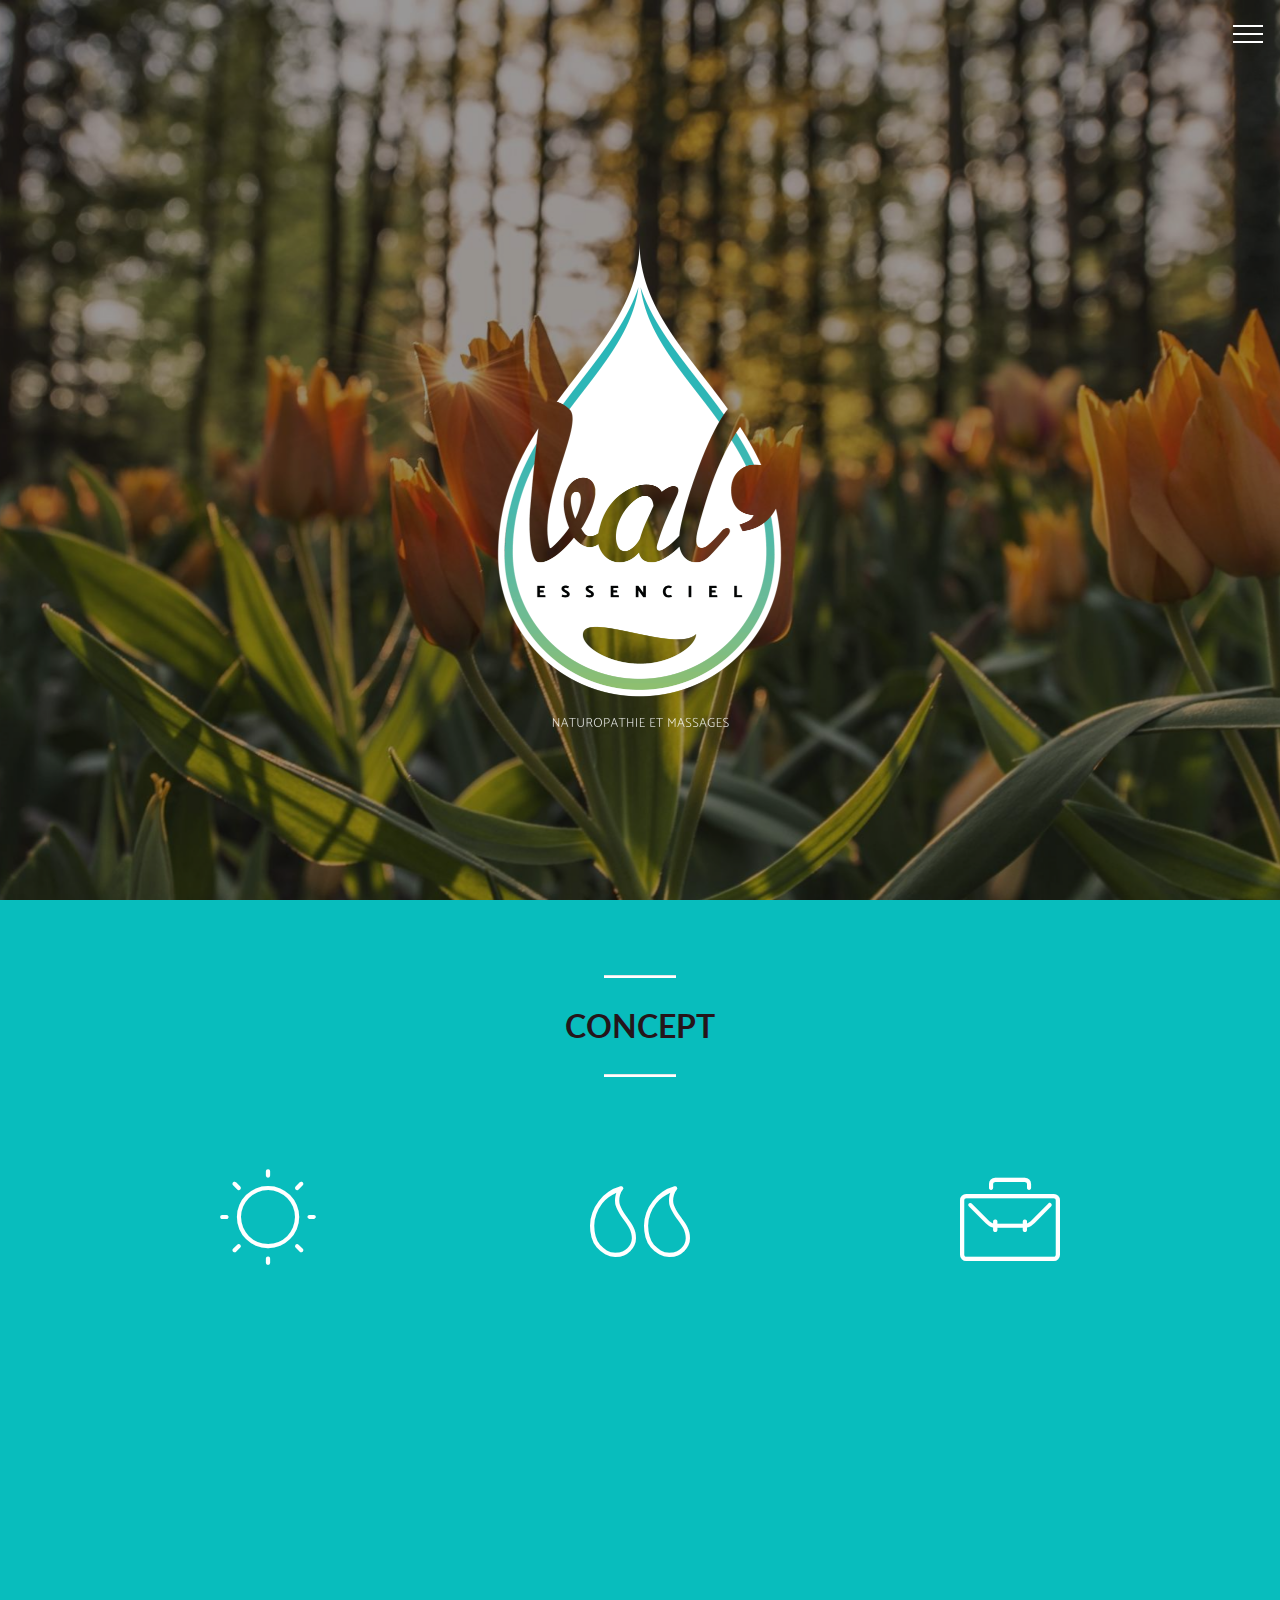
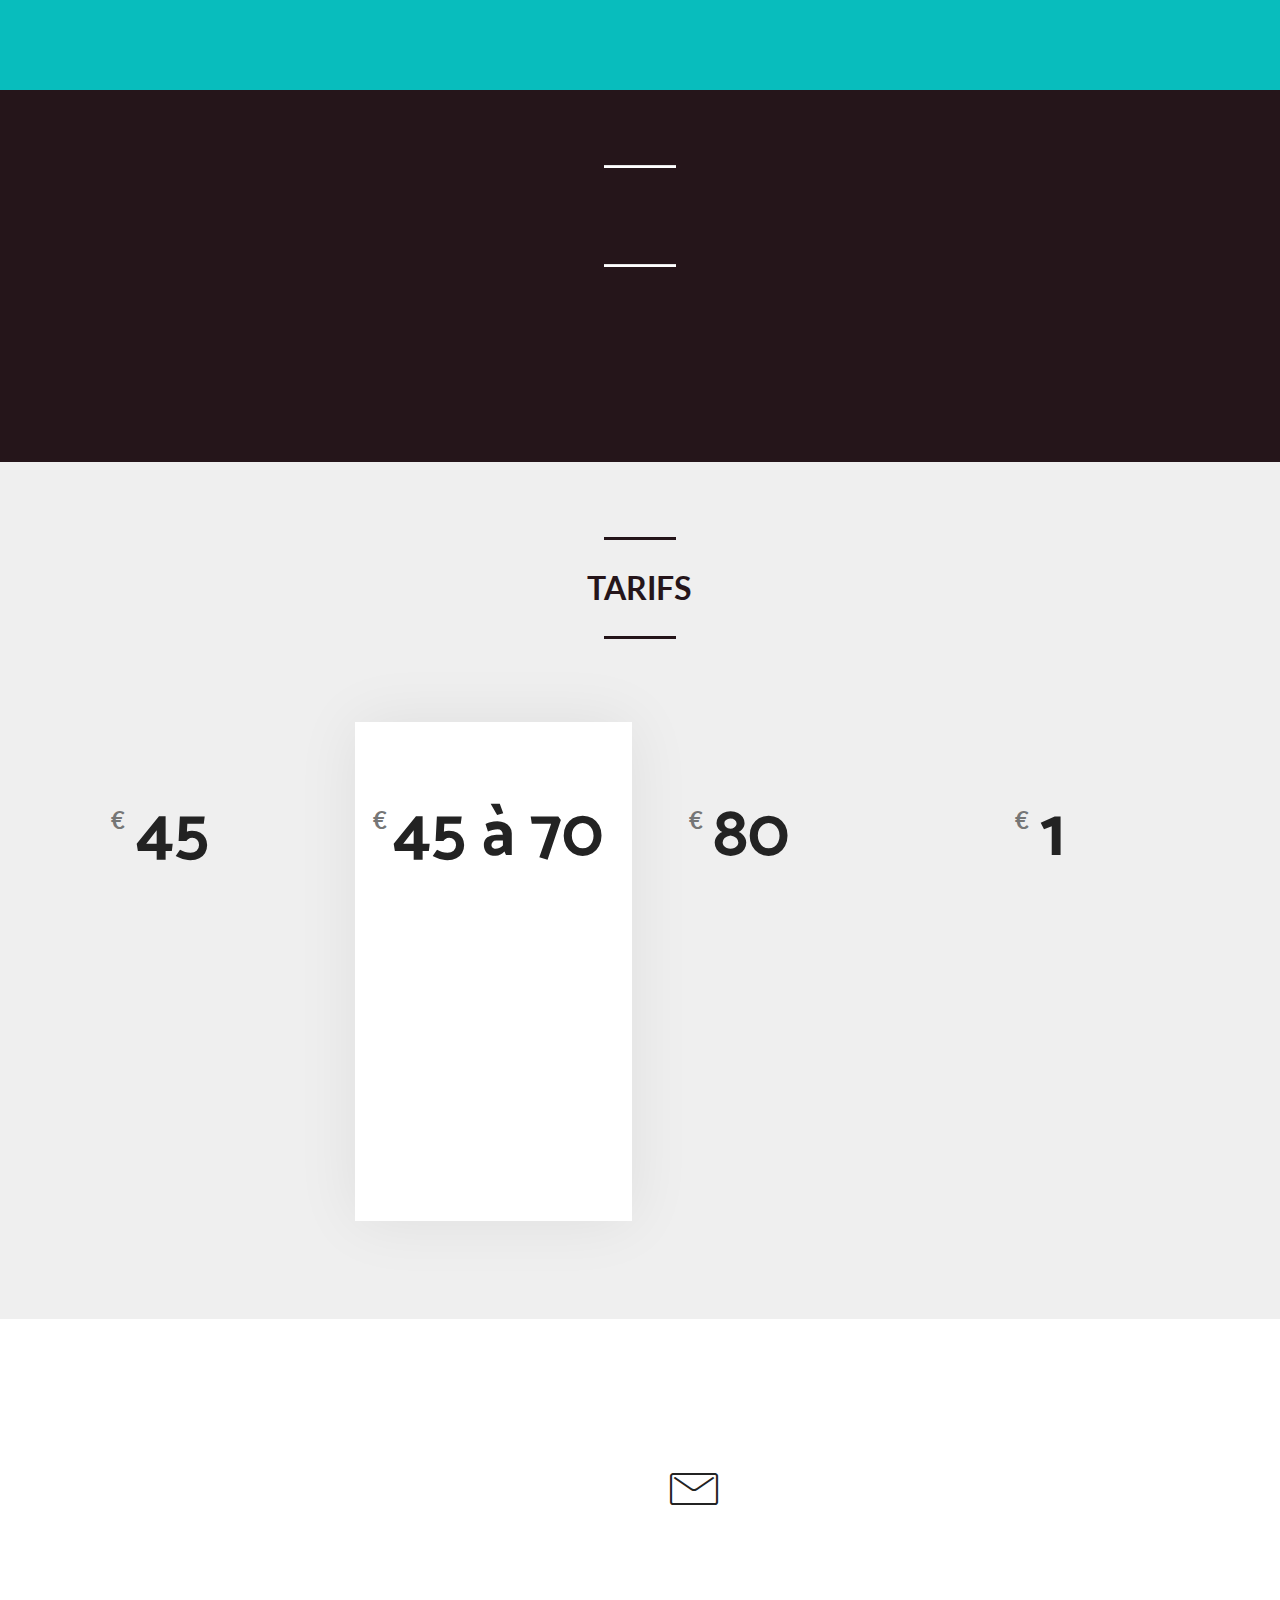
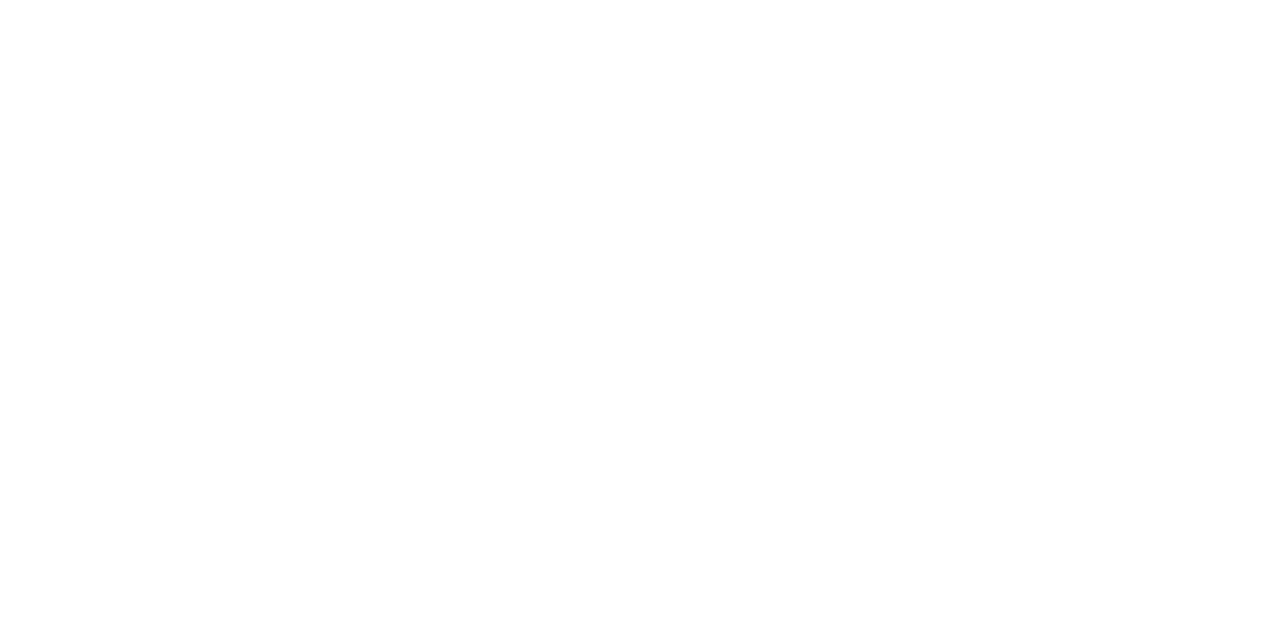
<file: index.html>
<!DOCTYPE html>
<html >
<head>
  <!-- Site made with Mobirise Website Builder v4.7.2, https://mobirise.com -->
  <meta charset="UTF-8">
  <meta http-equiv="X-UA-Compatible" content="IE=edge">
  <meta name="generator" content="Mobirise v4.7.2, mobirise.com">
  <meta name="viewport" content="width=device-width, initial-scale=1, minimum-scale=1">
  <link rel="shortcut icon" href="assets/images/favicon-32x32.png" type="image/x-icon">
  <meta name="description" content="">
  <title>Val'Essenciel - Naturopathie & Massages -  Accueil</title>
  <link rel="stylesheet" href="assets/web/assets/mobirise-icons/mobirise-icons.css">
  <link rel="stylesheet" href="assets/tether/tether.min.css">
  <link rel="stylesheet" href="assets/bootstrap/css/bootstrap.min.css">
  <link rel="stylesheet" href="assets/bootstrap/css/bootstrap-grid.min.css">
  <link rel="stylesheet" href="assets/bootstrap/css/bootstrap-reboot.min.css">
  <link rel="stylesheet" href="assets/animatecss/animate.min.css">
  <link rel="stylesheet" href="assets/socicon/css/styles.css">
  <link rel="stylesheet" href="assets/dropdown/css/style.css">
  <link rel="stylesheet" href="https://netdna.bootstrapcdn.com/font-awesome/4.0.3/css/font-awesome.css">
  <link rel="stylesheet" href="assets/social-feed-plugin/jquery.socialfeed.css">
  <link rel="stylesheet" href="assets/social-feed-plugin/style.css">
  <link rel="stylesheet" href="assets/theme/css/style.css">
  <link rel="stylesheet" href="assets/mobirise/css/mbr-additional.css" type="text/css">
  
  
  
</head>
<body>
  <section class="menu cid-qsyPp1xJLq" once="menu" id="menu1-g">

    

    <nav class="navbar navbar-dropdown align-items-center collapsed bg-color transparent">
        <button class="navbar-toggler navbar-toggler-right" type="button" data-toggle="collapse" data-target="#navbarSupportedContent" aria-controls="navbarSupportedContent" aria-expanded="false" aria-label="Toggle navigation">
            <div class="hamburger">
                <span></span>
                <span></span>
                <span></span>
                <span></span>
            </div>
        </button>
        <div class="menu-logo">
            <div class="navbar-brand">
                
                
            </div>
        </div>
        <div class="collapse navbar-collapse" id="navbarSupportedContent">
            <ul class="navbar-nav nav-dropdown nav-right navbar-nav-top-padding" data-app-modern-menu="true"><li class="nav-item">
                    <a class="nav-link link text-white display-4" href="index.html"><span class="mbri-home mbr-iconfont mbr-iconfont-btn"></span>
                        
                        ACCUEIL</a>
                </li><li class="nav-item dropdown"><a class="nav-link link dropdown-toggle text-white display-4" href="concept.html#slider1-q" data-toggle="dropdown-submenu" aria-expanded="false"><span class="mbri-rocket mbr-iconfont mbr-iconfont-btn"></span>
                        
                        CONCEPT</a><div class="dropdown-menu"><a class="dropdown-item text-white display-4" href="concept.html#header9-29" target="_blank">NATUROPATHIE</a><a class="dropdown-item text-white display-4" href="concept.html#header10-2b" target="_blank">MOBILITÉ</a><a class="dropdown-item text-white display-4" href="concept.html#header9-2h" target="_blank">MASSAGES</a></div></li><li class="nav-item"><a class="nav-link link text-white display-4" href="index.html#content5-26"><span class="mbri-preview mbr-iconfont mbr-iconfont-btn"></span>
                        
                        ACTUALITÉS<br></a></li><li class="nav-item"><a class="nav-link link text-white display-4" href="index.html#content5-2j"><span class="mbri-cash mbr-iconfont mbr-iconfont-btn" style="color: rgb(255, 255, 255);"></span>TARIFS</a></li><li class="nav-item"><a class="nav-link link text-white display-4" href="index.html#form4-2g"><span class="mbri-letter mbr-iconfont mbr-iconfont-btn"></span>
                        
                        CONTACTEZ-MOI</a></li>
                <li class="nav-item">
                    <a class="nav-link link text-white display-4" href="https://mobirise.com"></a>
                </li></ul>
            
        </div>
    </nav>
</section>

<section class="engine"><a href="https://mobirise.me/g">how to build a website for free</a></section><section class="header4 cid-qwUlv8mPiS mbr-fullscreen mbr-parallax-background" id="header4-m">

    

    <div class="mbr-overlay" style="opacity: 0.4; background-color: rgb(0, 0, 0);">
    </div>

    <div class="container">
        <div class="row justify-content-md-center">
            <div class="media-content col-md-10">
                
                
                <div class="mbr-text align-center mbr-white pb-3">
                    
                </div>
                
            </div>
        
            <div class="mbr-figure pt-5" style="width: 35%;">
                <img src="assets/images/fond-photo2x-798x1204.png" alt="logo-valessenciel" title="logo_valessenciel">
            </div>
        </div>
    </div>
</section>

<section class="mbr-section article content10 cid-qSoMAfayts" id="content10-39">
    
     

    <div class="container">
        <div class="inner-container" style="width: 64%;">
            <hr class="line" style="width: 10%;">
            <div class="section-text align-center mbr-white mbr-fonts-style display-2"><strong>CONCEPT</strong></div>
            <hr class="line" style="width: 10%;">
        </div>
    </div>
</section>

<section class="features8 cid-qwUoa5BIMG" id="features8-o">

    

    

    <div class="container">
        <div class="media-container-row">

            <div class="card  col-12 col-md-6 col-lg-4">
                <div class="card-img">
                    <span class="mbr-iconfont mbri-sun"></span>
                </div>
                <div class="card-box align-center">
                    <h4 class="card-title mbr-fonts-style display-7">
                        NATUROPATHIE</h4>
                    <p class="mbr-text mbr-fonts-style display-7">
                       La naturopathie contribue ainsi à la promotion d’une santé globale et durable, qui ne se substitue jamais à la médecine conventionnelle...</p>
                    <div class="mbr-section-btn text-center"><a href="naturopathie.html" class="btn btn-white-outline display-4" target="_blank">DÉCOUVRIR</a></div>
                </div>
            </div>

            <div class="card  col-12 col-md-6 col-lg-4">
                <div class="card-img">
                    <span class="mbr-iconfont mbri-quote-left"></span>
                </div>
                <div class="card-box align-center">
                    <h4 class="card-title mbr-fonts-style display-7">
                        MASSAGES</h4>
                    <p class="mbr-text mbr-fonts-style display-7">Le massage est un art, une pratique ancestrale qui invite au bien-être physique et mental, au lâcher-prise...<br></p>
                    <div class="mbr-section-btn text-center"><a href="massages.html" class="btn btn-white-outline display-4" target="_blank">
                            DÉCOUVRIR</a></div>
                </div>
            </div>

            <div class="card  col-12 col-md-6 col-lg-4">
                <div class="card-img">
                    <span class="mbr-iconfont mbri-briefcase"></span>
                </div>
                <div class="card-box align-center">
                    <h4 class="card-title mbr-fonts-style display-7">MOBILITÉ</h4>
                    <p class="mbr-text mbr-fonts-style display-7">
                       Déplacements à domicile (pour massage d’1H minimum) et en entreprises...</p>
                    <div class="mbr-section-btn text-center"><a href="concept.html#header10-2b" class="btn btn-white-outline display-4">
                            DÉCOUVRIR
                        </a></div>
                </div>
            </div>

            
        </div>
    </div>
</section>

<section class="mbr-section article content10 cid-qSoMkRNIQW" id="content10-38">
    
     

    <div class="container">
        <div class="inner-container" style="width: 64%;">
            <hr class="line" style="width: 10%;">
            <div class="section-text align-center mbr-white mbr-fonts-style display-2"><strong>ACTUALITÉS RÉCENTES</strong></div>
            <hr class="line" style="width: 10%;">
        </div>
    </div>
</section>

<section class="mbr-social-feed loading" id="feed-27" data-facebook="https://www.facebook.com/ValEssenciel/" data-twitter="" data-google="" data-posts="3" data-youtube="" data-rv-view="18" style="background-color: rgb(37, 21, 26); padding-top: 0px; padding-bottom: 120px;">
    
    <img class="social-feed-container-loading" alt="" src="assets/images/loading.svg">
    <div class="social-feed-container">
    </div>
</section>

<section class="mbr-section article content10 cid-qSoK6Ci62Z" id="content10-37">
    
     

    <div class="container">
        <div class="inner-container" style="width: 64%;">
            <hr class="line" style="width: 10%;">
            <div class="section-text align-center mbr-white mbr-fonts-style display-2"><strong>TARIFS</strong></div>
            <hr class="line" style="width: 10%;">
        </div>
    </div>
</section>

<section class="cid-qRzyj89xxJ" id="pricing-tables2-2i">

    

    

    <div class="container">
        <div class="media-container-row">

            <div class="plan col-12 mx-2 my-2 justify-content-center col-lg-3">
                <div class="plan-header text-center pt-5">
                    <h3 class="plan-title mbr-fonts-style display-5">
                        NATUROPATHIE</h3>
                    <div class="plan-price">
                        <span class="price-value mbr-fonts-style display-5">€&nbsp;</span>
                        <span class="price-figure mbr-fonts-style display-1">45</span>
                        <small class="price-term mbr-fonts-style display-7">/ la séance</small>
                    </div>
                </div>
                <div class="plan-body">
                    <div class="plan-list align-center">
                        <ul class="list-group list-group-flush mbr-fonts-style display-7">
                            <li class="list-group-item">1ère consultation &nbsp;à 55€ (2H max)</li><li class="list-group-item">Durée : 1H</li>
                        </ul>
                    </div>
                    <div class="mbr-section-btn text-center py-4 pb-5"><a href="naturopathie.html" class="btn btn-primary display-4" target="_blank">EN SAVOIR PLUS<br></a></div>
                </div>
            </div>

            <div class="plan col-12 mx-2 my-2 justify-content-center favorite col-lg-3">
                <div class="plan-header text-center pt-5">
                    <h3 class="plan-title mbr-fonts-style display-5">MASSAGES</h3>
                    <div class="plan-price">
                        <span class="price-value mbr-fonts-style display-5">
                            €
                        </span>
                        <span class="price-figure mbr-fonts-style display-1">
                            45 à 70</span>
                        <small class="price-term mbr-fonts-style display-7">/ la séance</small>
                    </div>
                </div>
                <div class="plan-body">
                    <div class="plan-list align-center">
                        <ul class="list-group list-group-flush mbr-fonts-style display-7">
                            <li class="list-group-item">Durée : 1H à 1H30</li><li class="list-group-item">Essenciel</li><li class="list-group-item">Essenciel Dos</li><li class="list-group-item">Tuina</li>
                        </ul>
                    </div>
                    <div class="mbr-section-btn text-center py-4 pb-5"><a href="massages.html" class="btn btn-primary display-4" target="_blank">EN SAVOIR PLUS</a></div>
                </div>
            </div>

            <div class="plan col-12 mx-2 my-2 justify-content-center col-lg-3">
                <div class="plan-header text-center pt-5">
                    <h3 class="plan-title mbr-fonts-style display-5">ATELIERS DO IN</h3>
                    <div class="plan-price">
                        <span class="price-value mbr-fonts-style display-5">€&nbsp;</span>
                        <span class="price-figure mbr-fonts-style display-1">80</span>
                        <small class="price-term mbr-fonts-style display-7">/ le trimestre</small>
                    </div>
                </div>
                <div class="plan-body">
                    <div class="plan-list align-center">
                        <ul class="list-group list-group-flush mbr-fonts-style display-7">
                            <li class="list-group-item">Forfait à l'année : 216 € au lieu de 240 € (soit 10% offert)</li><li class="list-group-item"><span style="background-color: transparent; font-size: 1rem;">Durée : 1H</span><br></li><li class="list-group-item">1 atelier offert</li>
                        </ul>
                    </div>
                    <div class="mbr-section-btn text-center py-4 pb-5"><a href="massages.html" class="btn btn-primary display-4" target="_blank">EN SAVOIR PLUS</a></div>
                </div>
            </div>

            <div class="plan col-12 mx-2 my-2 justify-content-center col-lg-3">
                <div class="plan-header text-center pt-5">
                    <h3 class="plan-title mbr-fonts-style display-5">
                        ASSIS AMMA</h3>
                    <div class="plan-price">
                        <span class="price-value mbr-fonts-style display-5">€&nbsp;</span>
                        <span class="price-figure mbr-fonts-style display-1">
                            1</span>
                        <small class="price-term mbr-fonts-style display-7">/ la minute</small>
                    </div>
                </div>
                <div class="plan-body">
                    <div class="plan-list align-center">
                        <ul class="list-group list-group-flush mbr-fonts-style display-7">
                            <li class="list-group-item">
                                Durée : de 15 à 30 min</li>
                            <li class="list-group-item">Massage sur chaise ergonomique</li>
                        </ul>
                    </div>
                    <div class="mbr-section-btn text-center py-4 pb-5"><a href="massages.html" class="btn btn-primary display-4" target="_blank">EN SAVOIR PLUS</a></div>
                </div>
            </div>

        </div>
    </div>
</section>

<section class="mbr-section form4 cid-qRz5xbQjCY" id="form4-2g">

    

    
    <div class="container">
        <div class="row">
            <div class="col-md-6">
                <div class="google-map"><iframe frameborder="0" style="border:0" src="https://www.google.com/maps/embed/v1/place?key=AIzaSyA0Dx_boXQiwvdz8sJHoYeZNVTdoWONYkU&amp;q=place_id:ChIJTxvmhEw4Vg0R_bYTYQiH66M" allowfullscreen=""></iframe></div>
            </div>
            <div class="col-md-6">
                <h2 class="pb-3 align-left mbr-fonts-style display-2">
                    CONTACTEZ-MOI</h2>
                <div>
                    <div class="icon-block pb-3">
                        <span class="icon-block__icon">
                            <span class="mbri-letter mbr-iconfont"></span>
                        </span>
                        <h4 class="icon-block__title align-left mbr-fonts-style display-5">Prenez un rendez-vous</h4>
                    </div>
                    <div class="icon-contacts pb-3">
                        <h5 class="align-left mbr-fonts-style display-7">7 rue de Tostedt
<div>64160 MORLAAS</div></h5>
                        <p class="mbr-text align-left mbr-fonts-style display-7">
                            Téléphone : 06 46 73 08 33
<br>&nbsp;Email : val.essenciel@gmail.com
                        </p>
                    </div>
                </div>
                <div data-form-type="formoid">
                    <div data-form-alert="" hidden="">Votre message à été envoyé avec succès !</div>
                    <form class="block mbr-form" action="https://mobirise.com/" method="post" data-form-title="Mobirise Form"><input type="hidden" name="email" data-form-email="true" value="xr5tZbCvv7+gGL9LkQeaJJvRwP/LQTnZoYjU3IKna265sifJxjMfBpcdW85jvq7Px5mIW4dEP/cQha7iRPWnXUNcf0oGxfbZtyn0K5E9D2hkXvLcJWvcMjvyPPPT4oSO" data-form-field="Email">
                        <div class="row">
                            <div class="col-md-6 multi-horizontal" data-for="name">
                                <input type="text" class="form-control input" name="name" data-form-field="Name" placeholder="Nom" required="" id="name-form4-2g">
                            </div>
                            <div class="col-md-6 multi-horizontal" data-for="phone">
                                <input type="text" class="form-control input" name="phone" data-form-field="Phone" placeholder="Téléphone" required="" id="phone-form4-2g">
                            </div>
                            <div class="col-md-12" data-for="email">
                                <input type="text" class="form-control input" name="email" data-form-field="Email" placeholder="Email" required="" id="email-form4-2g">
                            </div>
                            <div class="col-md-12" data-for="message">
                                <textarea class="form-control input" name="message" rows="3" data-form-field="Message" placeholder=" Votre message" style="resize:none" id="message-form4-2g"></textarea>
                            </div>
                            <div class="input-group-btn col-md-12" style="margin-top: 10px;"><button href="" type="submit" class="btn btn-primary btn-form display-4"><span class="mbri-paper-plane mbr-iconfont mbr-iconfont-btn" style="font-size: 30px; color: rgb(255, 255, 255);"></span>ENVOYER</button></div>
                        </div>
                    </form>
                </div>
            </div>
        </div>
    </div>
</section>

<section once="" class="cid-qRyV4Xcw3N mbr-reveal" id="footer7-28">

    

    

    <div class="container">
        <div class="media-container-row align-center mbr-white">
            
            <div class="row">
                <div class="social-list align-right pb-2">
                    
                    
                    
                    
                    
                    
                <div class="soc-item">
                        <a href="https://www.facebook.com/ValEssenciel/" target="_blank">
                            <span class="mbr-iconfont mbr-iconfont-social socicon-facebook socicon" style="color: rgb(245, 245, 245);"></span>
                        </a>
                    </div></div>
            </div>
            <div class="row row-copirayt">
                <p class="mbr-text mb-0 mbr-fonts-style mbr-white display-7"><a href="index.html" class="text-success">Val'Essenciel </a>© 2018 - Une réalisation Cyril Clame Design</p>
            </div>
        </div>
    </div>
</section>


  <script src="assets/web/assets/jquery/jquery.min.js"></script>
  <script src="assets/popper/popper.min.js"></script>
  <script src="assets/tether/tether.min.js"></script>
  <script src="assets/bootstrap/js/bootstrap.min.js"></script>
  <script src="assets/smoothscroll/smooth-scroll.js"></script>
  <script src="assets/parallax/jarallax.min.js"></script>
  <script src="assets/viewportchecker/jquery.viewportchecker.js"></script>
  <script src="assets/dropdown/js/script.min.js"></script>
  <script src="assets/touchswipe/jquery.touch-swipe.min.js"></script>
  <script src="assets/social-feed-plugin/codebird.min.js"></script>
  <script src="assets/social-feed-plugin/moment.js"></script>
  <script src="assets/social-feed-plugin/en-gb.js"></script>
  <script src="assets/social-feed-plugin/doT.js"></script>
  <script src="assets/social-feed-plugin/jquery.socialfeed.js"></script>
  <script src="assets/social-feed-plugin/main.js"></script>
  <script src="assets/theme/js/script.js"></script>
  <script src="assets/formoid/formoid.min.js"></script>
  
  
 <div id="scrollToTop" class="scrollToTop mbr-arrow-up"><a style="text-align: center;"><i></i></a></div>
    <input name="animation" type="hidden">
  </body>
</html>
</file>
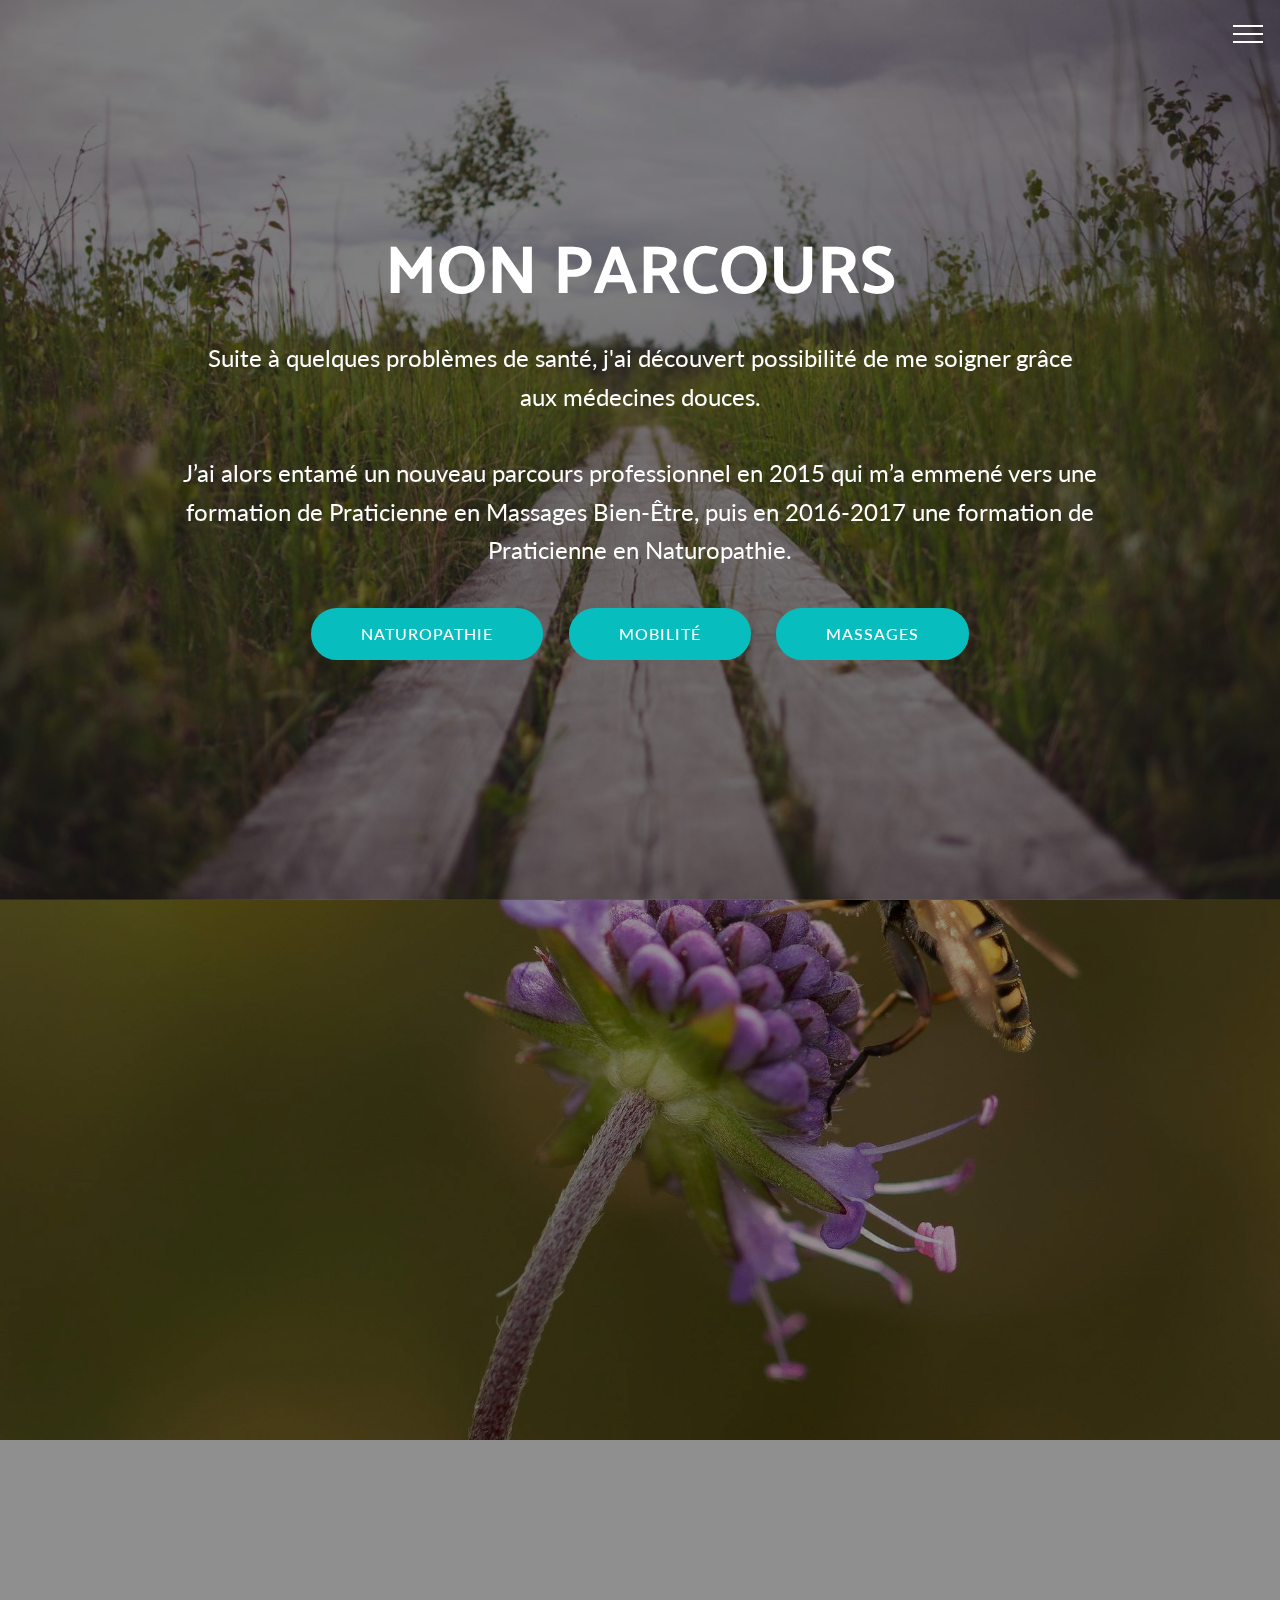
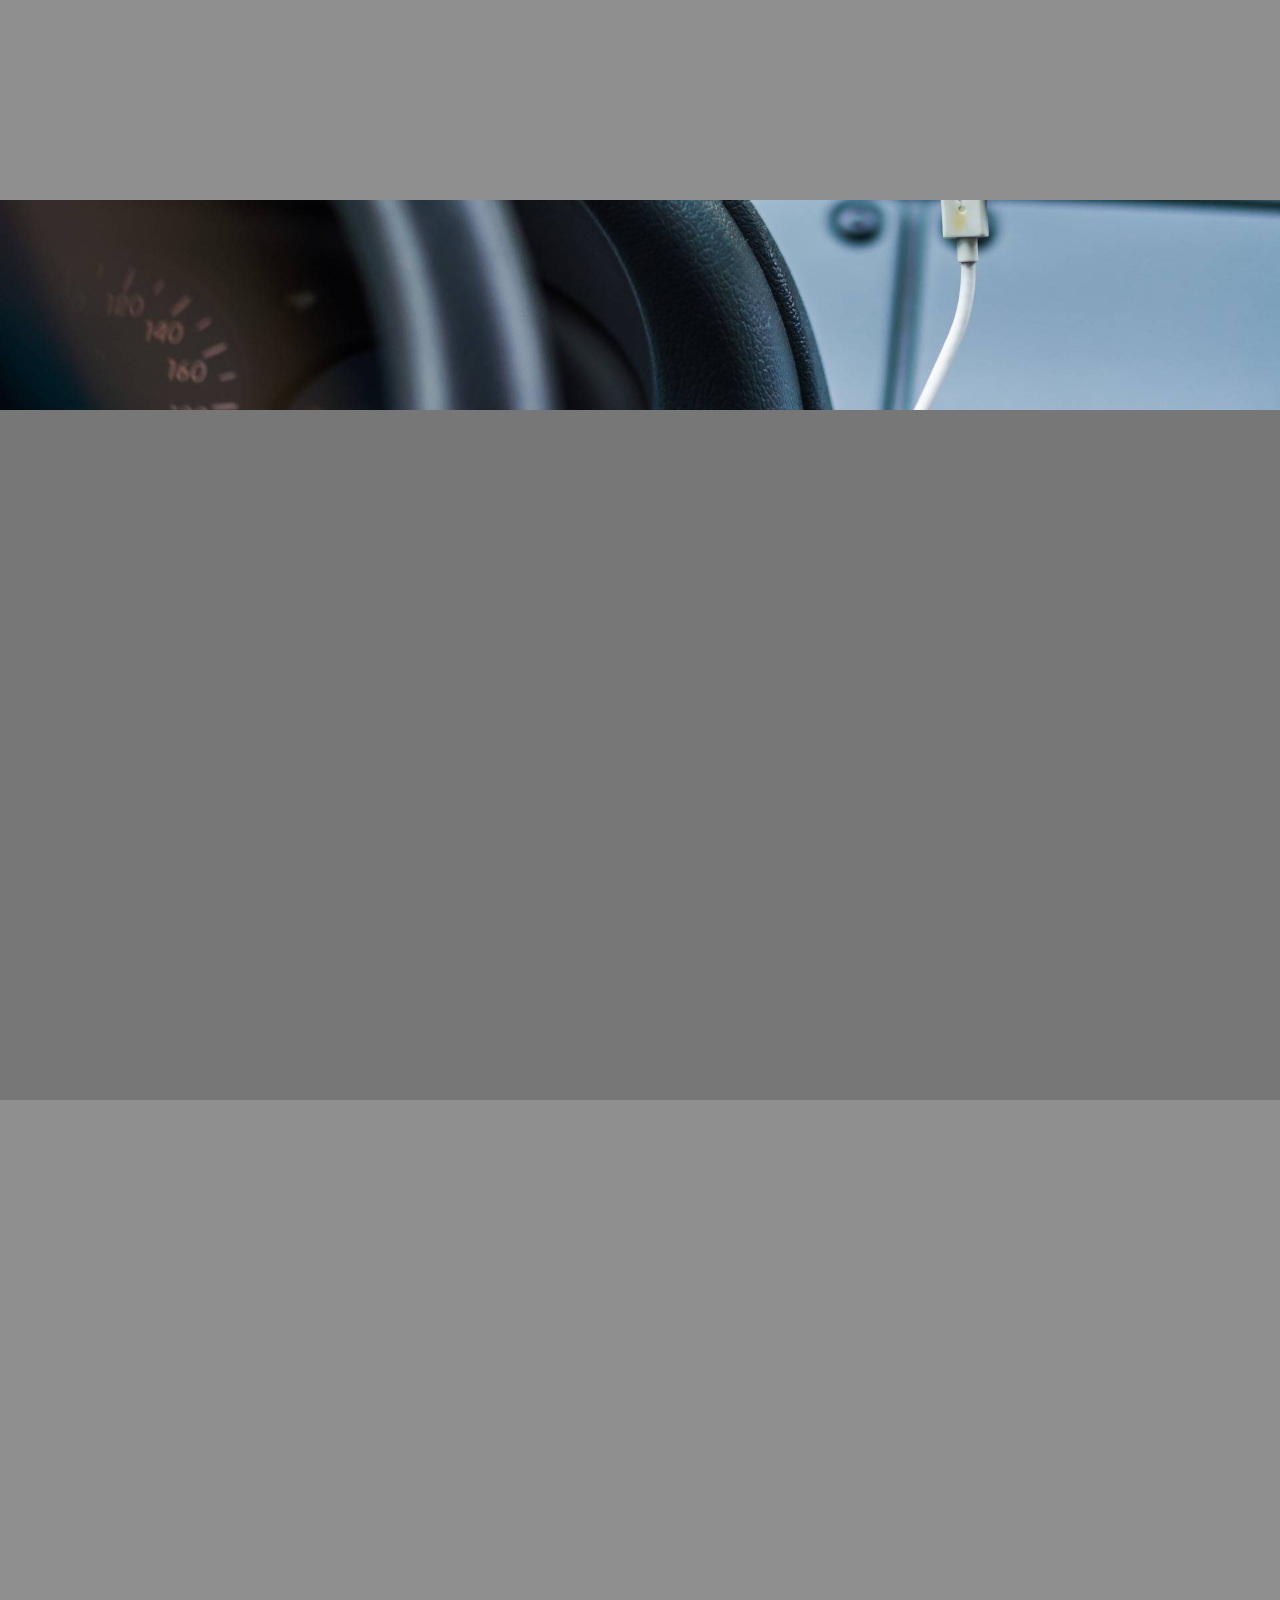
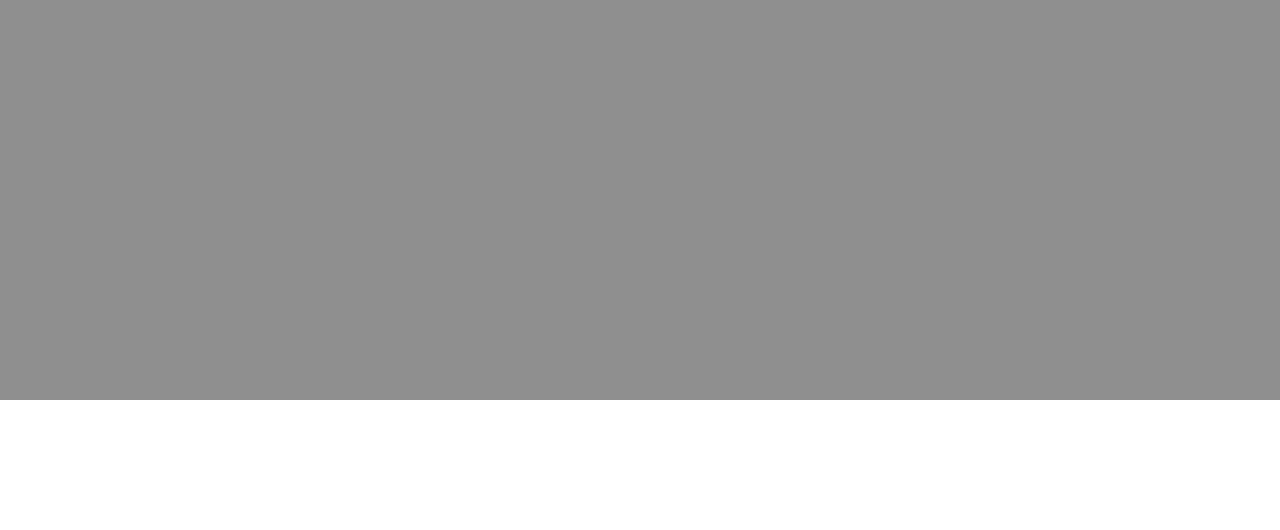
<file: concept.html>
<!DOCTYPE html>
<html >
<head>
  <!-- Site made with Mobirise Website Builder v4.7.2, https://mobirise.com -->
  <meta charset="UTF-8">
  <meta http-equiv="X-UA-Compatible" content="IE=edge">
  <meta name="generator" content="Mobirise v4.7.2, mobirise.com">
  <meta name="viewport" content="width=device-width, initial-scale=1, minimum-scale=1">
  <link rel="shortcut icon" href="assets/images/favicon-32x32.png" type="image/x-icon">
  <meta name="description" content="">
  <title>Val'Essenciel - Naturopathie & Massages - Concept</title>
  <link rel="stylesheet" href="assets/web/assets/mobirise-icons/mobirise-icons.css">
  <link rel="stylesheet" href="assets/tether/tether.min.css">
  <link rel="stylesheet" href="assets/bootstrap/css/bootstrap.min.css">
  <link rel="stylesheet" href="assets/bootstrap/css/bootstrap-grid.min.css">
  <link rel="stylesheet" href="assets/bootstrap/css/bootstrap-reboot.min.css">
  <link rel="stylesheet" href="assets/socicon/css/styles.css">
  <link rel="stylesheet" href="assets/animatecss/animate.min.css">
  <link rel="stylesheet" href="assets/dropdown/css/style.css">
  <link rel="stylesheet" href="assets/theme/css/style.css">
  <link rel="stylesheet" href="assets/mobirise/css/mbr-additional.css" type="text/css">
  
  
  
</head>
<body>
  <section class="menu cid-qsyPp1xJLq" once="menu" id="menu1-p">

    

    <nav class="navbar navbar-dropdown align-items-center collapsed bg-color transparent">
        <button class="navbar-toggler navbar-toggler-right" type="button" data-toggle="collapse" data-target="#navbarSupportedContent" aria-controls="navbarSupportedContent" aria-expanded="false" aria-label="Toggle navigation">
            <div class="hamburger">
                <span></span>
                <span></span>
                <span></span>
                <span></span>
            </div>
        </button>
        <div class="menu-logo">
            <div class="navbar-brand">
                
                
            </div>
        </div>
        <div class="collapse navbar-collapse" id="navbarSupportedContent">
            <ul class="navbar-nav nav-dropdown nav-right navbar-nav-top-padding" data-app-modern-menu="true"><li class="nav-item">
                    <a class="nav-link link text-white display-4" href="index.html"><span class="mbri-home mbr-iconfont mbr-iconfont-btn"></span>
                        
                        ACCUEIL</a>
                </li><li class="nav-item dropdown"><a class="nav-link link dropdown-toggle text-white display-4" href="concept.html#slider1-q" data-toggle="dropdown-submenu" aria-expanded="false"><span class="mbri-rocket mbr-iconfont mbr-iconfont-btn"></span>
                        
                        CONCEPT</a><div class="dropdown-menu"><a class="dropdown-item text-white display-4" href="concept.html#header9-29" target="_blank">NATUROPATHIE</a><a class="dropdown-item text-white display-4" href="concept.html#header10-2b" target="_blank">MOBILITÉ</a><a class="dropdown-item text-white display-4" href="concept.html#header9-2h" target="_blank">MASSAGES</a></div></li><li class="nav-item"><a class="nav-link link text-white display-4" href="index.html#content5-26"><span class="mbri-preview mbr-iconfont mbr-iconfont-btn"></span>
                        
                        ACTUALITÉS<br></a></li><li class="nav-item"><a class="nav-link link text-white display-4" href="index.html#content5-2j"><span class="mbri-cash mbr-iconfont mbr-iconfont-btn" style="color: rgb(255, 255, 255);"></span>TARIFS</a></li><li class="nav-item"><a class="nav-link link text-white display-4" href="index.html#form4-2g"><span class="mbri-letter mbr-iconfont mbr-iconfont-btn"></span>
                        
                        CONTACTEZ-MOI</a></li>
                <li class="nav-item">
                    <a class="nav-link link text-white display-4" href="https://mobirise.com"></a>
                </li></ul>
            
        </div>
    </nav>
</section>

<section class="engine"><a href="https://mobirise.me/o">one page website templates</a></section><section class="cid-qRyXvi7I1A mbr-fullscreen mbr-parallax-background" id="header2-2f">

    

    <div class="mbr-overlay" style="opacity: 0.5; background-color: rgb(0, 0, 0);"></div>

    <div class="container align-center">
        <div class="row justify-content-md-center">
            <div class="mbr-white col-md-10">
                <h1 class="mbr-section-title mbr-bold pb-3 mbr-fonts-style display-1">MON PARCOURS</h1>
                
                <p class="mbr-text pb-3 mbr-fonts-style display-5">Suite à quelques problèmes de santé, j'ai découvert possibilité de me soigner grâce <br>aux médecines douces. <br>
<br>J’ai alors entamé un nouveau parcours professionnel en 2015 qui m’a emmené vers une formation de Praticienne en Massages Bien-Être,&nbsp;puis en 2016-2017 une formation de Praticienne en Naturopathie.</p>
                <div class="mbr-section-btn"><a class="btn btn-md btn-primary display-4" href="concept.html#header9-29">NATUROPATHIE</a>
                    <a class="btn btn-md btn-primary display-4" href="concept.html#header10-2b">MOBILITÉ</a> <a class="btn btn-md btn-primary display-4" href="concept.html#header9-2h">MASSAGES</a></div>
            </div>
        </div>
    </div>
    
</section>

<section class="header9 cid-qRyW4NNY1N mbr-fullscreen mbr-parallax-background" id="header9-29">

    

    <div class="mbr-overlay" style="opacity: 0.4; background-color: rgb(0, 0, 0);">
    </div>

    <div class="container">
        <div class="media-container-column mbr-white col-md-8">
            <h1 class="mbr-section-title align-left mbr-bold pb-3 mbr-fonts-style display-1">
                NATUROPATHIE<br></h1>
            
            <p class="mbr-text align-left pb-3 mbr-fonts-style display-5">La naturopathie contribue ainsi à la promotion d’une santé globale et durable, qui ne se substitue jamais à la médecine conventionnelle mais la complète, car elle est complémentaire des autres pratiques médicales et/ou paramédicales.&nbsp;<br></p>
            <div class="mbr-section-btn align-left"><a class="btn btn-md btn-primary display-4" href="naturopathie.html">DÉCOUVRIR</a></div>
        </div>
    </div>

    
</section>

<section class="header10 cid-qRyWRtgW4L mbr-fullscreen mbr-parallax-background" id="header10-2b">

    

    <div class="mbr-overlay" style="opacity: 0.5; background-color: rgb(0, 0, 0);">
    </div>

    <div class="container">
        <div class="media-container-column mbr-white col-lg-8 col-md-10 ml-auto">
            <h1 class="mbr-section-title align-right mbr-bold pb-3 mbr-fonts-style display-1">MOBILITÉ&nbsp;</h1>
            <h3 class="mbr-section-subtitle align-right mbr-light pb-3 mbr-fonts-style display-2">À domicile ou au bureau</h3>
            <p class="mbr-text align-right pb-3 mbr-fonts-style display-5">Déplacements à domicile (pour massage d’1H minimum) <br>et en entreprises.<br>&nbsp;<br>Consultations de naturopathie, massages bien-être, ateliers Do In, massages Assis Amma.<br> &nbsp;&nbsp;<br>Dans un rayon de 30 km maxi pour les particuliers 
<br>Sur devis pour les entreprises.</p>
            
        </div>
    </div>

    
</section>

<section class="header9 cid-qRz9sP9yh3 mbr-fullscreen mbr-parallax-background" id="header9-2h">

    

    <div class="mbr-overlay" style="opacity: 0.4; background-color: rgb(0, 0, 0);">
    </div>

    <div class="container">
        <div class="media-container-column mbr-white col-md-8">
            <h1 class="mbr-section-title align-left mbr-bold pb-3 mbr-fonts-style display-1">
                MASSAGES<br></h1>
            
            <p class="mbr-text align-left pb-3 mbr-fonts-style display-5">Le massage est un art, une pratique ancestrale qui invite au bien-être physique et mental, au lâcher-prise. 
<br>Il permet de lutter contre le stress, la fatigue physique et nerveuse de la vie quotidienne.&nbsp;<br></p>
            <div class="mbr-section-btn align-left"><a class="btn btn-md btn-primary display-4" href="massages.html" target="_blank">DÉCOUVRIR</a></div>
        </div>
    </div>

    
</section>

<section once="" class="cid-qRyW73lUYS mbr-reveal" id="footer7-2a">

    

    

    <div class="container">
        <div class="media-container-row align-center mbr-white">
            
            <div class="row">
                <div class="social-list align-right pb-2">
                    
                    
                    
                    
                    
                    
                <div class="soc-item">
                        <a href="https://www.facebook.com/ValEssenciel/" target="_blank">
                            <span class="mbr-iconfont mbr-iconfont-social socicon-facebook socicon" style="color: rgb(245, 245, 245);"></span>
                        </a>
                    </div></div>
            </div>
            <div class="row row-copirayt">
                <p class="mbr-text mb-0 mbr-fonts-style mbr-white display-7"><a href="index.html" class="text-success">Val'Essenciel </a>© 2018 - Une réalisation Cyril Clame Design</p>
            </div>
        </div>
    </div>
</section>


  <script src="assets/web/assets/jquery/jquery.min.js"></script>
  <script src="assets/popper/popper.min.js"></script>
  <script src="assets/tether/tether.min.js"></script>
  <script src="assets/bootstrap/js/bootstrap.min.js"></script>
  <script src="assets/smoothscroll/smooth-scroll.js"></script>
  <script src="assets/touchswipe/jquery.touch-swipe.min.js"></script>
  <script src="assets/viewportchecker/jquery.viewportchecker.js"></script>
  <script src="assets/parallax/jarallax.min.js"></script>
  <script src="assets/dropdown/js/script.min.js"></script>
  <script src="assets/theme/js/script.js"></script>
  
  
 <div id="scrollToTop" class="scrollToTop mbr-arrow-up"><a style="text-align: center;"><i></i></a></div>
    <input name="animation" type="hidden">
  </body>
</html>
</file>
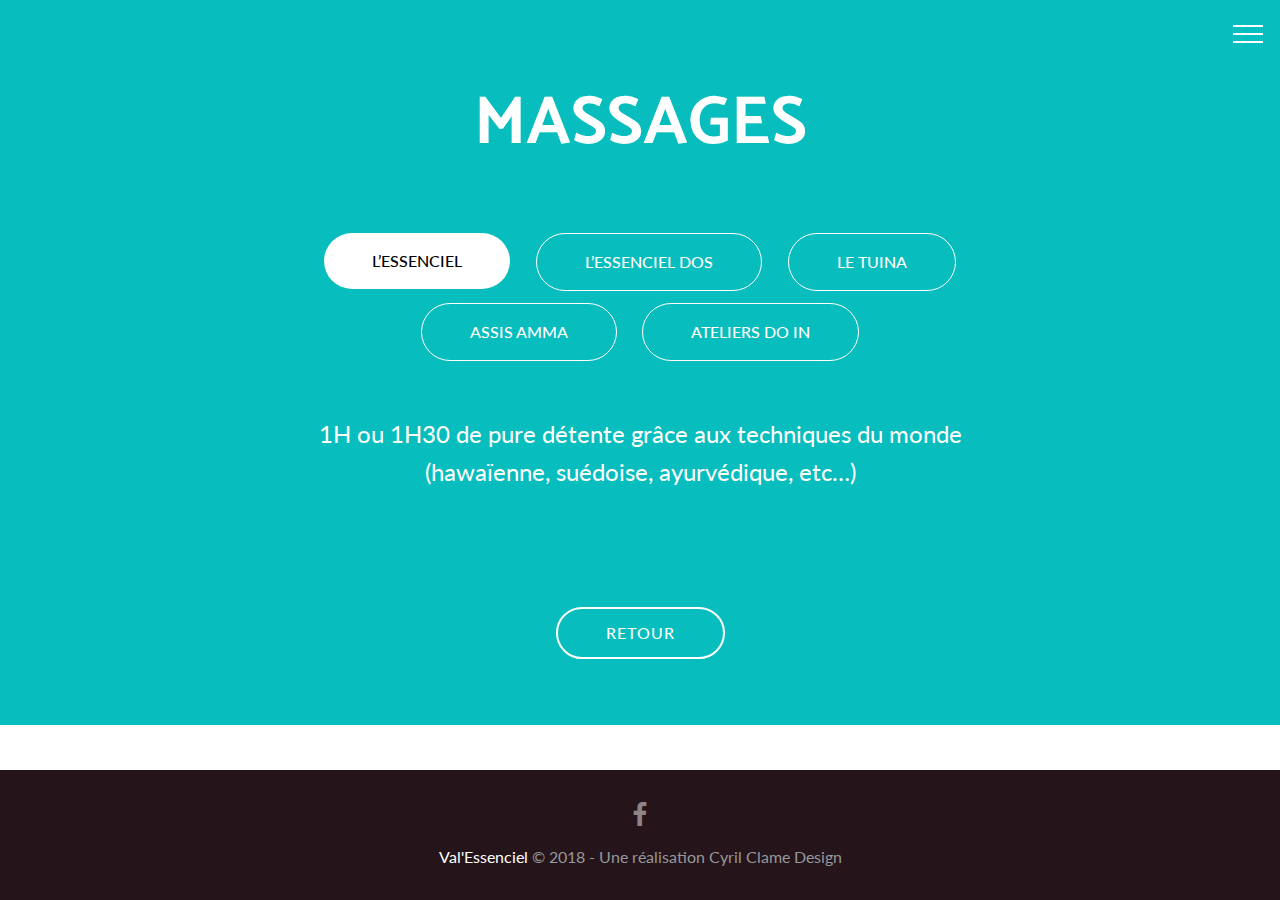
<file: massages.html>
<!DOCTYPE html>
<html >
<head>
  <!-- Site made with Mobirise Website Builder v4.7.2, https://mobirise.com -->
  <meta charset="UTF-8">
  <meta http-equiv="X-UA-Compatible" content="IE=edge">
  <meta name="generator" content="Mobirise v4.7.2, mobirise.com">
  <meta name="viewport" content="width=device-width, initial-scale=1, minimum-scale=1">
  <link rel="shortcut icon" href="assets/images/favicon-32x32.png" type="image/x-icon">
  <meta name="description" content="">
  <title>Val'Essenciel - Naturopathie & Massages - Massages</title>
  <link rel="stylesheet" href="assets/web/assets/mobirise-icons/mobirise-icons.css">
  <link rel="stylesheet" href="assets/tether/tether.min.css">
  <link rel="stylesheet" href="assets/bootstrap/css/bootstrap.min.css">
  <link rel="stylesheet" href="assets/bootstrap/css/bootstrap-grid.min.css">
  <link rel="stylesheet" href="assets/bootstrap/css/bootstrap-reboot.min.css">
  <link rel="stylesheet" href="assets/socicon/css/styles.css">
  <link rel="stylesheet" href="assets/dropdown/css/style.css">
  <link rel="stylesheet" href="assets/animatecss/animate.min.css">
  <link rel="stylesheet" href="assets/theme/css/style.css">
  <link rel="stylesheet" href="assets/mobirise/css/mbr-additional.css" type="text/css">
  
  
  
</head>
<body>
  <section class="menu cid-qSokHnAgz6" once="menu" id="menu1-2y">

    

    <nav class="navbar navbar-dropdown align-items-center collapsed bg-color transparent">
        <button class="navbar-toggler navbar-toggler-right" type="button" data-toggle="collapse" data-target="#navbarSupportedContent" aria-controls="navbarSupportedContent" aria-expanded="false" aria-label="Toggle navigation">
            <div class="hamburger">
                <span></span>
                <span></span>
                <span></span>
                <span></span>
            </div>
        </button>
        <div class="menu-logo">
            <div class="navbar-brand">
                
                
            </div>
        </div>
        <div class="collapse navbar-collapse" id="navbarSupportedContent">
            <ul class="navbar-nav nav-dropdown nav-right navbar-nav-top-padding" data-app-modern-menu="true"><li class="nav-item">
                    <a class="nav-link link text-white display-4" href="index.html"><span class="mbri-home mbr-iconfont mbr-iconfont-btn"></span>
                        
                        ACCUEIL</a>
                </li><li class="nav-item dropdown"><a class="nav-link link dropdown-toggle text-white display-4" href="concept.html#slider1-q" data-toggle="dropdown-submenu" aria-expanded="false"><span class="mbri-rocket mbr-iconfont mbr-iconfont-btn"></span>
                        
                        CONCEPT</a><div class="dropdown-menu"><a class="dropdown-item text-white display-4" href="concept.html#header9-29" target="_blank">NATUROPATHIE</a><a class="dropdown-item text-white display-4" href="concept.html#header10-2b" target="_blank">MOBILITÉ</a><a class="dropdown-item text-white display-4" href="concept.html#header9-2h" target="_blank">MASSAGES</a></div></li><li class="nav-item"><a class="nav-link link text-white display-4" href="index.html#content5-26"><span class="mbri-preview mbr-iconfont mbr-iconfont-btn"></span>
                        
                        ACTUALITÉS<br></a></li><li class="nav-item"><a class="nav-link link text-white display-4" href="index.html#content5-2j"><span class="mbri-cash mbr-iconfont mbr-iconfont-btn" style="color: rgb(255, 255, 255);"></span>TARIFS</a></li><li class="nav-item"><a class="nav-link link text-white display-4" href="index.html#form4-2g"><span class="mbri-letter mbr-iconfont mbr-iconfont-btn"></span>
                        
                        CONTACTEZ-MOI</a></li>
                <li class="nav-item">
                    <a class="nav-link link text-white display-4" href="https://mobirise.com"></a>
                </li></ul>
            
        </div>
    </nav>
</section>

<section class="engine"><a href="https://mobirise.me/x">free css templates</a></section><section class="mbr-section content5 cid-qSordzhTOp" id="content5-30">

    

    

    <div class="container">
        <div class="media-container-row">
            <div class="title col-12 col-md-8">
                <h2 class="align-center mbr-bold mbr-white pb-3 mbr-fonts-style display-1">MASSAGES</h2>
                
                
                
            </div>
        </div>
    </div>
</section>

<section class="tabs2 cid-qSov9afwli" id="tabs2-34">

    

    
    <div class="container">
        
        <div class="media-container-row">
            <div class="col-12 col-md-8">
                <ul class="nav nav-tabs" role="tablist">
                    <li class="nav-item"><a class="nav-link mbr-fonts-style active show display-7" role="tab" data-toggle="tab" href="#tabs2-34_tab0" aria-selected="true">
                            L’ESSENCIEL</a></li>
                    <li class="nav-item"><a class="nav-link mbr-fonts-style show active display-7" role="tab" data-toggle="tab" href="#tabs2-34_tab1" aria-selected="true">
                            L’ESSENCIEL DOS</a></li>
                    <li class="nav-item"><a class="nav-link mbr-fonts-style show active display-7" role="tab" data-toggle="tab" href="#tabs2-34_tab2" aria-selected="true">
                            LE TUINA</a></li>
                    <li class="nav-item"><a class="nav-link mbr-fonts-style show active display-7" role="tab" data-toggle="tab" href="#tabs2-34_tab3" aria-selected="true">
                            ASSIS AMMA</a></li>
                    <li class="nav-item"><a class="nav-link mbr-fonts-style show active display-7" role="tab" data-toggle="tab" href="#tabs2-34_tab4" aria-selected="true">
                            ATELIERS DO IN</a></li>
                    
                </ul>
                <div class="tab-content">
                    <div id="tab1" class="tab-pane in active" role="tabpanel">
                        <div class="row">
                            <div class="col-md-12">
                                <p class="mbr-text py-5 mbr-fonts-style display-5">
                                    1H ou 1H30 de pure détente grâce aux techniques du monde (hawaïenne, suédoise, ayurvédique, etc…)
                                </p>
                            </div>
                        </div>
                    </div>
                    <div id="tab2" class="tab-pane" role="tabpanel">
                        <div class="row">
                            <div class="col-md-12">
                                <p class="mbr-text py-5 mbr-fonts-style display-5">
                                    45 min de relaxation pour améliorer posture et maintien, tout en ressourçant le dos d’énergies nouvelles !
                                </p>
                            </div>
                        </div>
                    </div>
                    <div id="tab3" class="tab-pane" role="tabpanel">
                        <div class="row">
                            <div class="col-md-12">
                                <p class="mbr-text py-5 mbr-fonts-style display-5">Massage énergétique habillé, issu de la médecine chinoise, supprime les tensions musculaires et débloque les énergies. <br>Peut être pratiqué à l’huile pour un effet plus relaxant. 
<br>Résultat : bien-être immédiat et effet préventif à long terme pour de nombreux troubles !&nbsp;</p>
                            </div>
                        </div>
                    </div>
                    <div id="tab4" class="tab-pane" role="tabpanel">
                        <div class="row">
                            <div class="col-md-12">
                                <p class="mbr-text py-5 mbr-fonts-style display-5">De 10 à 30 min, se pratique habillé, permet d’évacuer les tensions, de mieux gérer le stress et la pression pour pouvoir lâcher prise et se redynamiser...&nbsp;<br></p>
                            </div>
                        </div>
                    </div>
                    <div id="tab5" class="tab-pane" role="tabpanel">
                        <div class="row">
                            <div class="col-md-12">
                                <p class="mbr-text py-5 mbr-fonts-style display-5">Pratique d’auto massages pour soulager les tensions du quotidien, apaise l’esprit et redonne de la fluidité au corps.</p>
                            </div>
                        </div>
                    </div>
                    <div id="tab6" class="tab-pane" role="tabpanel">
                        <div class="row">
                            <div class="col-md-12">
                                <p class="mbr-text py-5 mbr-fonts-style display-7">
                                    Just drop the blocks into the page, edit content inline and publish - no technical skills required.
                                </p>
                            </div>
                        </div>
                    </div>
                </div>
            </div>
        </div>
    </div>
</section>

<section class="mbr-section content8 cid-qSoHi5EPuD" id="content8-36">

    

    <div class="container">
        <div class="media-container-row title">
            <div class="col-12 col-md-8">
                <div class="mbr-section-btn align-center"><a class="btn btn-white-outline display-4" href="concept.html#header9-2h">RETOUR</a></div>
            </div>
        </div>
    </div>
</section>

<section once="" class="cid-qSokHopNSR mbr-reveal" id="footer7-2z">

    

    

    <div class="container">
        <div class="media-container-row align-center mbr-white">
            
            <div class="row">
                <div class="social-list align-right pb-2">
                    
                    
                    
                    
                    
                    
                <div class="soc-item">
                        <a href="https://www.facebook.com/ValEssenciel/" target="_blank">
                            <span class="mbr-iconfont mbr-iconfont-social socicon-facebook socicon" style="color: rgb(245, 245, 245);"></span>
                        </a>
                    </div></div>
            </div>
            <div class="row row-copirayt">
                <p class="mbr-text mb-0 mbr-fonts-style mbr-white display-7"><a href="index.html" class="text-success">Val'Essenciel </a>© 2018 - Une réalisation Cyril Clame Design</p>
            </div>
        </div>
    </div>
</section>


  <script src="assets/web/assets/jquery/jquery.min.js"></script>
  <script src="assets/popper/popper.min.js"></script>
  <script src="assets/tether/tether.min.js"></script>
  <script src="assets/bootstrap/js/bootstrap.min.js"></script>
  <script src="assets/smoothscroll/smooth-scroll.js"></script>
  <script src="assets/viewportchecker/jquery.viewportchecker.js"></script>
  <script src="assets/mbr-tabs/mbr-tabs.js"></script>
  <script src="assets/dropdown/js/script.min.js"></script>
  <script src="assets/touchswipe/jquery.touch-swipe.min.js"></script>
  <script src="assets/theme/js/script.js"></script>
  
  
 <div id="scrollToTop" class="scrollToTop mbr-arrow-up"><a style="text-align: center;"><i></i></a></div>
    <input name="animation" type="hidden">
  </body>
</html>
</file>
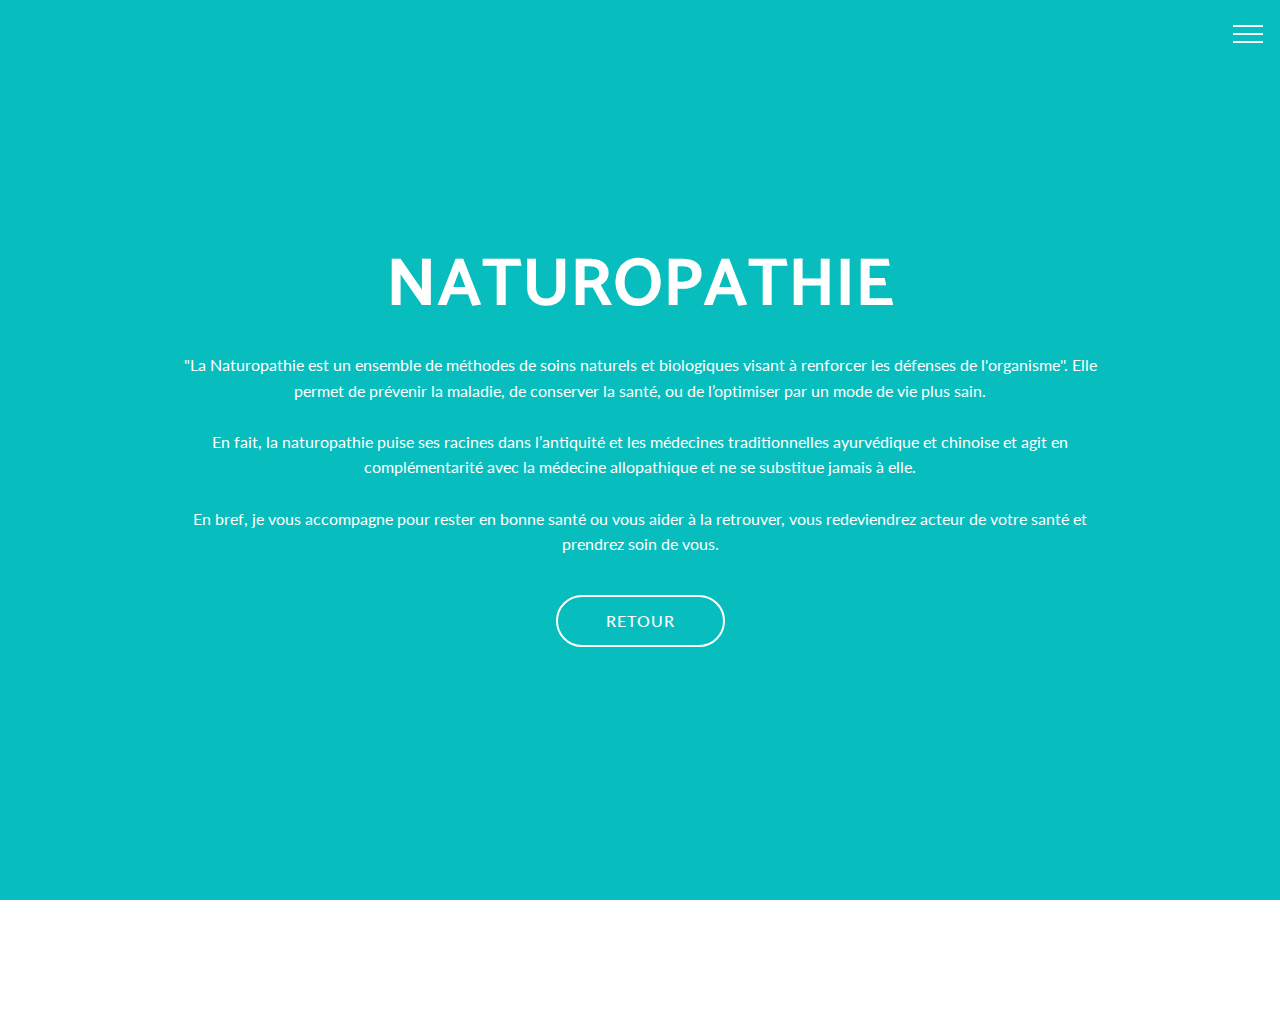
<file: naturopathie.html>
<!DOCTYPE html>
<html >
<head>
  <!-- Site made with Mobirise Website Builder v4.7.2, https://mobirise.com -->
  <meta charset="UTF-8">
  <meta http-equiv="X-UA-Compatible" content="IE=edge">
  <meta name="generator" content="Mobirise v4.7.2, mobirise.com">
  <meta name="viewport" content="width=device-width, initial-scale=1, minimum-scale=1">
  <link rel="shortcut icon" href="assets/images/favicon-32x32.png" type="image/x-icon">
  <meta name="description" content="Web Site Generator Description">
  <title>Val'Essenciel - Naturopathie & Massages - Naturopathie</title>
  <link rel="stylesheet" href="assets/web/assets/mobirise-icons/mobirise-icons.css">
  <link rel="stylesheet" href="assets/tether/tether.min.css">
  <link rel="stylesheet" href="assets/bootstrap/css/bootstrap.min.css">
  <link rel="stylesheet" href="assets/bootstrap/css/bootstrap-grid.min.css">
  <link rel="stylesheet" href="assets/bootstrap/css/bootstrap-reboot.min.css">
  <link rel="stylesheet" href="assets/socicon/css/styles.css">
  <link rel="stylesheet" href="assets/dropdown/css/style.css">
  <link rel="stylesheet" href="assets/animatecss/animate.min.css">
  <link rel="stylesheet" href="assets/theme/css/style.css">
  <link rel="stylesheet" href="assets/mobirise/css/mbr-additional.css" type="text/css">
  
  
  
</head>
<body>
  <section class="menu cid-qsyPp1xJLq" once="menu" id="menu1-2u">

    

    <nav class="navbar navbar-dropdown align-items-center collapsed bg-color transparent">
        <button class="navbar-toggler navbar-toggler-right" type="button" data-toggle="collapse" data-target="#navbarSupportedContent" aria-controls="navbarSupportedContent" aria-expanded="false" aria-label="Toggle navigation">
            <div class="hamburger">
                <span></span>
                <span></span>
                <span></span>
                <span></span>
            </div>
        </button>
        <div class="menu-logo">
            <div class="navbar-brand">
                
                
            </div>
        </div>
        <div class="collapse navbar-collapse" id="navbarSupportedContent">
            <ul class="navbar-nav nav-dropdown nav-right navbar-nav-top-padding" data-app-modern-menu="true"><li class="nav-item">
                    <a class="nav-link link text-white display-4" href="index.html"><span class="mbri-home mbr-iconfont mbr-iconfont-btn"></span>
                        
                        ACCUEIL</a>
                </li><li class="nav-item dropdown"><a class="nav-link link dropdown-toggle text-white display-4" href="concept.html#slider1-q" data-toggle="dropdown-submenu" aria-expanded="false"><span class="mbri-rocket mbr-iconfont mbr-iconfont-btn"></span>
                        
                        CONCEPT</a><div class="dropdown-menu"><a class="dropdown-item text-white display-4" href="concept.html#header9-29" target="_blank">NATUROPATHIE</a><a class="dropdown-item text-white display-4" href="concept.html#header10-2b" target="_blank">MOBILITÉ</a><a class="dropdown-item text-white display-4" href="concept.html#header9-2h" target="_blank">MASSAGES</a></div></li><li class="nav-item"><a class="nav-link link text-white display-4" href="index.html#content5-26"><span class="mbri-preview mbr-iconfont mbr-iconfont-btn"></span>
                        
                        ACTUALITÉS<br></a></li><li class="nav-item"><a class="nav-link link text-white display-4" href="index.html#content5-2j"><span class="mbri-cash mbr-iconfont mbr-iconfont-btn" style="color: rgb(255, 255, 255);"></span>TARIFS</a></li><li class="nav-item"><a class="nav-link link text-white display-4" href="index.html#form4-2g"><span class="mbri-letter mbr-iconfont mbr-iconfont-btn"></span>
                        
                        CONTACTEZ-MOI</a></li>
                <li class="nav-item">
                    <a class="nav-link link text-white display-4" href="https://mobirise.com"></a>
                </li></ul>
            
        </div>
    </nav>
</section>

<section class="engine"><a href="https://mobirise.me/i">free website creation software</a></section><section class="cid-qSoeNvRGzA mbr-fullscreen" id="header2-2w">

    

    

    <div class="container align-center">
        <div class="row justify-content-md-center">
            <div class="mbr-white col-md-10">
                <h1 class="mbr-section-title mbr-bold pb-3 mbr-fonts-style display-1">
                    NATUROPATHIE</h1>
                
                <p class="mbr-text pb-3 mbr-fonts-style display-7">"La Naturopathie est un ensemble de méthodes de soins naturels et biologiques visant à renforcer les défenses de l'organisme''. Elle permet de prévenir la maladie, de conserver la santé, ou de l’optimiser par un mode de vie plus sain.
<br><br>En fait, la naturopathie puise ses racines dans l’antiquité et les médecines traditionnelles ayurvédique et chinoise et agit en complémentarité avec la médecine allopathique et ne se substitue jamais à elle.
<br><br>En bref, je vous accompagne pour rester en bonne santé ou vous aider à la  retrouver, vous redeviendrez acteur de votre santé et prendrez soin de vous.</p>
                <div class="mbr-section-btn"><a class="btn btn-md btn-white-outline display-4" href="concept.html#header9-29">RETOUR</a></div>
            </div>
        </div>
    </div>
    
</section>

<section once="" class="cid-qRyW73lUYS mbr-reveal" id="footer7-2v">

    

    

    <div class="container">
        <div class="media-container-row align-center mbr-white">
            
            <div class="row">
                <div class="social-list align-right pb-2">
                    
                    
                    
                    
                    
                    
                <div class="soc-item">
                        <a href="https://www.facebook.com/ValEssenciel/" target="_blank">
                            <span class="mbr-iconfont mbr-iconfont-social socicon-facebook socicon" style="color: rgb(245, 245, 245);"></span>
                        </a>
                    </div></div>
            </div>
            <div class="row row-copirayt">
                <p class="mbr-text mb-0 mbr-fonts-style mbr-white display-7"><a href="index.html" class="text-success">Val'Essenciel </a>© 2018 - Une réalisation Cyril Clame Design</p>
            </div>
        </div>
    </div>
</section>


  <script src="assets/web/assets/jquery/jquery.min.js"></script>
  <script src="assets/popper/popper.min.js"></script>
  <script src="assets/tether/tether.min.js"></script>
  <script src="assets/bootstrap/js/bootstrap.min.js"></script>
  <script src="assets/smoothscroll/smooth-scroll.js"></script>
  <script src="assets/viewportchecker/jquery.viewportchecker.js"></script>
  <script src="assets/dropdown/js/script.min.js"></script>
  <script src="assets/touchswipe/jquery.touch-swipe.min.js"></script>
  <script src="assets/theme/js/script.js"></script>
  
  
 <div id="scrollToTop" class="scrollToTop mbr-arrow-up"><a style="text-align: center;"><i></i></a></div>
    <input name="animation" type="hidden">
  </body>
</html>
</file>
<file: assets/web/assets/mobirise-icons/mobirise-icons.css>
@font-face {
  font-family: 'MobiriseIcons';
  src:  url('mobirise-icons.eot?spat4u');
  src:  url('mobirise-icons.eot?spat4u#iefix') format('embedded-opentype'),
    url('mobirise-icons.ttf?spat4u') format('truetype'),
    url('mobirise-icons.woff?spat4u') format('woff'),
    url('mobirise-icons.svg?spat4u#MobiriseIcons') format('svg');
  font-weight: normal;
  font-style: normal;
}

[class^="mbri-"], [class*=" mbri-"] {
  /* use !important to prevent issues with browser extensions that change fonts */
  font-family: MobiriseIcons !important;
  speak: none;
  font-style: normal;
  font-weight: normal;
  font-variant: normal;
  text-transform: none;
  line-height: 1;

  /* Better Font Rendering =========== */
  -webkit-font-smoothing: antialiased;
  -moz-osx-font-smoothing: grayscale;
}

.mbri-add-submenu:before {
  content: "\e900";
}
.mbri-alert:before {
  content: "\e901";
}
.mbri-align-center:before {
  content: "\e902";
}
.mbri-align-justify:before {
  content: "\e903";
}
.mbri-align-left:before {
  content: "\e904";
}
.mbri-align-right:before {
  content: "\e905";
}
.mbri-android:before {
  content: "\e906";
}
.mbri-apple:before {
  content: "\e907";
}
.mbri-arrow-down:before {
  content: "\e908";
}
.mbri-arrow-next:before {
  content: "\e909";
}
.mbri-arrow-prev:before {
  content: "\e90a";
}
.mbri-arrow-up:before {
  content: "\e90b";
}
.mbri-bold:before {
  content: "\e90c";
}
.mbri-bookmark:before {
  content: "\e90d";
}
.mbri-bootstrap:before {
  content: "\e90e";
}
.mbri-briefcase:before {
  content: "\e90f";
}
.mbri-browse:before {
  content: "\e910";
}
.mbri-bulleted-list:before {
  content: "\e911";
}
.mbri-calendar:before {
  content: "\e912";
}
.mbri-camera:before {
  content: "\e913";
}
.mbri-cart-add:before {
  content: "\e914";
}
.mbri-cart-full:before {
  content: "\e915";
}
.mbri-cash:before {
  content: "\e916";
}
.mbri-change-style:before {
  content: "\e917";
}
.mbri-chat:before {
  content: "\e918";
}
.mbri-clock:before {
  content: "\e919";
}
.mbri-close:before {
  content: "\e91a";
}
.mbri-cloud:before {
  content: "\e91b";
}
.mbri-code:before {
  content: "\e91c";
}
.mbri-contact-form:before {
  content: "\e91d";
}
.mbri-credit-card:before {
  content: "\e91e";
}
.mbri-cursor-click:before {
  content: "\e91f";
}
.mbri-cust-feedback:before {
  content: "\e920";
}
.mbri-database:before {
  content: "\e921";
}
.mbri-delivery:before {
  content: "\e922";
}
.mbri-desktop:before {
  content: "\e923";
}
.mbri-devices:before {
  content: "\e924";
}
.mbri-down:before {
  content: "\e925";
}
.mbri-download:before {
  content: "\e989";
}
.mbri-drag-n-drop:before {
  content: "\e927";
}
.mbri-drag-n-drop2:before {
  content: "\e928";
}
.mbri-edit:before {
  content: "\e929";
}
.mbri-edit2:before {
  content: "\e92a";
}
.mbri-error:before {
  content: "\e92b";
}
.mbri-extension:before {
  content: "\e92c";
}
.mbri-features:before {
  content: "\e92d";
}
.mbri-file:before {
  content: "\e92e";
}
.mbri-flag:before {
  content: "\e92f";
}
.mbri-folder:before {
  content: "\e930";
}
.mbri-gift:before {
  content: "\e931";
}
.mbri-github:before {
  content: "\e932";
}
.mbri-globe:before {
  content: "\e933";
}
.mbri-globe-2:before {
  content: "\e934";
}
.mbri-growing-chart:before {
  content: "\e935";
}
.mbri-hearth:before {
  content: "\e936";
}
.mbri-help:before {
  content: "\e937";
}
.mbri-home:before {
  content: "\e938";
}
.mbri-hot-cup:before {
  content: "\e939";
}
.mbri-idea:before {
  content: "\e93a";
}
.mbri-image-gallery:before {
  content: "\e93b";
}
.mbri-image-slider:before {
  content: "\e93c";
}
.mbri-info:before {
  content: "\e93d";
}
.mbri-italic:before {
  content: "\e93e";
}
.mbri-key:before {
  content: "\e93f";
}
.mbri-laptop:before {
  content: "\e940";
}
.mbri-layers:before {
  content: "\e941";
}
.mbri-left-right:before {
  content: "\e942";
}
.mbri-left:before {
  content: "\e943";
}
.mbri-letter:before {
  content: "\e944";
}
.mbri-like:before {
  content: "\e945";
}
.mbri-link:before {
  content: "\e946";
}
.mbri-lock:before {
  content: "\e947";
}
.mbri-login:before {
  content: "\e948";
}
.mbri-logout:before {
  content: "\e949";
}
.mbri-magic-stick:before {
  content: "\e94a";
}
.mbri-map-pin:before {
  content: "\e94b";
}
.mbri-menu:before {
  content: "\e94c";
}
.mbri-mobile:before {
  content: "\e94d";
}
.mbri-mobile2:before {
  content: "\e94e";
}
.mbri-mobirise:before {
  content: "\e94f";
}
.mbri-more-horizontal:before {
  content: "\e950";
}
.mbri-more-vertical:before {
  content: "\e951";
}
.mbri-music:before {
  content: "\e952";
}
.mbri-new-file:before {
  content: "\e953";
}
.mbri-numbered-list:before {
  content: "\e954";
}
.mbri-opened-folder:before {
  content: "\e955";
}
.mbri-pages:before {
  content: "\e956";
}
.mbri-paper-plane:before {
  content: "\e957";
}
.mbri-paperclip:before {
  content: "\e958";
}
.mbri-photo:before {
  content: "\e959";
}
.mbri-photos:before {
  content: "\e95a";
}
.mbri-pin:before {
  content: "\e95b";
}
.mbri-play:before {
  content: "\e95c";
}
.mbri-plus:before {
  content: "\e95d";
}
.mbri-preview:before {
  content: "\e95e";
}
.mbri-print:before {
  content: "\e95f";
}
.mbri-protect:before {
  content: "\e960";
}
.mbri-question:before {
  content: "\e961";
}
.mbri-quote-left:before {
  content: "\e962";
}
.mbri-quote-right:before {
  content: "\e963";
}
.mbri-refresh:before {
  content: "\e964";
}
.mbri-responsive:before {
  content: "\e965";
}
.mbri-right:before {
  content: "\e966";
}
.mbri-rocket:before {
  content: "\e967";
}
.mbri-sad-face:before {
  content: "\e968";
}
.mbri-sale:before {
  content: "\e969";
}
.mbri-save:before {
  content: "\e96a";
}
.mbri-search:before {
  content: "\e96b";
}
.mbri-setting:before {
  content: "\e96c";
}
.mbri-setting2:before {
  content: "\e96d";
}
.mbri-setting3:before {
  content: "\e96e";
}
.mbri-share:before {
  content: "\e96f";
}
.mbri-shopping-bag:before {
  content: "\e970";
}
.mbri-shopping-basket:before {
  content: "\e971";
}
.mbri-shopping-cart:before {
  content: "\e972";
}
.mbri-sites:before {
  content: "\e973";
}
.mbri-smile-face:before {
  content: "\e974";
}
.mbri-speed:before {
  content: "\e975";
}
.mbri-star:before {
  content: "\e976";
}
.mbri-success:before {
  content: "\e977";
}
.mbri-sun:before {
  content: "\e978";
}
.mbri-sun2:before {
  content: "\e979";
}
.mbri-tablet:before {
  content: "\e97a";
}
.mbri-tablet-vertical:before {
  content: "\e97b";
}
.mbri-target:before {
  content: "\e97c";
}
.mbri-timer:before {
  content: "\e97d";
}
.mbri-to-ftp:before {
  content: "\e97e";
}
.mbri-to-local-drive:before {
  content: "\e97f";
}
.mbri-touch-swipe:before {
  content: "\e980";
}
.mbri-touch:before {
  content: "\e981";
}
.mbri-trash:before {
  content: "\e982";
}
.mbri-underline:before {
  content: "\e983";
}
.mbri-unlink:before {
  content: "\e984";
}
.mbri-unlock:before {
  content: "\e985";
}
.mbri-up-down:before {
  content: "\e986";
}
.mbri-up:before {
  content: "\e987";
}
.mbri-update:before {
  content: "\e988";
}
.mbri-upload:before {
 content: "\e926"; 
}
.mbri-user:before {
  content: "\e98a";
}
.mbri-user2:before {
  content: "\e98b";
}
.mbri-users:before {
  content: "\e98c";
}
.mbri-video:before {
  content: "\e98d";
}
.mbri-video-play:before {
  content: "\e98e";
}
.mbri-watch:before {
  content: "\e98f";
}
.mbri-website-theme:before {
  content: "\e990";
}
.mbri-wifi:before {
  content: "\e991";
}
.mbri-windows:before {
  content: "\e992";
}
.mbri-zoom-out:before {
  content: "\e993";
}
.mbri-redo:before {
  content: "\e994";
}
.mbri-undo:before {
  content: "\e995";
}
</file>
<file: assets/socicon/css/styles.css>
@charset "UTF-8";

@font-face {
  font-family: "socicon";
  src:url("../fonts/socicon.eot");
  src:url("../fonts/socicon.eot?#iefix") format("embedded-opentype"),
    url("../fonts/socicon.woff") format("woff"),
    url("../fonts/socicon.ttf") format("truetype"),
    url("../fonts/socicon.svg#socicon") format("svg");
  font-weight: normal;
  font-style: normal;

}

[data-icon]:before {
  font-family: "socicon" !important;
  content: attr(data-icon);
  font-style: normal !important;
  font-weight: normal !important;
  font-variant: normal !important;
  text-transform: none !important;
  speak: none;
  line-height: 1;
  -webkit-font-smoothing: antialiased;
  -moz-osx-font-smoothing: grayscale;
}

[class^="socicon-"]:before,
[class*=" socicon-"]:before {
  font-family: "socicon" !important;
  font-style: normal !important;
  font-weight: normal !important;
  font-variant: normal !important;
  text-transform: none !important;
  speak: none;
  line-height: 1;
  -webkit-font-smoothing: antialiased;
  -moz-osx-font-smoothing: grayscale;
}

.socicon-modelmayhem:before {
  content: "\e000";
}
.socicon-mixcloud:before {
  content: "\e001";
}
.socicon-drupal:before {
  content: "\e002";
}
.socicon-swarm:before {
  content: "\e003";
}
.socicon-istock:before {
  content: "\e004";
}
.socicon-yammer:before {
  content: "\e005";
}
.socicon-ello:before {
  content: "\e006";
}
.socicon-stackoverflow:before {
  content: "\e007";
}
.socicon-persona:before {
  content: "\e008";
}
.socicon-triplej:before {
  content: "\e009";
}
.socicon-houzz:before {
  content: "\e00a";
}
.socicon-rss:before {
  content: "\e00b";
}
.socicon-paypal:before {
  content: "\e00c";
}
.socicon-odnoklassniki:before {
  content: "\e00d";
}
.socicon-airbnb:before {
  content: "\e00e";
}
.socicon-periscope:before {
  content: "\e00f";
}
.socicon-outlook:before {
  content: "\e010";
}
.socicon-coderwall:before {
  content: "\e011";
}
.socicon-tripadvisor:before {
  content: "\e012";
}
.socicon-appnet:before {
  content: "\e013";
}
.socicon-goodreads:before {
  content: "\e014";
}
.socicon-tripit:before {
  content: "\e015";
}
.socicon-lanyrd:before {
  content: "\e016";
}
.socicon-slideshare:before {
  content: "\e017";
}
.socicon-buffer:before {
  content: "\e018";
}
.socicon-disqus:before {
  content: "\e019";
}
.socicon-vkontakte:before {
  content: "\e01a";
}
.socicon-whatsapp:before {
  content: "\e01b";
}
.socicon-patreon:before {
  content: "\e01c";
}
.socicon-storehouse:before {
  content: "\e01d";
}
.socicon-pocket:before {
  content: "\e01e";
}
.socicon-mail:before {
  content: "\e01f";
}
.socicon-blogger:before {
  content: "\e020";
}
.socicon-technorati:before {
  content: "\e021";
}
.socicon-reddit:before {
  content: "\e022";
}
.socicon-dribbble:before {
  content: "\e023";
}
.socicon-stumbleupon:before {
  content: "\e024";
}
.socicon-digg:before {
  content: "\e025";
}
.socicon-envato:before {
  content: "\e026";
}
.socicon-behance:before {
  content: "\e027";
}
.socicon-delicious:before {
  content: "\e028";
}
.socicon-deviantart:before {
  content: "\e029";
}
.socicon-forrst:before {
  content: "\e02a";
}
.socicon-play:before {
  content: "\e02b";
}
.socicon-zerply:before {
  content: "\e02c";
}
.socicon-wikipedia:before {
  content: "\e02d";
}
.socicon-apple:before {
  content: "\e02e";
}
.socicon-flattr:before {
  content: "\e02f";
}
.socicon-github:before {
  content: "\e030";
}
.socicon-renren:before {
  content: "\e031";
}
.socicon-friendfeed:before {
  content: "\e032";
}
.socicon-newsvine:before {
  content: "\e033";
}
.socicon-identica:before {
  content: "\e034";
}
.socicon-bebo:before {
  content: "\e035";
}
.socicon-zynga:before {
  content: "\e036";
}
.socicon-steam:before {
  content: "\e037";
}
.socicon-xbox:before {
  content: "\e038";
}
.socicon-windows:before {
  content: "\e039";
}
.socicon-qq:before {
  content: "\e03a";
}
.socicon-douban:before {
  content: "\e03b";
}
.socicon-meetup:before {
  content: "\e03c";
}
.socicon-playstation:before {
  content: "\e03d";
}
.socicon-android:before {
  content: "\e03e";
}
.socicon-snapchat:before {
  content: "\e03f";
}
.socicon-twitter:before {
  content: "\e040";
}
.socicon-facebook:before {
  content: "\e041";
}
.socicon-googleplus:before {
  content: "\e042";
}
.socicon-pinterest:before {
  content: "\e043";
}
.socicon-foursquare:before {
  content: "\e044";
}
.socicon-yahoo:before {
  content: "\e045";
}
.socicon-skype:before {
  content: "\e046";
}
.socicon-yelp:before {
  content: "\e047";
}
.socicon-feedburner:before {
  content: "\e048";
}
.socicon-linkedin:before {
  content: "\e049";
}
.socicon-viadeo:before {
  content: "\e04a";
}
.socicon-xing:before {
  content: "\e04b";
}
.socicon-myspace:before {
  content: "\e04c";
}
.socicon-soundcloud:before {
  content: "\e04d";
}
.socicon-spotify:before {
  content: "\e04e";
}
.socicon-grooveshark:before {
  content: "\e04f";
}
.socicon-lastfm:before {
  content: "\e050";
}
.socicon-youtube:before {
  content: "\e051";
}
.socicon-vimeo:before {
  content: "\e052";
}
.socicon-dailymotion:before {
  content: "\e053";
}
.socicon-vine:before {
  content: "\e054";
}
.socicon-flickr:before {
  content: "\e055";
}
.socicon-500px:before {
  content: "\e056";
}
.socicon-wordpress:before {
  content: "\e058";
}
.socicon-tumblr:before {
  content: "\e059";
}
.socicon-twitch:before {
  content: "\e05a";
}
.socicon-8tracks:before {
  content: "\e05b";
}
.socicon-amazon:before {
  content: "\e05c";
}
.socicon-icq:before {
  content: "\e05d";
}
.socicon-smugmug:before {
  content: "\e05e";
}
.socicon-ravelry:before {
  content: "\e05f";
}
.socicon-weibo:before {
  content: "\e060";
}
.socicon-baidu:before {
  content: "\e061";
}
.socicon-angellist:before {
  content: "\e062";
}
.socicon-ebay:before {
  content: "\e063";
}
.socicon-imdb:before {
  content: "\e064";
}
.socicon-stayfriends:before {
  content: "\e065";
}
.socicon-residentadvisor:before {
  content: "\e066";
}
.socicon-google:before {
  content: "\e067";
}
.socicon-yandex:before {
  content: "\e068";
}
.socicon-sharethis:before {
  content: "\e069";
}
.socicon-bandcamp:before {
  content: "\e06a";
}
.socicon-itunes:before {
  content: "\e06b";
}
.socicon-deezer:before {
  content: "\e06c";
}
.socicon-telegram:before {
  content: "\e06e";
}
.socicon-openid:before {
  content: "\e06f";
}
.socicon-amplement:before {
  content: "\e070";
}
.socicon-viber:before {
  content: "\e071";
}
.socicon-zomato:before {
  content: "\e072";
}
.socicon-draugiem:before {
  content: "\e074";
}
.socicon-endomodo:before {
  content: "\e075";
}
.socicon-filmweb:before {
  content: "\e076";
}
.socicon-stackexchange:before {
  content: "\e077";
}
.socicon-wykop:before {
  content: "\e078";
}
.socicon-teamspeak:before {
  content: "\e079";
}
.socicon-teamviewer:before {
  content: "\e07a";
}
.socicon-ventrilo:before {
  content: "\e07b";
}
.socicon-younow:before {
  content: "\e07c";
}
.socicon-raidcall:before {
  content: "\e07d";
}
.socicon-mumble:before {
  content: "\e07e";
}
.socicon-medium:before {
  content: "\e06d";
}
.socicon-bebee:before {
  content: "\e07f";
}
.socicon-hitbox:before {
  content: "\e080";
}
.socicon-reverbnation:before {
  content: "\e081";
}
.socicon-formulr:before {
  content: "\e082";
}
.socicon-instagram:before {
  content: "\e057";
}
.socicon-battlenet:before {
  content: "\e083";
}
.socicon-chrome:before {
  content: "\e084";
}
.socicon-discord:before {
  content: "\e086";
}
.socicon-issuu:before {
  content: "\e087";
}
.socicon-macos:before {
  content: "\e088";
}
.socicon-firefox:before {
  content: "\e089";
}
.socicon-opera:before {
  content: "\e08d";
}
.socicon-keybase:before {
  content: "\e090";
}
.socicon-alliance:before {
  content: "\e091";
}
.socicon-livejournal:before {
  content: "\e092";
}
.socicon-googlephotos:before {
  content: "\e093";
}
.socicon-horde:before {
  content: "\e094";
}
.socicon-etsy:before {
  content: "\e095";
}
.socicon-zapier:before {
  content: "\e096";
}
.socicon-google-scholar:before {
  content: "\e097";
}
.socicon-researchgate:before {
  content: "\e098";
}
.socicon-wechat:before {
  content: "\e099";
}
.socicon-strava:before {
  content: "\e09a";
}
.socicon-line:before {
  content: "\e09b";
}
.socicon-lyft:before {
  content: "\e09c";
}
.socicon-uber:before {
  content: "\e09d";
}
.socicon-songkick:before {
  content: "\e09e";
}
.socicon-viewbug:before {
  content: "\e09f";
}
.socicon-googlegroups:before {
  content: "\e0a0";
}
.socicon-quora:before {
  content: "\e073";
}
.socicon-diablo:before {
  content: "\e085";
}
.socicon-blizzard:before {
  content: "\e0a1";
}
.socicon-hearthstone:before {
  content: "\e08b";
}
.socicon-heroes:before {
  content: "\e08a";
}
.socicon-overwatch:before {
  content: "\e08c";
}
.socicon-warcraft:before {
  content: "\e08e";
}
.socicon-starcraft:before {
  content: "\e08f";
}
.socicon-beam:before {
  content: "\e0a2";
}
.socicon-curse:before {
  content: "\e0a3";
}
.socicon-player:before {
  content: "\e0a4";
}
.socicon-streamjar:before {
  content: "\e0a5";
}
.socicon-nintendo:before {
  content: "\e0a6";
}
.socicon-hellocoton:before {
  content: "\e0a7";
}
</file>
<file: assets/dropdown/css/style.css>
.navbar-dropdown {
  left: 0;
  padding: 0;
  position: absolute;
  right: 0;
  top: 0;
  transition: all 0.45s ease;
  z-index: 1030;
  background: #282828; }
  .navbar-dropdown .navbar-logo {
    margin-right: 0.8rem;
    transition: margin 0.3s ease-in-out;
    vertical-align: middle; }
    .navbar-dropdown .navbar-logo img {
      height: 3.125rem;
      transition: all 0.3s ease-in-out; }
    .navbar-dropdown .navbar-logo.mbr-iconfont {
      font-size: 3.125rem;
      line-height: 3.125rem; }
  .navbar-dropdown .navbar-caption {
    font-weight: 700;
    white-space: normal;
    vertical-align: -4px;
    line-height: 3.125rem !important; }
    .navbar-dropdown .navbar-caption, .navbar-dropdown .navbar-caption:hover {
      color: inherit;
      text-decoration: none; }
  .navbar-dropdown .mbr-iconfont + .navbar-caption {
    vertical-align: -1px; }
  .navbar-dropdown.navbar-fixed-top {
    position: fixed; }
  .navbar-dropdown .navbar-brand span {
    vertical-align: -4px; }
  .navbar-dropdown.bg-color.transparent {
    background: none; }
  .navbar-dropdown.navbar-short .navbar-brand {
    padding: 0.625rem 0; }
    .navbar-dropdown.navbar-short .navbar-brand span {
      vertical-align: -1px; }
  .navbar-dropdown.navbar-short .navbar-caption {
    line-height: 2.375rem !important;
    vertical-align: -2px; }
  .navbar-dropdown.navbar-short .navbar-logo {
    margin-right: 0.5rem; }
    .navbar-dropdown.navbar-short .navbar-logo img {
      height: 2.375rem; }
    .navbar-dropdown.navbar-short .navbar-logo.mbr-iconfont {
      font-size: 2.375rem;
      line-height: 2.375rem; }
  .navbar-dropdown.navbar-short .mbr-table-cell {
    height: 3.625rem; }
  .navbar-dropdown .navbar-close {
    left: 0.6875rem;
    position: fixed;
    top: 0.75rem;
    z-index: 1000; }
  .navbar-dropdown .hamburger-icon {
    content: "";
    display: inline-block;
    vertical-align: middle;
    width: 16px;
    -webkit-box-shadow: 0 -6px 0 1px #282828,0 0 0 1px #282828,0 6px 0 1px #282828;
    -moz-box-shadow: 0 -6px 0 1px #282828,0 0 0 1px #282828,0 6px 0 1px #282828;
    box-shadow: 0 -6px 0 1px #282828,0 0 0 1px #282828,0 6px 0 1px #282828; }

.dropdown-menu .dropdown-toggle[data-toggle="dropdown-submenu"]::after {
  border-bottom: 0.35em solid transparent;
  border-left: 0.35em solid;
  border-right: 0;
  border-top: 0.35em solid transparent;
  margin-left: 0.3rem; }

.dropdown-menu .dropdown-item:focus {
  outline: 0; }

.nav-dropdown {
  font-size: 0.75rem;
  font-weight: 500;
  height: auto !important; }
  .nav-dropdown .nav-btn {
    padding-left: 1rem; }
  .nav-dropdown .link {
    margin: .667em 1.667em;
    font-weight: 500;
    padding: 0;
    transition: color .2s ease-in-out; }
    .nav-dropdown .link.dropdown-toggle {
      margin-right: 2.583em; }
      .nav-dropdown .link.dropdown-toggle::after {
        margin-left: .25rem;
        border-top: 0.35em solid;
        border-right: 0.35em solid transparent;
        border-left: 0.35em solid transparent;
        border-bottom: 0; }
      .nav-dropdown .link.dropdown-toggle[aria-expanded="true"] {
        margin: 0;
        padding: 0.667em 3.263em  0.667em 1.667em; }
  .nav-dropdown .link::after,
  .nav-dropdown .dropdown-item::after {
    color: inherit; }
  .nav-dropdown .btn {
    font-size: 0.75rem;
    font-weight: 700;
    letter-spacing: 0;
    margin-bottom: 0;
    padding-left: 1.25rem;
    padding-right: 1.25rem; }
  .nav-dropdown .dropdown-menu {
    border-radius: 0;
    border: 0;
    left: 0;
    margin: 0;
    padding-bottom: 1.25rem;
    padding-top: 1.25rem;
    position: relative; }
  .nav-dropdown .dropdown-submenu {
    margin-left: 0.125rem;
    top: 0; }
  .nav-dropdown .dropdown-item {
    font-weight: 500;
    line-height: 2;
    padding: 0.3846em 4.615em 0.3846em 1.5385em;
    position: relative;
    transition: color .2s ease-in-out, background-color .2s ease-in-out; }
    .nav-dropdown .dropdown-item::after {
      margin-top: -0.3077em;
      position: absolute;
      right: 1.1538em;
      top: 50%; }
    .nav-dropdown .dropdown-item:focus, .nav-dropdown .dropdown-item:hover {
      background: none; }

@media (max-width: 767px) {
  .nav-dropdown.navbar-toggleable-sm {
    bottom: 0;
    display: none;
    left: 0;
    overflow-x: hidden;
    position: fixed;
    top: 0;
    transform: translateX(-100%);
    -ms-transform: translateX(-100%);
    -webkit-transform: translateX(-100%);
    width: 18.75rem;
    z-index: 999; } }
.nav-dropdown.navbar-toggleable-xl {
  bottom: 0;
  display: none;
  left: 0;
  overflow-x: hidden;
  position: fixed;
  top: 0;
  transform: translateX(-100%);
  -ms-transform: translateX(-100%);
  -webkit-transform: translateX(-100%);
  width: 18.75rem;
  z-index: 999; }

.nav-dropdown-sm {
  display: block !important;
  overflow-x: hidden;
  overflow: auto;
  padding-top: 3.875rem; }
  .nav-dropdown-sm::after {
    content: "";
    display: block;
    height: 3rem;
    width: 100%; }
  .nav-dropdown-sm.collapse.in ~ .navbar-close {
    display: block !important; }
  .nav-dropdown-sm.collapsing, .nav-dropdown-sm.collapse.in {
    transform: translateX(0);
    -ms-transform: translateX(0);
    -webkit-transform: translateX(0);
    transition: all 0.25s ease-out;
    -webkit-transition: all 0.25s ease-out;
    background: #282828; }
  .nav-dropdown-sm.collapsing[aria-expanded="false"] {
    transform: translateX(-100%);
    -ms-transform: translateX(-100%);
    -webkit-transform: translateX(-100%); }
  .nav-dropdown-sm .nav-item {
    display: block;
    margin-left: 0 !important;
    padding-left: 0; }
  .nav-dropdown-sm .link,
  .nav-dropdown-sm .dropdown-item {
    border-top: 1px dotted rgba(255, 255, 255, 0.1);
    font-size: 0.8125rem;
    line-height: 1.6;
    margin: 0 !important;
    padding: 0.875rem 2.4rem 0.875rem 1.5625rem !important;
    position: relative;
    white-space: normal; }
    .nav-dropdown-sm .link:focus, .nav-dropdown-sm .link:hover,
    .nav-dropdown-sm .dropdown-item:focus,
    .nav-dropdown-sm .dropdown-item:hover {
      background: rgba(0, 0, 0, 0.2) !important;
      color: #c0a375; }
  .nav-dropdown-sm .nav-btn {
    position: relative;
    padding: 1.5625rem 1.5625rem 0 1.5625rem; }
    .nav-dropdown-sm .nav-btn::before {
      border-top: 1px dotted rgba(255, 255, 255, 0.1);
      content: "";
      left: 0;
      position: absolute;
      top: 0;
      width: 100%; }
    .nav-dropdown-sm .nav-btn + .nav-btn {
      padding-top: 0.625rem; }
      .nav-dropdown-sm .nav-btn + .nav-btn::before {
        display: none; }
  .nav-dropdown-sm .btn {
    padding: 0.625rem 0; }
  .nav-dropdown-sm .dropdown-toggle[data-toggle="dropdown-submenu"]::after {
    margin-left: .25rem;
    border-top: 0.35em solid;
    border-right: 0.35em solid transparent;
    border-left: 0.35em solid transparent;
    border-bottom: 0; }
  .nav-dropdown-sm .dropdown-toggle[data-toggle="dropdown-submenu"][aria-expanded="true"]::after {
    border-top: 0;
    border-right: 0.35em solid transparent;
    border-left: 0.35em solid transparent;
    border-bottom: 0.35em solid; }
  .nav-dropdown-sm .dropdown-menu {
    margin: 0;
    padding: 0;
    position: relative;
    top: 0;
    left: 0;
    width: 100%;
    border: 0;
    float: none;
    border-radius: 0;
    background: none; }
  .nav-dropdown-sm .dropdown-submenu {
    left: 100%;
    margin-left: 0.125rem;
    margin-top: -1.25rem;
    top: 0; }

.navbar-toggleable-sm .nav-dropdown .dropdown-menu {
  position: absolute; }

.navbar-toggleable-sm .nav-dropdown .dropdown-submenu {
  left: 100%;
  margin-left: 0.125rem;
  margin-top: -1.25rem;
  top: 0; }

.navbar-toggleable-sm.opened .nav-dropdown .dropdown-menu {
  position: relative; }

.navbar-toggleable-sm.opened .nav-dropdown .dropdown-submenu {
  left: 0;
  margin-left: 00rem;
  margin-top: 0rem;
  top: 0; }

.is-builder .nav-dropdown.collapsing {
  transition: none !important; }

/*# sourceMappingURL=style.css.map */
</file>
<file: assets/social-feed-plugin/style.css>
.social-feed-container {
  z-index: 3;
  max-width: 600px;
  margin: 0 auto;
  position: relative;
}

.is-builder  .mbr-social-feed{
  min-height: 125px;
}
.mbr-social-feed {
  text-align: center;
  
  position: relative;
  background-size: cover;
  padding-top: 20px;
  padding-bottom: 20px;
}

.social-feed-container-loading {
  margin: 0 auto;
  display: none;
}

.is-builder .loading .social-feed-container-loading {
  display: block;
}

.social-feed-element iframe {
  width: 100%;
  height: 300px;
  text-align: center;
  margin: 0 auto;
  display: block;
}

@media (max-width: 768px) {
  .social-feed-element {
    margin-left: 0px !important;
    margin-right: 0px !important;
  }
}
</file>
<file: assets/theme/css/style.css>
/*!
 * Mobirise v4 theme (https://mobirise.com/)
 * Copyright 2017 Mobirise
 */
section {
  background-color: #eeeeee; }

section,
.container,
.container-fluid {
  position: relative;
  word-wrap: break-word; }

a.mbr-iconfont:hover {
  text-decoration: none; }

.article .lead p, .article .lead ul, .article .lead ol, .article .lead pre, .article .lead blockquote {
  margin-bottom: 0; }

a {
  font-style: normal;
  font-weight: 400;
  cursor: pointer; }
  a, a:hover {
    text-decoration: none; }

figure {
  margin-bottom: 0; }

body {
  color: #232323; }

h1, h2, h3, h4, h5, h6,
.h1, .h2, .h3, .h4, .h5, .h6,
.display-1, .display-2, .display-3, .display-4 {
  line-height: 1;
  word-break: break-word;
  word-wrap: break-word; }

b, strong {
  font-weight: bold; }

blockquote {
  padding: 10px 0 10px 20px;
  position: relative;
  border-left: 2px solid;
  border-color: #ff3366; }

input:-webkit-autofill, input:-webkit-autofill:hover, input:-webkit-autofill:focus, input:-webkit-autofill:active {
  transition-delay: 9999s;
  transition-property: background-color, color; }

textarea[type="hidden"] {
  display: none; }

body {
  position: relative; }

section {
  background-position: 50% 50%;
  background-repeat: no-repeat;
  background-size: cover; }
  section .mbr-background-video,
  section .mbr-background-video-preview {
    position: absolute;
    bottom: 0;
    left: 0;
    right: 0;
    top: 0; }

.hidden {
  visibility: hidden; }

.mbr-z-index20 {
  z-index: 20; }

/*! Base colors */
.mbr-white {
  color: #ffffff; }

.mbr-black {
  color: #000000; }

.mbr-bg-white {
  background-color: #ffffff; }

.mbr-bg-black {
  background-color: #000000; }

/*! Text-aligns */
.align-left {
  text-align: left; }

.align-center {
  text-align: center; }

.align-right {
  text-align: right; }

@media (max-width: 767px) {
  .align-left, .align-center, .align-right, .mbr-section-btn, .mbr-section-title {
    text-align: center; } }
/*! Font-weight  */
.mbr-light {
  font-weight: 300; }

.mbr-regular {
  font-weight: 400; }

.mbr-semibold {
  font-weight: 500; }

.mbr-bold {
  font-weight: 700; }

/*! Media  */
.media-size-item {
  -webkit-flex: 1 1 auto;
  -moz-flex: 1 1 auto;
  -ms-flex: 1 1 auto;
  -o-flex: 1 1 auto;
  flex: 1 1 auto; }

.media-content {
  -webkit-flex-basis: 100%;
  flex-basis: 100%; }

.media-container-row {
  display: -ms-flexbox;
  display: -webkit-flex;
  display: flex;
  -webkit-flex-direction: row;
  -ms-flex-direction: row;
  flex-direction: row;
  -webkit-flex-wrap: wrap;
  -ms-flex-wrap: wrap;
  flex-wrap: wrap;
  -webkit-justify-content: center;
  -ms-flex-pack: center;
  justify-content: center;
  -webkit-align-content: center;
  -ms-flex-line-pack: center;
  align-content: center;
  -webkit-align-items: start;
  -ms-flex-align: start;
  align-items: start; }
  .media-container-row .media-size-item {
    width: 400px; }

.media-container-column {
  display: -ms-flexbox;
  display: -webkit-flex;
  display: flex;
  -webkit-flex-direction: column;
  -ms-flex-direction: column;
  flex-direction: column;
  -webkit-flex-wrap: wrap;
  -ms-flex-wrap: wrap;
  flex-wrap: wrap;
  -webkit-justify-content: center;
  -ms-flex-pack: center;
  justify-content: center;
  -webkit-align-content: center;
  -ms-flex-line-pack: center;
  align-content: center;
  -webkit-align-items: stretch;
  -ms-flex-align: stretch;
  align-items: stretch; }
  .media-container-column > * {
    width: 100%; }

@media (min-width: 992px) {
  .media-container-row {
    -webkit-flex-wrap: nowrap;
    -ms-flex-wrap: nowrap;
    flex-wrap: nowrap; } }
figure {
  overflow: hidden; }

figure[mbr-media-size] {
  transition: width 0.1s; }

.mbr-figure img, .mbr-figure iframe {
  display: block;
  width: 100%; }

.card {
  background-color: transparent;
  border: none; }

.card-img {
  text-align: center;
  flex-shrink: 0; }

.media {
  max-width: 100%;
  margin: 0 auto; }

.mbr-figure {
  -ms-flex-item-align: center;
  -ms-grid-row-align: center;
  -webkit-align-self: center;
  align-self: center; }

.media-container > div {
  max-width: 100%; }

.mbr-figure img, .card-img img {
  width: 100%; }

@media (max-width: 991px) {
  .media-size-item {
    width: auto !important; }

  .media {
    width: auto; }

  .mbr-figure {
    width: 100% !important; } }
/*! Buttons */
.mbr-section-btn {
  margin-left: -.25rem;
  margin-right: -.25rem;
  font-size: 0; }

nav .mbr-section-btn {
  margin-left: 0rem;
  margin-right: 0rem; }

/*! Btn icon margin */
.btn .mbr-iconfont, .btn.btn-sm .mbr-iconfont {
  cursor: pointer;
  margin-right: 0.5rem; }

.btn.btn-md .mbr-iconfont, .btn.btn-md .mbr-iconfont {
  margin-right: 0.8rem; }

.mbr-regular {
  font-weight: 400; }

.mbr-semibold {
  font-weight: 500; }

.mbr-bold {
  font-weight: 700; }

[type="submit"] {
  -webkit-appearance: none; }

/*! Full-screen */
.mbr-fullscreen .mbr-overlay {
  min-height: 100vh; }

.mbr-fullscreen {
  display: flex;
  display: -webkit-flex;
  display: -moz-flex;
  display: -ms-flex;
  display: -o-flex;
  align-items: center;
  -webkit-align-items: center;
  min-height: 100vh;
  padding-top: 3rem;
  padding-bottom: 3rem; }

/*! Map */
.map {
  height: 25rem;
  position: relative; }
  .map iframe {
    width: 100%;
    height: 100%; }

/* Form */
.form-asterisk {
  font-family: initial;
  position: absolute;
  top: -2px;
  font-weight: normal; }

/*! Scroll to top arrow */
.mbr-arrow-up {
  bottom: 25px;
  right: 90px;
  position: fixed;
  text-align: right;
  z-index: 5000;
  color: #ffffff;
  font-size: 32px;
  transform: rotate(180deg);
  -webkit-transform: rotate(180deg); }

.mbr-arrow-up a {
  background: rgba(0, 0, 0, 0.2);
  border-radius: 3px;
  color: #fff;
  display: inline-block;
  height: 60px;
  width: 60px;
  outline-style: none !important;
  position: relative;
  text-decoration: none;
  transition: all .3s ease-in-out;
  cursor: pointer;
  text-align: center; }
  .mbr-arrow-up a:hover {
    background-color: rgba(0, 0, 0, 0.4); }
  .mbr-arrow-up a i {
    line-height: 60px; }

.mbr-arrow-up-icon {
  display: block;
  color: #fff; }

.mbr-arrow-up-icon::before {
  content: "\203a";
  display: inline-block;
  font-family: serif;
  font-size: 32px;
  line-height: 1;
  font-style: normal;
  position: relative;
  top: 6px;
  left: -4px;
  -webkit-transform: rotate(-90deg);
  transform: rotate(-90deg); }

/*! Arrow Down */
.mbr-arrow {
  position: absolute;
  bottom: 45px;
  left: 50%;
  width: 60px;
  height: 60px;
  cursor: pointer;
  background-color: rgba(80, 80, 80, 0.5);
  border-radius: 50%;
  -webkit-transform: translateX(-50%);
  transform: translateX(-50%); }
  .mbr-arrow > a {
    display: inline-block;
    text-decoration: none;
    outline-style: none;
    -webkit-animation: arrowdown 1.7s ease-in-out infinite;
    animation: arrowdown 1.7s ease-in-out infinite; }
    .mbr-arrow > a > i {
      position: absolute;
      top: -2px;
      left: 15px;
      font-size: 2rem; }

@keyframes arrowdown {
  0% {
    transform: translateY(0px);
    -webkit-transform: translateY(0px); }
  50% {
    transform: translateY(-5px);
    -webkit-transform: translateY(-5px); }
  100% {
    transform: translateY(0px);
    -webkit-transform: translateY(0px); } }
@-webkit-keyframes arrowdown {
  0% {
    transform: translateY(0px);
    -webkit-transform: translateY(0px); }
  50% {
    transform: translateY(-5px);
    -webkit-transform: translateY(-5px); }
  100% {
    transform: translateY(0px);
    -webkit-transform: translateY(0px); } }
@media (max-width: 500px) {
  .mbr-arrow-up {
    left: 50%;
    right: auto;
    transform: translateX(-50%) rotate(180deg);
    -webkit-transform: translateX(-50%) rotate(180deg); } }
/*Gradients animation*/
@keyframes gradient-animation {
  from {
    background-position: 0% 100%;
    animation-timing-function: ease-in-out; }
  to {
    background-position: 100% 0%;
    animation-timing-function: ease-in-out; } }
@-webkit-keyframes gradient-animation {
  from {
    background-position: 0% 100%;
    animation-timing-function: ease-in-out; }
  to {
    background-position: 100% 0%;
    animation-timing-function: ease-in-out; } }
.bg-gradient {
  background-size: 200% 200%;
  animation: gradient-animation 5s infinite alternate;
  -webkit-animation: gradient-animation 5s infinite alternate; }

.menu .navbar-brand {
  display: -webkit-flex; }
  .menu .navbar-brand span {
    display: flex;
    display: -webkit-flex; }
  .menu .navbar-brand .navbar-caption-wrap {
    display: -webkit-flex; }
  .menu .navbar-brand .navbar-logo img {
    display: -webkit-flex; }
@media (min-width: 768px) and (max-width: 991px) {
  .menu .navbar-toggleable-sm .navbar-nav {
    display: -webkit-box;
    display: -webkit-flex;
    display: -ms-flexbox; } }
@media (min-width: 992px) {
  .menu .navbar-nav.nav-dropdown {
    display: -webkit-flex; }
  .menu .navbar-toggleable-sm .navbar-collapse {
    display: -webkit-flex !important; } }

/*# sourceMappingURL=style.css.map */
.engine {
	position: absolute;
	text-indent: -2400px;
	text-align: center;
	padding: 0;
	top: 0;
	left: -2400px;
}
</file>
<file: assets/mobirise/css/mbr-additional.css>
@import url(https://fonts.googleapis.com/css?family=Catamaran:100,200,300,400,500,600,700,800,900);
@import url(https://fonts.googleapis.com/css?family=Lato:100,100i,300,300i,400,400i,700,700i,900,900i);





body {
  font-style: normal;
  line-height: 1.5;
}
.mbr-section-title {
  font-style: normal;
  line-height: 1.2;
}
.mbr-section-subtitle {
  line-height: 1.3;
}
.mbr-text {
  font-style: normal;
  line-height: 1.6;
}
.display-1 {
  font-family: 'Catamaran', sans-serif;
  font-size: 4.25rem;
}
.display-1 > .mbr-iconfont {
  font-size: 6.8rem;
}
.display-2 {
  font-family: 'Lato', sans-serif;
  font-size: 2rem;
}
.display-2 > .mbr-iconfont {
  font-size: 3.2rem;
}
.display-4 {
  font-family: 'Lato', sans-serif;
  font-size: 1rem;
}
.display-4 > .mbr-iconfont {
  font-size: 1.6rem;
}
.display-5 {
  font-family: 'Lato', sans-serif;
  font-size: 1.5rem;
}
.display-5 > .mbr-iconfont {
  font-size: 2.4rem;
}
.display-7 {
  font-family: 'Lato', sans-serif;
  font-size: 1rem;
}
.display-7 > .mbr-iconfont {
  font-size: 1.6rem;
}
/* ---- Fluid typography for mobile devices ---- */
/* 1.4 - font scale ratio ( bootstrap == 1.42857 ) */
/* 100vw - current viewport width */
/* (48 - 20)  48 == 48rem == 768px, 20 == 20rem == 320px(minimal supported viewport) */
/* 0.65 - min scale variable, may vary */
@media (max-width: 768px) {
  .display-1 {
    font-size: 3.4rem;
    font-size: calc( 2.1374999999999997rem + (4.25 - 2.1374999999999997) * ((100vw - 20rem) / (48 - 20)));
    line-height: calc( 1.4 * (2.1374999999999997rem + (4.25 - 2.1374999999999997) * ((100vw - 20rem) / (48 - 20))));
  }
  .display-2 {
    font-size: 1.6rem;
    font-size: calc( 1.35rem + (2 - 1.35) * ((100vw - 20rem) / (48 - 20)));
    line-height: calc( 1.4 * (1.35rem + (2 - 1.35) * ((100vw - 20rem) / (48 - 20))));
  }
  .display-4 {
    font-size: 0.8rem;
    font-size: calc( 1rem + (1 - 1) * ((100vw - 20rem) / (48 - 20)));
    line-height: calc( 1.4 * (1rem + (1 - 1) * ((100vw - 20rem) / (48 - 20))));
  }
  .display-5 {
    font-size: 1.2rem;
    font-size: calc( 1.175rem + (1.5 - 1.175) * ((100vw - 20rem) / (48 - 20)));
    line-height: calc( 1.4 * (1.175rem + (1.5 - 1.175) * ((100vw - 20rem) / (48 - 20))));
  }
}
/* Buttons */
.btn {
  font-weight: 500;
  border-width: 2px;
  font-style: normal;
  letter-spacing: 1px;
  margin: .4rem .8rem;
  white-space: normal;
  -webkit-transition: all 0.3s ease-in-out;
  -moz-transition: all 0.3s ease-in-out;
  transition: all 0.3s ease-in-out;
  padding: 1rem 3rem;
  border-radius: 3px;
  display: inline-flex;
  align-items: center;
  justify-content: center;
  word-break: break-word;
}
.btn-sm {
  font-weight: 500;
  letter-spacing: 1px;
  -webkit-transition: all 0.3s ease-in-out;
  -moz-transition: all 0.3s ease-in-out;
  transition: all 0.3s ease-in-out;
  padding: 0.6rem 1.5rem;
  border-radius: 3px;
}
.btn-md {
  font-weight: 500;
  letter-spacing: 1px;
  margin: .4rem .8rem !important;
  -webkit-transition: all 0.3s ease-in-out;
  -moz-transition: all 0.3s ease-in-out;
  transition: all 0.3s ease-in-out;
  padding: 1rem 3rem;
  border-radius: 3px;
}
.btn-lg {
  font-weight: 500;
  letter-spacing: 1px;
  margin: .4rem .8rem !important;
  -webkit-transition: all 0.3s ease-in-out;
  -moz-transition: all 0.3s ease-in-out;
  transition: all 0.3s ease-in-out;
  padding: 1.2rem 3.2rem;
  border-radius: 3px;
}
.bg-primary {
  background-color: #08bdbd !important;
}
.bg-success {
  background-color: #ffffff !important;
}
.bg-info {
  background-color: #25151a !important;
}
.bg-warning {
  background-color: #7df44c !important;
}
.bg-danger {
  background-color: #b1a374 !important;
}
.btn-primary,
.btn-primary:active {
  background-color: #08bdbd !important;
  border-color: #08bdbd !important;
  color: #ffffff !important;
}
.btn-primary:hover,
.btn-primary:focus,
.btn-primary.focus,
.btn-primary.active {
  color: #ffffff !important;
  background-color: #057474 !important;
  border-color: #057474 !important;
}
.btn-primary.disabled,
.btn-primary:disabled {
  color: #ffffff !important;
  background-color: #057474 !important;
  border-color: #057474 !important;
}
.btn-secondary,
.btn-secondary:active {
  background-color: #08bdbd !important;
  border-color: #08bdbd !important;
  color: #ffffff !important;
}
.btn-secondary:hover,
.btn-secondary:focus,
.btn-secondary.focus,
.btn-secondary.active {
  color: #ffffff !important;
  background-color: #057474 !important;
  border-color: #057474 !important;
}
.btn-secondary.disabled,
.btn-secondary:disabled {
  color: #ffffff !important;
  background-color: #057474 !important;
  border-color: #057474 !important;
}
.btn-info,
.btn-info:active {
  background-color: #25151a !important;
  border-color: #25151a !important;
  color: #ffffff !important;
}
.btn-info:hover,
.btn-info:focus,
.btn-info.focus,
.btn-info.active {
  color: #ffffff !important;
  background-color: #000000 !important;
  border-color: #000000 !important;
}
.btn-info.disabled,
.btn-info:disabled {
  color: #ffffff !important;
  background-color: #000000 !important;
  border-color: #000000 !important;
}
.btn-success,
.btn-success:active {
  background-color: #ffffff !important;
  border-color: #ffffff !important;
  color: #808080 !important;
}
.btn-success:hover,
.btn-success:focus,
.btn-success.focus,
.btn-success.active {
  color: #808080 !important;
  background-color: #d9d9d9 !important;
  border-color: #d9d9d9 !important;
}
.btn-success.disabled,
.btn-success:disabled {
  color: #808080 !important;
  background-color: #d9d9d9 !important;
  border-color: #d9d9d9 !important;
}
.btn-warning,
.btn-warning:active {
  background-color: #7df44c !important;
  border-color: #7df44c !important;
  color: #153d04 !important;
}
.btn-warning:hover,
.btn-warning:focus,
.btn-warning.focus,
.btn-warning.active {
  color: #153d04 !important;
  background-color: #4de50e !important;
  border-color: #4de50e !important;
}
.btn-warning.disabled,
.btn-warning:disabled {
  color: #153d04 !important;
  background-color: #4de50e !important;
  border-color: #4de50e !important;
}
.btn-danger,
.btn-danger:active {
  background-color: #b1a374 !important;
  border-color: #b1a374 !important;
  color: #ffffff !important;
}
.btn-danger:hover,
.btn-danger:focus,
.btn-danger.focus,
.btn-danger.active {
  color: #ffffff !important;
  background-color: #8b7d4e !important;
  border-color: #8b7d4e !important;
}
.btn-danger.disabled,
.btn-danger:disabled {
  color: #ffffff !important;
  background-color: #8b7d4e !important;
  border-color: #8b7d4e !important;
}
.btn-white {
  color: #333333 !important;
}
.btn-white,
.btn-white:active {
  background-color: #ffffff !important;
  border-color: #ffffff !important;
  color: #808080 !important;
}
.btn-white:hover,
.btn-white:focus,
.btn-white.focus,
.btn-white.active {
  color: #808080 !important;
  background-color: #d9d9d9 !important;
  border-color: #d9d9d9 !important;
}
.btn-white.disabled,
.btn-white:disabled {
  color: #808080 !important;
  background-color: #d9d9d9 !important;
  border-color: #d9d9d9 !important;
}
.btn-black,
.btn-black:active {
  background-color: #333333 !important;
  border-color: #333333 !important;
  color: #ffffff !important;
}
.btn-black:hover,
.btn-black:focus,
.btn-black.focus,
.btn-black.active {
  color: #ffffff !important;
  background-color: #0d0d0d !important;
  border-color: #0d0d0d !important;
}
.btn-black.disabled,
.btn-black:disabled {
  color: #ffffff !important;
  background-color: #0d0d0d !important;
  border-color: #0d0d0d !important;
}
.btn-primary-outline,
.btn-primary-outline:active {
  background: none;
  border-color: #045b5b;
  color: #045b5b;
}
.btn-primary-outline:hover,
.btn-primary-outline:focus,
.btn-primary-outline.focus,
.btn-primary-outline.active {
  color: #ffffff;
  background-color: #08bdbd;
  border-color: #08bdbd;
}
.btn-primary-outline.disabled,
.btn-primary-outline:disabled {
  color: #ffffff !important;
  background-color: #08bdbd !important;
  border-color: #08bdbd !important;
}
.btn-secondary-outline,
.btn-secondary-outline:active {
  background: none;
  border-color: #045b5b;
  color: #045b5b;
}
.btn-secondary-outline:hover,
.btn-secondary-outline:focus,
.btn-secondary-outline.focus,
.btn-secondary-outline.active {
  color: #ffffff;
  background-color: #08bdbd;
  border-color: #08bdbd;
}
.btn-secondary-outline.disabled,
.btn-secondary-outline:disabled {
  color: #ffffff !important;
  background-color: #08bdbd !important;
  border-color: #08bdbd !important;
}
.btn-info-outline,
.btn-info-outline:active {
  background: none;
  border-color: #000000;
  color: #000000;
}
.btn-info-outline:hover,
.btn-info-outline:focus,
.btn-info-outline.focus,
.btn-info-outline.active {
  color: #ffffff;
  background-color: #25151a;
  border-color: #25151a;
}
.btn-info-outline.disabled,
.btn-info-outline:disabled {
  color: #ffffff !important;
  background-color: #25151a !important;
  border-color: #25151a !important;
}
.btn-success-outline,
.btn-success-outline:active {
  background: none;
  border-color: #cccccc;
  color: #cccccc;
}
.btn-success-outline:hover,
.btn-success-outline:focus,
.btn-success-outline.focus,
.btn-success-outline.active {
  color: #808080;
  background-color: #ffffff;
  border-color: #ffffff;
}
.btn-success-outline.disabled,
.btn-success-outline:disabled {
  color: #808080 !important;
  background-color: #ffffff !important;
  border-color: #ffffff !important;
}
.btn-warning-outline,
.btn-warning-outline:active {
  background: none;
  border-color: #45cd0d;
  color: #45cd0d;
}
.btn-warning-outline:hover,
.btn-warning-outline:focus,
.btn-warning-outline.focus,
.btn-warning-outline.active {
  color: #153d04;
  background-color: #7df44c;
  border-color: #7df44c;
}
.btn-warning-outline.disabled,
.btn-warning-outline:disabled {
  color: #153d04 !important;
  background-color: #7df44c !important;
  border-color: #7df44c !important;
}
.btn-danger-outline,
.btn-danger-outline:active {
  background: none;
  border-color: #7a6e45;
  color: #7a6e45;
}
.btn-danger-outline:hover,
.btn-danger-outline:focus,
.btn-danger-outline.focus,
.btn-danger-outline.active {
  color: #ffffff;
  background-color: #b1a374;
  border-color: #b1a374;
}
.btn-danger-outline.disabled,
.btn-danger-outline:disabled {
  color: #ffffff !important;
  background-color: #b1a374 !important;
  border-color: #b1a374 !important;
}
.btn-black-outline,
.btn-black-outline:active {
  background: none;
  border-color: #000000;
  color: #000000;
}
.btn-black-outline:hover,
.btn-black-outline:focus,
.btn-black-outline.focus,
.btn-black-outline.active {
  color: #ffffff;
  background-color: #333333;
  border-color: #333333;
}
.btn-black-outline.disabled,
.btn-black-outline:disabled {
  color: #ffffff !important;
  background-color: #333333 !important;
  border-color: #333333 !important;
}
.btn-white-outline,
.btn-white-outline:active,
.btn-white-outline.active {
  background: none;
  border-color: #ffffff;
  color: #ffffff;
}
.btn-white-outline:hover,
.btn-white-outline:focus,
.btn-white-outline.focus {
  color: #333333;
  background-color: #ffffff;
  border-color: #ffffff;
}
.text-primary {
  color: #08bdbd !important;
}
.text-secondary {
  color: #08bdbd !important;
}
.text-success {
  color: #ffffff !important;
}
.text-info {
  color: #25151a !important;
}
.text-warning {
  color: #7df44c !important;
}
.text-danger {
  color: #b1a374 !important;
}
.text-white {
  color: #ffffff !important;
}
.text-black {
  color: #000000 !important;
}
a.text-primary:hover,
a.text-primary:focus {
  color: #045b5b !important;
}
a.text-secondary:hover,
a.text-secondary:focus {
  color: #045b5b !important;
}
a.text-success:hover,
a.text-success:focus {
  color: #cccccc !important;
}
a.text-info:hover,
a.text-info:focus {
  color: #000000 !important;
}
a.text-warning:hover,
a.text-warning:focus {
  color: #45cd0d !important;
}
a.text-danger:hover,
a.text-danger:focus {
  color: #7a6e45 !important;
}
a.text-white:hover,
a.text-white:focus {
  color: #b3b3b3 !important;
}
a.text-black:hover,
a.text-black:focus {
  color: #4d4d4d !important;
}
.alert-success {
  background-color: #70c770;
}
.alert-info {
  background-color: #25151a;
}
.alert-warning {
  background-color: #7df44c;
}
.alert-danger {
  background-color: #b1a374;
}
.mbr-section-btn a.btn:not(.btn-form) {
  border-radius: 100px;
}
.mbr-section-btn a.btn:not(.btn-form):hover,
.mbr-section-btn a.btn:not(.btn-form):focus {
  box-shadow: none !important;
}
.mbr-section-btn a.btn:not(.btn-form):hover,
.mbr-section-btn a.btn:not(.btn-form):focus {
  box-shadow: 0 10px 40px 0 rgba(0, 0, 0, 0.2) !important;
  -webkit-box-shadow: 0 10px 40px 0 rgba(0, 0, 0, 0.2) !important;
}
.mbr-gallery-filter li a {
  border-radius: 100px !important;
}
.mbr-gallery-filter li.active .btn {
  background-color: #08bdbd;
  border-color: #08bdbd;
  color: #ffffff;
}
.mbr-gallery-filter li.active .btn:focus {
  box-shadow: none;
}
.nav-tabs .nav-link {
  border-radius: 100px !important;
}
.btn-form {
  border-radius: 0;
}
.btn-form:hover {
  cursor: pointer;
}
a,
a:hover {
  color: #08bdbd;
}
.mbr-plan-header.bg-primary .mbr-plan-subtitle,
.mbr-plan-header.bg-primary .mbr-plan-price-desc {
  color: #4df7f7;
}
.mbr-plan-header.bg-success .mbr-plan-subtitle,
.mbr-plan-header.bg-success .mbr-plan-price-desc {
  color: #ffffff;
}
.mbr-plan-header.bg-info .mbr-plan-subtitle,
.mbr-plan-header.bg-info .mbr-plan-price-desc {
  color: #ddc2cb;
}
.mbr-plan-header.bg-warning .mbr-plan-subtitle,
.mbr-plan-header.bg-warning .mbr-plan-price-desc {
  color: #ffffff;
}
.mbr-plan-header.bg-danger .mbr-plan-subtitle,
.mbr-plan-header.bg-danger .mbr-plan-price-desc {
  color: #dfd9c6;
}
/* Scroll to top button*/
#scrollToTop a {
  border-radius: 100px;
}
#scrollToTop a i:before {
  content: '';
  position: absolute;
  height: 40%;
  top: 25%;
  background: #fff;
  width: 2px;
  left: calc(50% - 1px);
}
#scrollToTop a i:after {
  content: '';
  position: absolute;
  display: block;
  border-top: 2px solid #fff;
  border-right: 2px solid #fff;
  width: 40%;
  height: 40%;
  left: 30%;
  bottom: 30%;
  transform: rotate(135deg);
}
/* Others*/
.note-check a[data-value=Rubik] {
  font-style: normal;
}
.mbr-arrow a {
  color: #ffffff;
}
@media (max-width: 767px) {
  .mbr-arrow {
    display: none;
  }
}
.form-control-label {
  position: relative;
  cursor: pointer;
  margin-bottom: .357em;
  padding: 0;
}
.alert {
  color: #ffffff;
  border-radius: 0;
  border: 0;
  font-size: .875rem;
  line-height: 1.5;
  margin-bottom: 1.875rem;
  padding: 1.25rem;
  position: relative;
}
.alert.alert-form::after {
  background-color: inherit;
  bottom: -7px;
  content: "";
  display: block;
  height: 14px;
  left: 50%;
  margin-left: -7px;
  position: absolute;
  transform: rotate(45deg);
  width: 14px;
}
.form-control {
  background-color: #f5f5f5;
  box-shadow: none;
  color: #565656;
  font-family: 'Lato', sans-serif;
  font-size: 1rem;
  line-height: 1.43;
  min-height: 3.5em;
  padding: 1.07em .5em;
}
.form-control > .mbr-iconfont {
  font-size: 1.6rem;
}
.form-control,
.form-control:focus {
  border: 1px solid #e8e8e8;
}
.form-active .form-control:invalid {
  border-color: red;
}
.mbr-overlay {
  background-color: #000;
  bottom: 0;
  left: 0;
  opacity: .5;
  position: absolute;
  right: 0;
  top: 0;
  z-index: 0;
}
blockquote {
  font-style: italic;
  padding: 10px 0 10px 20px;
  font-size: 1.09rem;
  position: relative;
  border-color: #08bdbd;
  border-width: 3px;
}
ul,
ol,
pre,
blockquote {
  margin-bottom: 2.3125rem;
}
pre {
  background: #f4f4f4;
  padding: 10px 24px;
  white-space: pre-wrap;
}
.inactive {
  -webkit-user-select: none;
  -moz-user-select: none;
  -ms-user-select: none;
  user-select: none;
  pointer-events: none;
  -webkit-user-drag: none;
  user-drag: none;
}
.mbr-section__comments .row {
  justify-content: center;
}
/* Forms */
.mbr-form .btn {
  margin: .4rem 0;
}
.mbr-form .input-group-btn a.btn {
  border-radius: 100px !important;
}
.mbr-form .input-group-btn a.btn:hover {
  box-shadow: 0 10px 40px 0 rgba(0, 0, 0, 0.2);
}
.mbr-form .input-group-btn button[type="submit"] {
  border-radius: 100px !important;
  padding: 1rem 3rem;
}
.mbr-form .input-group-btn button[type="submit"]:hover {
  box-shadow: 0 10px 40px 0 rgba(0, 0, 0, 0.2);
}
.form2 .form-control {
  border-top-left-radius: 100px;
  border-bottom-left-radius: 100px;
}
.form2 .input-group-btn a.btn {
  border-top-left-radius: 0 !important;
  border-bottom-left-radius: 0 !important;
}
.form2 .input-group-btn button[type="submit"] {
  border-top-left-radius: 0 !important;
  border-bottom-left-radius: 0 !important;
}
.form3 input[type="email"] {
  border-radius: 100px !important;
}
@media (max-width: 349px) {
  .form2 input[type="email"] {
    border-radius: 100px !important;
  }
  .form2 .input-group-btn a.btn {
    border-radius: 100px !important;
  }
  .form2 .input-group-btn button[type="submit"] {
    border-radius: 100px !important;
  }
}
@media (max-width: 767px) {
  .btn {
    font-size: .75rem !important;
  }
  .btn .mbr-iconfont {
    font-size: 1rem !important;
  }
}
/* Social block */
.btn-social {
  font-size: 20px;
  border-radius: 50%;
  padding: 0;
  width: 44px;
  height: 44px;
  line-height: 44px;
  text-align: center;
  position: relative;
  border: 2px solid #c0a375;
  border-color: #08bdbd;
  color: #232323;
  cursor: pointer;
}
.btn-social i {
  top: 0;
  line-height: 44px;
  width: 44px;
}
.btn-social:hover {
  color: #fff;
  background: #08bdbd;
}
.btn-social + .btn {
  margin-left: .1rem;
}
/* Footer */
.mbr-footer-content li::before,
.mbr-footer .mbr-contacts li::before {
  background: #08bdbd;
}
.mbr-footer-content li a:hover,
.mbr-footer .mbr-contacts li a:hover {
  color: #08bdbd;
}
.footer3 input[type="email"],
.footer4 input[type="email"] {
  border-radius: 100px !important;
}
.footer3 .input-group-btn a.btn,
.footer4 .input-group-btn a.btn {
  border-radius: 100px !important;
}
.footer3 .input-group-btn button[type="submit"],
.footer4 .input-group-btn button[type="submit"] {
  border-radius: 100px !important;
}
/* Headers*/
.header13 .form-inline input[type="email"],
.header14 .form-inline input[type="email"] {
  border-radius: 100px;
}
.header13 .form-inline input[type="text"],
.header14 .form-inline input[type="text"] {
  border-radius: 100px;
}
.header13 .form-inline input[type="tel"],
.header14 .form-inline input[type="tel"] {
  border-radius: 100px;
}
.header13 .form-inline a.btn,
.header14 .form-inline a.btn {
  border-radius: 100px;
}
.header13 .form-inline button,
.header14 .form-inline button {
  border-radius: 100px !important;
}
.offset-1 {
  margin-left: 8.33333%;
}
.offset-2 {
  margin-left: 16.66667%;
}
.offset-3 {
  margin-left: 25%;
}
.offset-4 {
  margin-left: 33.33333%;
}
.offset-5 {
  margin-left: 41.66667%;
}
.offset-6 {
  margin-left: 50%;
}
.offset-7 {
  margin-left: 58.33333%;
}
.offset-8 {
  margin-left: 66.66667%;
}
.offset-9 {
  margin-left: 75%;
}
.offset-10 {
  margin-left: 83.33333%;
}
.offset-11 {
  margin-left: 91.66667%;
}
@media (min-width: 576px) {
  .offset-sm-0 {
    margin-left: 0%;
  }
  .offset-sm-1 {
    margin-left: 8.33333%;
  }
  .offset-sm-2 {
    margin-left: 16.66667%;
  }
  .offset-sm-3 {
    margin-left: 25%;
  }
  .offset-sm-4 {
    margin-left: 33.33333%;
  }
  .offset-sm-5 {
    margin-left: 41.66667%;
  }
  .offset-sm-6 {
    margin-left: 50%;
  }
  .offset-sm-7 {
    margin-left: 58.33333%;
  }
  .offset-sm-8 {
    margin-left: 66.66667%;
  }
  .offset-sm-9 {
    margin-left: 75%;
  }
  .offset-sm-10 {
    margin-left: 83.33333%;
  }
  .offset-sm-11 {
    margin-left: 91.66667%;
  }
}
@media (min-width: 768px) {
  .offset-md-0 {
    margin-left: 0%;
  }
  .offset-md-1 {
    margin-left: 8.33333%;
  }
  .offset-md-2 {
    margin-left: 16.66667%;
  }
  .offset-md-3 {
    margin-left: 25%;
  }
  .offset-md-4 {
    margin-left: 33.33333%;
  }
  .offset-md-5 {
    margin-left: 41.66667%;
  }
  .offset-md-6 {
    margin-left: 50%;
  }
  .offset-md-7 {
    margin-left: 58.33333%;
  }
  .offset-md-8 {
    margin-left: 66.66667%;
  }
  .offset-md-9 {
    margin-left: 75%;
  }
  .offset-md-10 {
    margin-left: 83.33333%;
  }
  .offset-md-11 {
    margin-left: 91.66667%;
  }
}
@media (min-width: 992px) {
  .offset-lg-0 {
    margin-left: 0%;
  }
  .offset-lg-1 {
    margin-left: 8.33333%;
  }
  .offset-lg-2 {
    margin-left: 16.66667%;
  }
  .offset-lg-3 {
    margin-left: 25%;
  }
  .offset-lg-4 {
    margin-left: 33.33333%;
  }
  .offset-lg-5 {
    margin-left: 41.66667%;
  }
  .offset-lg-6 {
    margin-left: 50%;
  }
  .offset-lg-7 {
    margin-left: 58.33333%;
  }
  .offset-lg-8 {
    margin-left: 66.66667%;
  }
  .offset-lg-9 {
    margin-left: 75%;
  }
  .offset-lg-10 {
    margin-left: 83.33333%;
  }
  .offset-lg-11 {
    margin-left: 91.66667%;
  }
}
@media (min-width: 1200px) {
  .offset-xl-0 {
    margin-left: 0%;
  }
  .offset-xl-1 {
    margin-left: 8.33333%;
  }
  .offset-xl-2 {
    margin-left: 16.66667%;
  }
  .offset-xl-3 {
    margin-left: 25%;
  }
  .offset-xl-4 {
    margin-left: 33.33333%;
  }
  .offset-xl-5 {
    margin-left: 41.66667%;
  }
  .offset-xl-6 {
    margin-left: 50%;
  }
  .offset-xl-7 {
    margin-left: 58.33333%;
  }
  .offset-xl-8 {
    margin-left: 66.66667%;
  }
  .offset-xl-9 {
    margin-left: 75%;
  }
  .offset-xl-10 {
    margin-left: 83.33333%;
  }
  .offset-xl-11 {
    margin-left: 91.66667%;
  }
}
.navbar-toggler {
  -webkit-align-self: flex-start;
  -ms-flex-item-align: start;
  align-self: flex-start;
  padding: 0.25rem 0.75rem;
  font-size: 1.25rem;
  line-height: 1;
  background: transparent;
  border: 1px solid transparent;
  -webkit-border-radius: 0.25rem;
  border-radius: 0.25rem;
}
.navbar-toggler:focus,
.navbar-toggler:hover {
  text-decoration: none;
}
.navbar-toggler-icon {
  display: inline-block;
  width: 1.5em;
  height: 1.5em;
  vertical-align: middle;
  content: "";
  background: no-repeat center center;
  -webkit-background-size: 100% 100%;
  -o-background-size: 100% 100%;
  background-size: 100% 100%;
}
.navbar-toggler-left {
  position: absolute;
  left: 1rem;
}
.navbar-toggler-right {
  position: absolute;
  right: 1rem;
}
@media (max-width: 575px) {
  .navbar-toggleable .navbar-nav .dropdown-menu {
    position: static;
    float: none;
  }
  .navbar-toggleable > .container {
    padding-right: 0;
    padding-left: 0;
  }
}
@media (min-width: 576px) {
  .navbar-toggleable {
    -webkit-box-orient: horizontal;
    -webkit-box-direction: normal;
    -webkit-flex-direction: row;
    -ms-flex-direction: row;
    flex-direction: row;
    -webkit-flex-wrap: nowrap;
    -ms-flex-wrap: nowrap;
    flex-wrap: nowrap;
    -webkit-box-align: center;
    -webkit-align-items: center;
    -ms-flex-align: center;
    align-items: center;
  }
  .navbar-toggleable .navbar-nav {
    -webkit-box-orient: horizontal;
    -webkit-box-direction: normal;
    -webkit-flex-direction: row;
    -ms-flex-direction: row;
    flex-direction: row;
  }
  .navbar-toggleable .navbar-nav .nav-link {
    padding-right: .5rem;
    padding-left: .5rem;
  }
  .navbar-toggleable > .container {
    display: -webkit-box;
    display: -webkit-flex;
    display: -ms-flexbox;
    display: flex;
    -webkit-flex-wrap: nowrap;
    -ms-flex-wrap: nowrap;
    flex-wrap: nowrap;
    -webkit-box-align: center;
    -webkit-align-items: center;
    -ms-flex-align: center;
    align-items: center;
  }
  .navbar-toggleable .navbar-collapse {
    display: -webkit-box !important;
    display: -webkit-flex !important;
    display: -ms-flexbox !important;
    display: flex !important;
    width: 100%;
  }
  .navbar-toggleable .navbar-toggler {
    display: none;
  }
}
@media (max-width: 767px) {
  .navbar-toggleable-sm .navbar-nav .dropdown-menu {
    position: static;
    float: none;
  }
  .navbar-toggleable-sm > .container {
    padding-right: 0;
    padding-left: 0;
  }
}
@media (min-width: 768px) {
  .navbar-toggleable-sm {
    -webkit-box-orient: horizontal;
    -webkit-box-direction: normal;
    -webkit-flex-direction: row;
    -ms-flex-direction: row;
    flex-direction: row;
    -webkit-flex-wrap: nowrap;
    -ms-flex-wrap: nowrap;
    flex-wrap: nowrap;
    -webkit-box-align: center;
    -webkit-align-items: center;
    -ms-flex-align: center;
    align-items: center;
  }
  .navbar-toggleable-sm .navbar-nav {
    -webkit-box-orient: horizontal;
    -webkit-box-direction: normal;
    -webkit-flex-direction: row;
    -ms-flex-direction: row;
    flex-direction: row;
  }
  .navbar-toggleable-sm .navbar-nav .nav-link {
    padding-right: .5rem;
    padding-left: .5rem;
  }
  .navbar-toggleable-sm > .container {
    display: -webkit-box;
    display: -webkit-flex;
    display: -ms-flexbox;
    display: flex;
    -webkit-flex-wrap: nowrap;
    -ms-flex-wrap: nowrap;
    flex-wrap: nowrap;
    -webkit-box-align: center;
    -webkit-align-items: center;
    -ms-flex-align: center;
    align-items: center;
  }
  .navbar-toggleable-sm .navbar-collapse {
    display: -webkit-box !important;
    display: -webkit-flex !important;
    display: -ms-flexbox !important;
    display: flex !important;
    width: 100%;
  }
  .navbar-toggleable-sm .navbar-toggler {
    display: none;
  }
}
@media (max-width: 991px) {
  .navbar-toggleable-md .navbar-nav .dropdown-menu {
    position: static;
    float: none;
  }
  .navbar-toggleable-md > .container {
    padding-right: 0;
    padding-left: 0;
  }
}
@media (min-width: 992px) {
  .navbar-toggleable-md {
    -webkit-box-orient: horizontal;
    -webkit-box-direction: normal;
    -webkit-flex-direction: row;
    -ms-flex-direction: row;
    flex-direction: row;
    -webkit-flex-wrap: nowrap;
    -ms-flex-wrap: nowrap;
    flex-wrap: nowrap;
    -webkit-box-align: center;
    -webkit-align-items: center;
    -ms-flex-align: center;
    align-items: center;
  }
  .navbar-toggleable-md .navbar-nav {
    -webkit-box-orient: horizontal;
    -webkit-box-direction: normal;
    -webkit-flex-direction: row;
    -ms-flex-direction: row;
    flex-direction: row;
  }
  .navbar-toggleable-md .navbar-nav .nav-link {
    padding-right: .5rem;
    padding-left: .5rem;
  }
  .navbar-toggleable-md > .container {
    display: -webkit-box;
    display: -webkit-flex;
    display: -ms-flexbox;
    display: flex;
    -webkit-flex-wrap: nowrap;
    -ms-flex-wrap: nowrap;
    flex-wrap: nowrap;
    -webkit-box-align: center;
    -webkit-align-items: center;
    -ms-flex-align: center;
    align-items: center;
  }
  .navbar-toggleable-md .navbar-collapse {
    display: -webkit-box !important;
    display: -webkit-flex !important;
    display: -ms-flexbox !important;
    display: flex !important;
    width: 100%;
  }
  .navbar-toggleable-md .navbar-toggler {
    display: none;
  }
}
@media (max-width: 1199px) {
  .navbar-toggleable-lg .navbar-nav .dropdown-menu {
    position: static;
    float: none;
  }
  .navbar-toggleable-lg > .container {
    padding-right: 0;
    padding-left: 0;
  }
}
@media (min-width: 1200px) {
  .navbar-toggleable-lg {
    -webkit-box-orient: horizontal;
    -webkit-box-direction: normal;
    -webkit-flex-direction: row;
    -ms-flex-direction: row;
    flex-direction: row;
    -webkit-flex-wrap: nowrap;
    -ms-flex-wrap: nowrap;
    flex-wrap: nowrap;
    -webkit-box-align: center;
    -webkit-align-items: center;
    -ms-flex-align: center;
    align-items: center;
  }
  .navbar-toggleable-lg .navbar-nav {
    -webkit-box-orient: horizontal;
    -webkit-box-direction: normal;
    -webkit-flex-direction: row;
    -ms-flex-direction: row;
    flex-direction: row;
  }
  .navbar-toggleable-lg .navbar-nav .nav-link {
    padding-right: .5rem;
    padding-left: .5rem;
  }
  .navbar-toggleable-lg > .container {
    display: -webkit-box;
    display: -webkit-flex;
    display: -ms-flexbox;
    display: flex;
    -webkit-flex-wrap: nowrap;
    -ms-flex-wrap: nowrap;
    flex-wrap: nowrap;
    -webkit-box-align: center;
    -webkit-align-items: center;
    -ms-flex-align: center;
    align-items: center;
  }
  .navbar-toggleable-lg .navbar-collapse {
    display: -webkit-box !important;
    display: -webkit-flex !important;
    display: -ms-flexbox !important;
    display: flex !important;
    width: 100%;
  }
  .navbar-toggleable-lg .navbar-toggler {
    display: none;
  }
}
.navbar-toggleable-xl {
  -webkit-box-orient: horizontal;
  -webkit-box-direction: normal;
  -webkit-flex-direction: row;
  -ms-flex-direction: row;
  flex-direction: row;
  -webkit-flex-wrap: nowrap;
  -ms-flex-wrap: nowrap;
  flex-wrap: nowrap;
  -webkit-box-align: center;
  -webkit-align-items: center;
  -ms-flex-align: center;
  align-items: center;
}
.navbar-toggleable-xl .navbar-nav .dropdown-menu {
  position: static;
  float: none;
}
.navbar-toggleable-xl > .container {
  padding-right: 0;
  padding-left: 0;
}
.navbar-toggleable-xl .navbar-nav {
  -webkit-box-orient: horizontal;
  -webkit-box-direction: normal;
  -webkit-flex-direction: row;
  -ms-flex-direction: row;
  flex-direction: row;
}
.navbar-toggleable-xl .navbar-nav .nav-link {
  padding-right: .5rem;
  padding-left: .5rem;
}
.navbar-toggleable-xl > .container {
  display: -webkit-box;
  display: -webkit-flex;
  display: -ms-flexbox;
  display: flex;
  -webkit-flex-wrap: nowrap;
  -ms-flex-wrap: nowrap;
  flex-wrap: nowrap;
  -webkit-box-align: center;
  -webkit-align-items: center;
  -ms-flex-align: center;
  align-items: center;
}
.navbar-toggleable-xl .navbar-collapse {
  display: -webkit-box !important;
  display: -webkit-flex !important;
  display: -ms-flexbox !important;
  display: flex !important;
  width: 100%;
}
.navbar-toggleable-xl .navbar-toggler {
  display: none;
}
.card-img {
  width: auto;
}
.menu .navbar.collapsed:not(.beta-menu) {
  flex-direction: column;
}
.carousel-item.active,
.carousel-item-next,
.carousel-item-prev {
  display: -webkit-box;
  display: -webkit-flex;
  display: -ms-flexbox;
  display: flex;
}
.note-air-layout .dropup .dropdown-menu,
.note-air-layout .navbar-fixed-bottom .dropdown .dropdown-menu {
  bottom: initial !important;
}
html,
body {
  height: auto;
  min-height: 100vh;
}
.dropup .dropdown-toggle::after {
  display: none;
}
.cid-qwUlv8mPiS {
  background-image: url("../../../assets/images/sunset-tulip-forest-2000x1160.jpg");
}
.cid-qwUlv8mPiS .mbr-figure {
  margin: 0 auto;
}
.cid-qSoMAfayts {
  padding-top: 75px;
  padding-bottom: 60px;
  background-color: #08bdbd;
}
.cid-qSoMAfayts .line {
  background-color: #ffffff;
  color: #ffffff;
  align: center;
  height: 2px;
  margin: 0 auto;
}
.cid-qSoMAfayts .section-text {
  padding: 2rem 0;
  color: #25151a;
  text-align: center;
}
.cid-qSoMAfayts .inner-container {
  margin: 0 auto;
}
@media (max-width: 768px) {
  .cid-qSoMAfayts .inner-container {
    width: 100% !important;
  }
}
.cid-qSoMAfayts .section-text B {
  color: #ffffff;
}
.cid-qwUoa5BIMG {
  padding-top: 0px;
  padding-bottom: 90px;
  background-color: #08bdbd;
}
.cid-qwUoa5BIMG h4 {
  font-weight: 500;
  color: #ffffff;
}
.cid-qwUoa5BIMG p {
  color: #ffffff;
}
.cid-qwUoa5BIMG .card {
  margin-bottom: 2rem;
}
.cid-qwUoa5BIMG .card-img {
  border-radius: 0;
  padding: 2rem 2rem 0 2rem;
}
.cid-qwUoa5BIMG .card-img span {
  font-size: 100px;
  color: #ffffff;
}
.cid-qwUoa5BIMG .card-box {
  padding-bottom: 2rem;
}
.cid-qwUoa5BIMG .card-box .card-title {
  margin: 0;
  padding: 2rem 2rem 0 2rem;
}
.cid-qwUoa5BIMG .card-box .mbr-text {
  margin-bottom: 0;
  padding: 2rem 2rem 0 2rem;
}
.cid-qwUoa5BIMG .card-box .mbr-section-btn {
  padding-top: 1rem;
}
.cid-qwUoa5BIMG .card-box .mbr-section-btn a {
  margin-top: 1rem;
  margin-bottom: 0;
}
.cid-qSoMkRNIQW {
  padding-top: 75px;
  padding-bottom: 75px;
  background-color: #25151a;
}
.cid-qSoMkRNIQW .line {
  background-color: #ffffff;
  color: #ffffff;
  align: center;
  height: 2px;
  margin: 0 auto;
}
.cid-qSoMkRNIQW .section-text {
  padding: 2rem 0;
  color: #25151a;
  text-align: center;
}
.cid-qSoMkRNIQW .inner-container {
  margin: 0 auto;
}
@media (max-width: 768px) {
  .cid-qSoMkRNIQW .inner-container {
    width: 100% !important;
  }
}
.cid-qSoMkRNIQW .section-text B {
  color: #ffffff;
}
.cid-qsyPp1xJLq .navbar {
  padding: .5rem 0;
  background: #08bdbd;
  transition: none;
  min-height: 77px;
}
.cid-qsyPp1xJLq .navbar-dropdown.bg-color.transparent.opened {
  background: #08bdbd;
}
.cid-qsyPp1xJLq a {
  font-style: normal;
}
.cid-qsyPp1xJLq .nav-item span {
  padding-right: 0.4em;
  line-height: 0.5em;
  vertical-align: text-bottom;
  position: relative;
  top: -0.2em;
  text-decoration: none;
}
.cid-qsyPp1xJLq .nav-item a {
  padding: 0.7rem 0 !important;
  margin: 0rem .65rem !important;
}
.cid-qsyPp1xJLq .btn {
  padding: 0.4rem 1.5rem;
  display: inline-flex;
  align-items: center;
}
.cid-qsyPp1xJLq .btn .mbr-iconfont {
  font-size: 1.6rem;
}
.cid-qsyPp1xJLq .menu-logo {
  margin-right: auto;
}
.cid-qsyPp1xJLq .menu-logo .navbar-brand {
  display: flex;
  margin-left: 5rem;
  padding: 0;
  transition: padding .2s;
  min-height: 3.8rem;
  align-items: center;
}
.cid-qsyPp1xJLq .menu-logo .navbar-brand .navbar-caption-wrap {
  display: -webkit-flex;
  -webkit-align-items: center;
  align-items: center;
  word-break: break-word;
  min-width: 7rem;
  margin: .3rem 0;
}
.cid-qsyPp1xJLq .menu-logo .navbar-brand .navbar-caption-wrap .navbar-caption {
  line-height: 1.2rem !important;
  padding-right: 2rem;
}
.cid-qsyPp1xJLq .menu-logo .navbar-brand .navbar-logo {
  font-size: 4rem;
  transition: font-size 0.25s;
}
.cid-qsyPp1xJLq .menu-logo .navbar-brand .navbar-logo img {
  display: flex;
}
.cid-qsyPp1xJLq .menu-logo .navbar-brand .navbar-logo .mbr-iconfont {
  transition: font-size 0.25s;
}
.cid-qsyPp1xJLq .navbar-toggleable-sm .navbar-collapse {
  justify-content: flex-end;
  -webkit-justify-content: flex-end;
  padding-right: 5rem;
  width: auto;
}
.cid-qsyPp1xJLq .navbar-toggleable-sm .navbar-collapse .navbar-nav {
  flex-wrap: wrap;
  -webkit-flex-wrap: wrap;
  padding-left: 0;
}
.cid-qsyPp1xJLq .navbar-toggleable-sm .navbar-collapse .navbar-nav .nav-item {
  -webkit-align-self: center;
  align-self: center;
}
.cid-qsyPp1xJLq .navbar-toggleable-sm .navbar-collapse .navbar-buttons {
  padding-left: 0;
  padding-bottom: 0;
}
.cid-qsyPp1xJLq .dropdown .dropdown-menu {
  background: #08bdbd;
  display: none;
  position: absolute;
  min-width: 5rem;
  padding-top: 1.4rem;
  padding-bottom: 1.4rem;
  text-align: left;
}
.cid-qsyPp1xJLq .dropdown .dropdown-menu .dropdown-item {
  width: auto;
  padding: 0.235em 1.5385em 0.235em 1.5385em !important;
}
.cid-qsyPp1xJLq .dropdown .dropdown-menu .dropdown-item::after {
  right: 0.5rem;
}
.cid-qsyPp1xJLq .dropdown .dropdown-menu .dropdown-submenu {
  margin: 0;
}
.cid-qsyPp1xJLq .dropdown.open > .dropdown-menu {
  display: block;
}
.cid-qsyPp1xJLq .navbar-toggleable-sm.opened:after {
  position: absolute;
  width: 100vw;
  height: 100vh;
  content: '';
  background-color: rgba(0, 0, 0, 0.1);
  left: 0;
  bottom: 0;
  transform: translateY(100%);
  -webkit-transform: translateY(100%);
  z-index: 1000;
}
.cid-qsyPp1xJLq .navbar.navbar-short {
  min-height: 60px;
  transition: all .2s;
}
.cid-qsyPp1xJLq .navbar.navbar-short .navbar-toggler-right {
  top: 20px;
}
.cid-qsyPp1xJLq .navbar.navbar-short .navbar-logo a {
  font-size: 2.5rem !important;
  line-height: 2.5rem;
  transition: font-size 0.25s;
}
.cid-qsyPp1xJLq .navbar.navbar-short .navbar-logo a .mbr-iconfont {
  font-size: 2.5rem !important;
}
.cid-qsyPp1xJLq .navbar.navbar-short .navbar-logo a img {
  height: 3rem !important;
}
.cid-qsyPp1xJLq .navbar.navbar-short .navbar-brand {
  min-height: 3rem;
}
.cid-qsyPp1xJLq button.navbar-toggler {
  width: 31px;
  height: 18px;
  cursor: pointer;
  transition: all .2s;
  top: 1.5rem;
  right: 1rem;
}
.cid-qsyPp1xJLq button.navbar-toggler:focus {
  outline: none;
}
.cid-qsyPp1xJLq button.navbar-toggler .hamburger span {
  position: absolute;
  right: 0;
  width: 30px;
  height: 2px;
  border-right: 5px;
  background-color: #ffffff;
}
.cid-qsyPp1xJLq button.navbar-toggler .hamburger span:nth-child(1) {
  top: 0;
  transition: all .2s;
}
.cid-qsyPp1xJLq button.navbar-toggler .hamburger span:nth-child(2) {
  top: 8px;
  transition: all .15s;
}
.cid-qsyPp1xJLq button.navbar-toggler .hamburger span:nth-child(3) {
  top: 8px;
  transition: all .15s;
}
.cid-qsyPp1xJLq button.navbar-toggler .hamburger span:nth-child(4) {
  top: 16px;
  transition: all .2s;
}
.cid-qsyPp1xJLq nav.opened .hamburger span:nth-child(1) {
  top: 8px;
  width: 0;
  opacity: 0;
  right: 50%;
  transition: all .2s;
}
.cid-qsyPp1xJLq nav.opened .hamburger span:nth-child(2) {
  -webkit-transform: rotate(45deg);
  transform: rotate(45deg);
  transition: all .25s;
}
.cid-qsyPp1xJLq nav.opened .hamburger span:nth-child(3) {
  -webkit-transform: rotate(-45deg);
  transform: rotate(-45deg);
  transition: all .25s;
}
.cid-qsyPp1xJLq nav.opened .hamburger span:nth-child(4) {
  top: 8px;
  width: 0;
  opacity: 0;
  right: 50%;
  transition: all .2s;
}
.cid-qsyPp1xJLq .collapsed .btn {
  display: flex;
}
.cid-qsyPp1xJLq .collapsed .navbar-collapse {
  display: none !important;
  padding-right: 0 !important;
}
.cid-qsyPp1xJLq .collapsed .navbar-collapse.collapsing,
.cid-qsyPp1xJLq .collapsed .navbar-collapse.show {
  display: block !important;
}
.cid-qsyPp1xJLq .collapsed .navbar-collapse.collapsing .navbar-nav,
.cid-qsyPp1xJLq .collapsed .navbar-collapse.show .navbar-nav {
  display: block;
  text-align: center;
}
.cid-qsyPp1xJLq .collapsed .navbar-collapse.collapsing .navbar-nav .nav-item,
.cid-qsyPp1xJLq .collapsed .navbar-collapse.show .navbar-nav .nav-item {
  clear: both;
}
.cid-qsyPp1xJLq .collapsed .navbar-collapse.collapsing .navbar-nav .nav-item:last-child,
.cid-qsyPp1xJLq .collapsed .navbar-collapse.show .navbar-nav .nav-item:last-child {
  margin-bottom: 1rem;
}
.cid-qsyPp1xJLq .collapsed .navbar-collapse.collapsing .navbar-buttons,
.cid-qsyPp1xJLq .collapsed .navbar-collapse.show .navbar-buttons {
  text-align: center;
}
.cid-qsyPp1xJLq .collapsed .navbar-collapse.collapsing .navbar-buttons:last-child,
.cid-qsyPp1xJLq .collapsed .navbar-collapse.show .navbar-buttons:last-child {
  margin-bottom: 1rem;
}
.cid-qsyPp1xJLq .collapsed button.navbar-toggler {
  display: block;
}
.cid-qsyPp1xJLq .collapsed .navbar-brand {
  margin-left: 1rem !important;
  margin-top: .5rem;
}
.cid-qsyPp1xJLq .collapsed .navbar-toggleable-sm {
  flex-direction: column;
  -webkit-flex-direction: column;
}
.cid-qsyPp1xJLq .collapsed .dropdown .dropdown-menu {
  width: 100%;
  text-align: center;
  position: relative;
  opacity: 0;
  display: block;
  height: 0;
  visibility: hidden;
  padding: 0;
  transition-duration: .5s;
  transition-property: opacity,padding,height;
}
.cid-qsyPp1xJLq .collapsed .dropdown.open > .dropdown-menu {
  position: relative;
  opacity: 1;
  height: auto;
  padding: 1.4rem 0;
  visibility: visible;
}
.cid-qsyPp1xJLq .collapsed .dropdown .dropdown-submenu {
  left: 0;
  text-align: center;
  width: 100%;
}
.cid-qsyPp1xJLq .collapsed .dropdown .dropdown-toggle[data-toggle="dropdown-submenu"]::after {
  margin-top: 0;
  position: inherit;
  right: 0;
  top: 50%;
  display: inline-block;
  width: 0;
  height: 0;
  margin-left: .3em;
  vertical-align: middle;
  content: "";
  border-top: .30em solid;
  border-right: .30em solid transparent;
  border-left: .30em solid transparent;
}
@media (max-width: 991px) {
  .cid-qsyPp1xJLq img {
    height: 3.8rem !important;
  }
  .cid-qsyPp1xJLq .btn {
    display: flex;
  }
  .cid-qsyPp1xJLq button.navbar-toggler {
    display: block;
  }
  .cid-qsyPp1xJLq .navbar-brand {
    margin-left: 1rem !important;
    margin-top: .5rem;
  }
  .cid-qsyPp1xJLq .navbar-toggleable-sm {
    flex-direction: column;
    -webkit-flex-direction: column;
  }
  .cid-qsyPp1xJLq .navbar-collapse {
    display: none !important;
    padding-right: 0 !important;
  }
  .cid-qsyPp1xJLq .navbar-collapse.collapsing,
  .cid-qsyPp1xJLq .navbar-collapse.show {
    display: block !important;
  }
  .cid-qsyPp1xJLq .navbar-collapse.collapsing .navbar-nav,
  .cid-qsyPp1xJLq .navbar-collapse.show .navbar-nav {
    display: block;
    text-align: center;
  }
  .cid-qsyPp1xJLq .navbar-collapse.collapsing .navbar-nav .nav-item,
  .cid-qsyPp1xJLq .navbar-collapse.show .navbar-nav .nav-item {
    clear: both;
  }
  .cid-qsyPp1xJLq .navbar-collapse.collapsing .navbar-nav .nav-item:last-child,
  .cid-qsyPp1xJLq .navbar-collapse.show .navbar-nav .nav-item:last-child {
    margin-bottom: 1rem;
  }
  .cid-qsyPp1xJLq .navbar-collapse.collapsing .navbar-buttons,
  .cid-qsyPp1xJLq .navbar-collapse.show .navbar-buttons {
    text-align: center;
  }
  .cid-qsyPp1xJLq .navbar-collapse.collapsing .navbar-buttons:last-child,
  .cid-qsyPp1xJLq .navbar-collapse.show .navbar-buttons:last-child {
    margin-bottom: 1rem;
  }
  .cid-qsyPp1xJLq .dropdown .dropdown-menu {
    width: 100%;
    text-align: center;
    position: relative;
    opacity: 0;
    display: block;
    height: 0;
    visibility: hidden;
    padding: 0;
    transition-duration: .5s;
    transition-property: opacity,padding,height;
  }
  .cid-qsyPp1xJLq .dropdown.open > .dropdown-menu {
    position: relative;
    opacity: 1;
    height: auto;
    padding: 1.4rem 0;
    visibility: visible;
  }
  .cid-qsyPp1xJLq .dropdown .dropdown-submenu {
    left: 0;
    text-align: center;
    width: 100%;
  }
  .cid-qsyPp1xJLq .dropdown .dropdown-toggle[data-toggle="dropdown-submenu"]::after {
    margin-top: 0;
    position: inherit;
    right: 0;
    top: 50%;
    display: inline-block;
    width: 0;
    height: 0;
    margin-left: .3em;
    vertical-align: middle;
    content: "";
    border-top: .30em solid;
    border-right: .30em solid transparent;
    border-left: .30em solid transparent;
  }
}
.cid-qSoK6Ci62Z {
  padding-top: 75px;
  padding-bottom: 75px;
  background-color: #efefef;
}
.cid-qSoK6Ci62Z .line {
  background-color: #25151a;
  color: #25151a;
  align: center;
  height: 2px;
  margin: 0 auto;
}
.cid-qSoK6Ci62Z .section-text {
  padding: 2rem 0;
  color: #25151a;
  text-align: center;
}
.cid-qSoK6Ci62Z .inner-container {
  margin: 0 auto;
}
@media (max-width: 768px) {
  .cid-qSoK6Ci62Z .inner-container {
    width: 100% !important;
  }
}
.cid-qRzyj89xxJ {
  padding-top: 0px;
  padding-bottom: 90px;
  background-color: #efefef;
}
.cid-qRzyj89xxJ .list-group-item {
  padding: .75rem 3.25rem;
}
.cid-qRzyj89xxJ .plan {
  word-break: break-word;
  position: relative;
  max-width: 300px;
  padding-right: 0;
  padding-left: 0;
  color: #767676;
}
.cid-qRzyj89xxJ .plan .list-group-item {
  position: relative;
  -webkit-justify-content: center;
  justify-content: center;
  background-color: transparent;
  border: 0;
}
.cid-qRzyj89xxJ .plan .list-group-item::after {
  position: absolute;
  bottom: 0;
  left: 20%;
  width: 60%;
  height: 2px;
  content: "";
  background-color: #eaeaea;
}
.cid-qRzyj89xxJ .plan .list-group-item:last-child::after {
  display: none;
}
.cid-qRzyj89xxJ .plan.favorite {
  background-color: #fff;
  box-shadow: 0 0 60px 0 rgba(0, 0, 0, 0.07);
}
.cid-qRzyj89xxJ .plan-header {
  padding-left: 1rem;
  padding-right: 1rem;
}
.cid-qRzyj89xxJ .price-figure {
  font-weight: 700;
  color: #232323;
}
.cid-qRzyj89xxJ .price-value {
  font-weight: 700;
  vertical-align: top;
}
@media (max-width: 550px) {
  .cid-qRzyj89xxJ .price-figure {
    font-size: 4.25rem;
  }
}
.cid-qRz5xbQjCY {
  padding-top: 90px;
  padding-bottom: 90px;
  background-color: #ffffff;
}
.cid-qRz5xbQjCY .mbr-iconfont {
  font-size: 48px;
  padding-right: 1rem;
}
.cid-qRz5xbQjCY .input {
  margin-bottom: 15px;
}
.cid-qRz5xbQjCY .map {
  width: 100%;
  height: 30rem;
}
.cid-qRz5xbQjCY .map iframe {
  width: inherit;
  height: 100%;
}
.cid-qRz5xbQjCY .icon-block {
  margin-bottom: 10px;
  display: -webkit-flex;
  align-items: center;
  -webkit-align-items: center;
}
.cid-qRz5xbQjCY .icon-block .icon-block__icon {
  display: inline-block;
  flex-shrink: 0;
  -webkit-flex-shrink: 0;
}
.cid-qRz5xbQjCY .icon-block .icon-block__title {
  display: inline-block;
  align-self: center;
  -webkit-align-self: center;
  margin-bottom: 0;
  line-height: 1;
  font-style: italic;
}
.cid-qRz5xbQjCY .mbr-text {
  color: #767676;
}
.cid-qRz5xbQjCY a:not([href]):not([tabindex]) {
  color: #fff;
  border-radius: 3px;
}
.cid-qRz5xbQjCY .multi-horizontal {
  flex-grow: 1;
  -webkit-flex-grow: 1;
  max-width: 100%;
}
.cid-qRz5xbQjCY .input-group-btn {
  display: block;
  text-align: center;
}
.cid-qRz5xbQjCY .google-map {
  height: 25rem;
  position: relative;
}
.cid-qRz5xbQjCY .google-map iframe {
  height: 100%;
  width: 100%;
}
.cid-qRz5xbQjCY .google-map [data-state-details] {
  color: #6b6763;
  font-family: Montserrat;
  height: 1.5em;
  margin-top: -0.75em;
  padding-left: 1.25rem;
  padding-right: 1.25rem;
  position: absolute;
  text-align: center;
  top: 50%;
  width: 100%;
}
.cid-qRz5xbQjCY .google-map[data-state] {
  background: #e9e5dc;
}
.cid-qRz5xbQjCY .google-map[data-state="loading"] [data-state-details] {
  display: none;
}
@media (max-width: 767px) {
  .cid-qRz5xbQjCY h2 {
    padding-top: 2rem;
  }
}
@media (min-width: 768px) {
  .cid-qRz5xbQjCY .container > .row > .col-md-6:first-child {
    padding-right: 30px;
  }
  .cid-qRz5xbQjCY .container > .row > .col-md-6:last-child {
    padding-left: 30px;
  }
}
.cid-qRyV4Xcw3N {
  padding-top: 30px;
  padding-bottom: 30px;
  background-color: #25151a;
}
.cid-qRyV4Xcw3N .media-container-row {
  flex-direction: column;
  justify-content: center;
  align-items: center;
}
.cid-qRyV4Xcw3N .media-container-row .foot-menu {
  list-style: none;
  display: flex;
  justify-content: center;
  flex-wrap: wrap;
  padding: 0;
  margin-bottom: 0;
}
.cid-qRyV4Xcw3N .media-container-row .foot-menu li {
  padding: 0 1rem 1rem 1rem;
}
.cid-qRyV4Xcw3N .media-container-row .foot-menu li p {
  margin: 0;
}
.cid-qRyV4Xcw3N .media-container-row .social-list {
  padding-left: 0;
  margin-bottom: 0;
  list-style: none;
  display: flex;
  flex-wrap: wrap;
  justify-content: flex-end;
  -webkit-justify-content: flex-end;
}
.cid-qRyV4Xcw3N .media-container-row .social-list .mbr-iconfont-social {
  font-size: 1.5rem;
  color: #ffffff;
}
.cid-qRyV4Xcw3N .media-container-row .social-list .soc-item {
  margin: 0 .5rem;
}
.cid-qRyV4Xcw3N .media-container-row .social-list a {
  margin: 0;
  opacity: .5;
  -webkit-transition: .2s linear;
  transition: .2s linear;
}
.cid-qRyV4Xcw3N .media-container-row .social-list a:hover {
  opacity: 1;
}
@media (max-width: 767px) {
  .cid-qRyV4Xcw3N .media-container-row .social-list {
    justify-content: center;
    -webkit-justify-content: center;
  }
}
.cid-qRyV4Xcw3N .media-container-row .row-copirayt {
  word-break: break-word;
}
.cid-qRyV4Xcw3N .media-container-row .mbr-text {
  color: #95989a;
}
.cid-qsyPp1xJLq .navbar {
  padding: .5rem 0;
  background: #08bdbd;
  transition: none;
  min-height: 77px;
}
.cid-qsyPp1xJLq .navbar-dropdown.bg-color.transparent.opened {
  background: #08bdbd;
}
.cid-qsyPp1xJLq a {
  font-style: normal;
}
.cid-qsyPp1xJLq .nav-item span {
  padding-right: 0.4em;
  line-height: 0.5em;
  vertical-align: text-bottom;
  position: relative;
  top: -0.2em;
  text-decoration: none;
}
.cid-qsyPp1xJLq .nav-item a {
  padding: 0.7rem 0 !important;
  margin: 0rem .65rem !important;
}
.cid-qsyPp1xJLq .btn {
  padding: 0.4rem 1.5rem;
  display: inline-flex;
  align-items: center;
}
.cid-qsyPp1xJLq .btn .mbr-iconfont {
  font-size: 1.6rem;
}
.cid-qsyPp1xJLq .menu-logo {
  margin-right: auto;
}
.cid-qsyPp1xJLq .menu-logo .navbar-brand {
  display: flex;
  margin-left: 5rem;
  padding: 0;
  transition: padding .2s;
  min-height: 3.8rem;
  align-items: center;
}
.cid-qsyPp1xJLq .menu-logo .navbar-brand .navbar-caption-wrap {
  display: -webkit-flex;
  -webkit-align-items: center;
  align-items: center;
  word-break: break-word;
  min-width: 7rem;
  margin: .3rem 0;
}
.cid-qsyPp1xJLq .menu-logo .navbar-brand .navbar-caption-wrap .navbar-caption {
  line-height: 1.2rem !important;
  padding-right: 2rem;
}
.cid-qsyPp1xJLq .menu-logo .navbar-brand .navbar-logo {
  font-size: 4rem;
  transition: font-size 0.25s;
}
.cid-qsyPp1xJLq .menu-logo .navbar-brand .navbar-logo img {
  display: flex;
}
.cid-qsyPp1xJLq .menu-logo .navbar-brand .navbar-logo .mbr-iconfont {
  transition: font-size 0.25s;
}
.cid-qsyPp1xJLq .navbar-toggleable-sm .navbar-collapse {
  justify-content: flex-end;
  -webkit-justify-content: flex-end;
  padding-right: 5rem;
  width: auto;
}
.cid-qsyPp1xJLq .navbar-toggleable-sm .navbar-collapse .navbar-nav {
  flex-wrap: wrap;
  -webkit-flex-wrap: wrap;
  padding-left: 0;
}
.cid-qsyPp1xJLq .navbar-toggleable-sm .navbar-collapse .navbar-nav .nav-item {
  -webkit-align-self: center;
  align-self: center;
}
.cid-qsyPp1xJLq .navbar-toggleable-sm .navbar-collapse .navbar-buttons {
  padding-left: 0;
  padding-bottom: 0;
}
.cid-qsyPp1xJLq .dropdown .dropdown-menu {
  background: #08bdbd;
  display: none;
  position: absolute;
  min-width: 5rem;
  padding-top: 1.4rem;
  padding-bottom: 1.4rem;
  text-align: left;
}
.cid-qsyPp1xJLq .dropdown .dropdown-menu .dropdown-item {
  width: auto;
  padding: 0.235em 1.5385em 0.235em 1.5385em !important;
}
.cid-qsyPp1xJLq .dropdown .dropdown-menu .dropdown-item::after {
  right: 0.5rem;
}
.cid-qsyPp1xJLq .dropdown .dropdown-menu .dropdown-submenu {
  margin: 0;
}
.cid-qsyPp1xJLq .dropdown.open > .dropdown-menu {
  display: block;
}
.cid-qsyPp1xJLq .navbar-toggleable-sm.opened:after {
  position: absolute;
  width: 100vw;
  height: 100vh;
  content: '';
  background-color: rgba(0, 0, 0, 0.1);
  left: 0;
  bottom: 0;
  transform: translateY(100%);
  -webkit-transform: translateY(100%);
  z-index: 1000;
}
.cid-qsyPp1xJLq .navbar.navbar-short {
  min-height: 60px;
  transition: all .2s;
}
.cid-qsyPp1xJLq .navbar.navbar-short .navbar-toggler-right {
  top: 20px;
}
.cid-qsyPp1xJLq .navbar.navbar-short .navbar-logo a {
  font-size: 2.5rem !important;
  line-height: 2.5rem;
  transition: font-size 0.25s;
}
.cid-qsyPp1xJLq .navbar.navbar-short .navbar-logo a .mbr-iconfont {
  font-size: 2.5rem !important;
}
.cid-qsyPp1xJLq .navbar.navbar-short .navbar-logo a img {
  height: 3rem !important;
}
.cid-qsyPp1xJLq .navbar.navbar-short .navbar-brand {
  min-height: 3rem;
}
.cid-qsyPp1xJLq button.navbar-toggler {
  width: 31px;
  height: 18px;
  cursor: pointer;
  transition: all .2s;
  top: 1.5rem;
  right: 1rem;
}
.cid-qsyPp1xJLq button.navbar-toggler:focus {
  outline: none;
}
.cid-qsyPp1xJLq button.navbar-toggler .hamburger span {
  position: absolute;
  right: 0;
  width: 30px;
  height: 2px;
  border-right: 5px;
  background-color: #ffffff;
}
.cid-qsyPp1xJLq button.navbar-toggler .hamburger span:nth-child(1) {
  top: 0;
  transition: all .2s;
}
.cid-qsyPp1xJLq button.navbar-toggler .hamburger span:nth-child(2) {
  top: 8px;
  transition: all .15s;
}
.cid-qsyPp1xJLq button.navbar-toggler .hamburger span:nth-child(3) {
  top: 8px;
  transition: all .15s;
}
.cid-qsyPp1xJLq button.navbar-toggler .hamburger span:nth-child(4) {
  top: 16px;
  transition: all .2s;
}
.cid-qsyPp1xJLq nav.opened .hamburger span:nth-child(1) {
  top: 8px;
  width: 0;
  opacity: 0;
  right: 50%;
  transition: all .2s;
}
.cid-qsyPp1xJLq nav.opened .hamburger span:nth-child(2) {
  -webkit-transform: rotate(45deg);
  transform: rotate(45deg);
  transition: all .25s;
}
.cid-qsyPp1xJLq nav.opened .hamburger span:nth-child(3) {
  -webkit-transform: rotate(-45deg);
  transform: rotate(-45deg);
  transition: all .25s;
}
.cid-qsyPp1xJLq nav.opened .hamburger span:nth-child(4) {
  top: 8px;
  width: 0;
  opacity: 0;
  right: 50%;
  transition: all .2s;
}
.cid-qsyPp1xJLq .collapsed .btn {
  display: flex;
}
.cid-qsyPp1xJLq .collapsed .navbar-collapse {
  display: none !important;
  padding-right: 0 !important;
}
.cid-qsyPp1xJLq .collapsed .navbar-collapse.collapsing,
.cid-qsyPp1xJLq .collapsed .navbar-collapse.show {
  display: block !important;
}
.cid-qsyPp1xJLq .collapsed .navbar-collapse.collapsing .navbar-nav,
.cid-qsyPp1xJLq .collapsed .navbar-collapse.show .navbar-nav {
  display: block;
  text-align: center;
}
.cid-qsyPp1xJLq .collapsed .navbar-collapse.collapsing .navbar-nav .nav-item,
.cid-qsyPp1xJLq .collapsed .navbar-collapse.show .navbar-nav .nav-item {
  clear: both;
}
.cid-qsyPp1xJLq .collapsed .navbar-collapse.collapsing .navbar-nav .nav-item:last-child,
.cid-qsyPp1xJLq .collapsed .navbar-collapse.show .navbar-nav .nav-item:last-child {
  margin-bottom: 1rem;
}
.cid-qsyPp1xJLq .collapsed .navbar-collapse.collapsing .navbar-buttons,
.cid-qsyPp1xJLq .collapsed .navbar-collapse.show .navbar-buttons {
  text-align: center;
}
.cid-qsyPp1xJLq .collapsed .navbar-collapse.collapsing .navbar-buttons:last-child,
.cid-qsyPp1xJLq .collapsed .navbar-collapse.show .navbar-buttons:last-child {
  margin-bottom: 1rem;
}
.cid-qsyPp1xJLq .collapsed button.navbar-toggler {
  display: block;
}
.cid-qsyPp1xJLq .collapsed .navbar-brand {
  margin-left: 1rem !important;
  margin-top: .5rem;
}
.cid-qsyPp1xJLq .collapsed .navbar-toggleable-sm {
  flex-direction: column;
  -webkit-flex-direction: column;
}
.cid-qsyPp1xJLq .collapsed .dropdown .dropdown-menu {
  width: 100%;
  text-align: center;
  position: relative;
  opacity: 0;
  display: block;
  height: 0;
  visibility: hidden;
  padding: 0;
  transition-duration: .5s;
  transition-property: opacity,padding,height;
}
.cid-qsyPp1xJLq .collapsed .dropdown.open > .dropdown-menu {
  position: relative;
  opacity: 1;
  height: auto;
  padding: 1.4rem 0;
  visibility: visible;
}
.cid-qsyPp1xJLq .collapsed .dropdown .dropdown-submenu {
  left: 0;
  text-align: center;
  width: 100%;
}
.cid-qsyPp1xJLq .collapsed .dropdown .dropdown-toggle[data-toggle="dropdown-submenu"]::after {
  margin-top: 0;
  position: inherit;
  right: 0;
  top: 50%;
  display: inline-block;
  width: 0;
  height: 0;
  margin-left: .3em;
  vertical-align: middle;
  content: "";
  border-top: .30em solid;
  border-right: .30em solid transparent;
  border-left: .30em solid transparent;
}
@media (max-width: 991px) {
  .cid-qsyPp1xJLq img {
    height: 3.8rem !important;
  }
  .cid-qsyPp1xJLq .btn {
    display: flex;
  }
  .cid-qsyPp1xJLq button.navbar-toggler {
    display: block;
  }
  .cid-qsyPp1xJLq .navbar-brand {
    margin-left: 1rem !important;
    margin-top: .5rem;
  }
  .cid-qsyPp1xJLq .navbar-toggleable-sm {
    flex-direction: column;
    -webkit-flex-direction: column;
  }
  .cid-qsyPp1xJLq .navbar-collapse {
    display: none !important;
    padding-right: 0 !important;
  }
  .cid-qsyPp1xJLq .navbar-collapse.collapsing,
  .cid-qsyPp1xJLq .navbar-collapse.show {
    display: block !important;
  }
  .cid-qsyPp1xJLq .navbar-collapse.collapsing .navbar-nav,
  .cid-qsyPp1xJLq .navbar-collapse.show .navbar-nav {
    display: block;
    text-align: center;
  }
  .cid-qsyPp1xJLq .navbar-collapse.collapsing .navbar-nav .nav-item,
  .cid-qsyPp1xJLq .navbar-collapse.show .navbar-nav .nav-item {
    clear: both;
  }
  .cid-qsyPp1xJLq .navbar-collapse.collapsing .navbar-nav .nav-item:last-child,
  .cid-qsyPp1xJLq .navbar-collapse.show .navbar-nav .nav-item:last-child {
    margin-bottom: 1rem;
  }
  .cid-qsyPp1xJLq .navbar-collapse.collapsing .navbar-buttons,
  .cid-qsyPp1xJLq .navbar-collapse.show .navbar-buttons {
    text-align: center;
  }
  .cid-qsyPp1xJLq .navbar-collapse.collapsing .navbar-buttons:last-child,
  .cid-qsyPp1xJLq .navbar-collapse.show .navbar-buttons:last-child {
    margin-bottom: 1rem;
  }
  .cid-qsyPp1xJLq .dropdown .dropdown-menu {
    width: 100%;
    text-align: center;
    position: relative;
    opacity: 0;
    display: block;
    height: 0;
    visibility: hidden;
    padding: 0;
    transition-duration: .5s;
    transition-property: opacity,padding,height;
  }
  .cid-qsyPp1xJLq .dropdown.open > .dropdown-menu {
    position: relative;
    opacity: 1;
    height: auto;
    padding: 1.4rem 0;
    visibility: visible;
  }
  .cid-qsyPp1xJLq .dropdown .dropdown-submenu {
    left: 0;
    text-align: center;
    width: 100%;
  }
  .cid-qsyPp1xJLq .dropdown .dropdown-toggle[data-toggle="dropdown-submenu"]::after {
    margin-top: 0;
    position: inherit;
    right: 0;
    top: 50%;
    display: inline-block;
    width: 0;
    height: 0;
    margin-left: .3em;
    vertical-align: middle;
    content: "";
    border-top: .30em solid;
    border-right: .30em solid transparent;
    border-left: .30em solid transparent;
  }
}
.cid-qRyXvi7I1A {
  background-image: url("../../../assets/images/path-1500x1001.jpg");
}
.cid-qRyW4NNY1N {
  background-image: url("../../../assets/images/moorabbis-2782862-1920-1920x1279.jpg");
}
.cid-qRyW4NNY1N h1 {
  color: #616161;
}
.cid-qRyW4NNY1N h2,
.cid-qRyW4NNY1N h3,
.cid-qRyW4NNY1N p {
  color: #767676;
}
.cid-qRyW4NNY1N .mbr-section-subtitle {
  font-style: italic;
}
.cid-qRyW4NNY1N H1 {
  color: #ffffff;
}
.cid-qRyW4NNY1N H3 {
  color: #ffffff;
}
.cid-qRyW4NNY1N P {
  color: #ffffff;
}
.cid-qRyWRtgW4L {
  background-image: url("../../../assets/images/navigation-1048294-1920-1920x1440.jpg");
}
.cid-qRyWRtgW4L .mbr-section-subtitle {
  letter-spacing: .2rem;
}
.cid-qRyWRtgW4L .mbr-text,
.cid-qRyWRtgW4L .mbr-section-btn {
  text-align: right;
}
.cid-qRz9sP9yh3 {
  background-image: url("../../../assets/images/massage-2768833-1920-1920x1357.jpg");
}
.cid-qRz9sP9yh3 h1 {
  color: #616161;
}
.cid-qRz9sP9yh3 h2,
.cid-qRz9sP9yh3 h3,
.cid-qRz9sP9yh3 p {
  color: #767676;
}
.cid-qRz9sP9yh3 .mbr-section-subtitle {
  font-style: italic;
}
.cid-qRz9sP9yh3 H1 {
  color: #ffffff;
}
.cid-qRz9sP9yh3 H3 {
  color: #ffffff;
}
.cid-qRz9sP9yh3 P {
  color: #ffffff;
}
.cid-qRyW73lUYS {
  padding-top: 30px;
  padding-bottom: 30px;
  background-color: #25151a;
}
.cid-qRyW73lUYS .media-container-row {
  flex-direction: column;
  justify-content: center;
  align-items: center;
}
.cid-qRyW73lUYS .media-container-row .foot-menu {
  list-style: none;
  display: flex;
  justify-content: center;
  flex-wrap: wrap;
  padding: 0;
  margin-bottom: 0;
}
.cid-qRyW73lUYS .media-container-row .foot-menu li {
  padding: 0 1rem 1rem 1rem;
}
.cid-qRyW73lUYS .media-container-row .foot-menu li p {
  margin: 0;
}
.cid-qRyW73lUYS .media-container-row .social-list {
  padding-left: 0;
  margin-bottom: 0;
  list-style: none;
  display: flex;
  flex-wrap: wrap;
  justify-content: flex-end;
  -webkit-justify-content: flex-end;
}
.cid-qRyW73lUYS .media-container-row .social-list .mbr-iconfont-social {
  font-size: 1.5rem;
  color: #ffffff;
}
.cid-qRyW73lUYS .media-container-row .social-list .soc-item {
  margin: 0 .5rem;
}
.cid-qRyW73lUYS .media-container-row .social-list a {
  margin: 0;
  opacity: .5;
  -webkit-transition: .2s linear;
  transition: .2s linear;
}
.cid-qRyW73lUYS .media-container-row .social-list a:hover {
  opacity: 1;
}
@media (max-width: 767px) {
  .cid-qRyW73lUYS .media-container-row .social-list {
    justify-content: center;
    -webkit-justify-content: center;
  }
}
.cid-qRyW73lUYS .media-container-row .row-copirayt {
  word-break: break-word;
}
.cid-qRyW73lUYS .media-container-row .mbr-text {
  color: #95989a;
}
.cid-qSoeNvRGzA {
  background-color: #08bdbd;
}
.cid-qSoeNvRGzA .mbr-text,
.cid-qSoeNvRGzA .mbr-section-btn {
  text-align: center;
}
.cid-qsyPp1xJLq .navbar {
  padding: .5rem 0;
  background: #08bdbd;
  transition: none;
  min-height: 77px;
}
.cid-qsyPp1xJLq .navbar-dropdown.bg-color.transparent.opened {
  background: #08bdbd;
}
.cid-qsyPp1xJLq a {
  font-style: normal;
}
.cid-qsyPp1xJLq .nav-item span {
  padding-right: 0.4em;
  line-height: 0.5em;
  vertical-align: text-bottom;
  position: relative;
  top: -0.2em;
  text-decoration: none;
}
.cid-qsyPp1xJLq .nav-item a {
  padding: 0.7rem 0 !important;
  margin: 0rem .65rem !important;
}
.cid-qsyPp1xJLq .btn {
  padding: 0.4rem 1.5rem;
  display: inline-flex;
  align-items: center;
}
.cid-qsyPp1xJLq .btn .mbr-iconfont {
  font-size: 1.6rem;
}
.cid-qsyPp1xJLq .menu-logo {
  margin-right: auto;
}
.cid-qsyPp1xJLq .menu-logo .navbar-brand {
  display: flex;
  margin-left: 5rem;
  padding: 0;
  transition: padding .2s;
  min-height: 3.8rem;
  align-items: center;
}
.cid-qsyPp1xJLq .menu-logo .navbar-brand .navbar-caption-wrap {
  display: -webkit-flex;
  -webkit-align-items: center;
  align-items: center;
  word-break: break-word;
  min-width: 7rem;
  margin: .3rem 0;
}
.cid-qsyPp1xJLq .menu-logo .navbar-brand .navbar-caption-wrap .navbar-caption {
  line-height: 1.2rem !important;
  padding-right: 2rem;
}
.cid-qsyPp1xJLq .menu-logo .navbar-brand .navbar-logo {
  font-size: 4rem;
  transition: font-size 0.25s;
}
.cid-qsyPp1xJLq .menu-logo .navbar-brand .navbar-logo img {
  display: flex;
}
.cid-qsyPp1xJLq .menu-logo .navbar-brand .navbar-logo .mbr-iconfont {
  transition: font-size 0.25s;
}
.cid-qsyPp1xJLq .navbar-toggleable-sm .navbar-collapse {
  justify-content: flex-end;
  -webkit-justify-content: flex-end;
  padding-right: 5rem;
  width: auto;
}
.cid-qsyPp1xJLq .navbar-toggleable-sm .navbar-collapse .navbar-nav {
  flex-wrap: wrap;
  -webkit-flex-wrap: wrap;
  padding-left: 0;
}
.cid-qsyPp1xJLq .navbar-toggleable-sm .navbar-collapse .navbar-nav .nav-item {
  -webkit-align-self: center;
  align-self: center;
}
.cid-qsyPp1xJLq .navbar-toggleable-sm .navbar-collapse .navbar-buttons {
  padding-left: 0;
  padding-bottom: 0;
}
.cid-qsyPp1xJLq .dropdown .dropdown-menu {
  background: #08bdbd;
  display: none;
  position: absolute;
  min-width: 5rem;
  padding-top: 1.4rem;
  padding-bottom: 1.4rem;
  text-align: left;
}
.cid-qsyPp1xJLq .dropdown .dropdown-menu .dropdown-item {
  width: auto;
  padding: 0.235em 1.5385em 0.235em 1.5385em !important;
}
.cid-qsyPp1xJLq .dropdown .dropdown-menu .dropdown-item::after {
  right: 0.5rem;
}
.cid-qsyPp1xJLq .dropdown .dropdown-menu .dropdown-submenu {
  margin: 0;
}
.cid-qsyPp1xJLq .dropdown.open > .dropdown-menu {
  display: block;
}
.cid-qsyPp1xJLq .navbar-toggleable-sm.opened:after {
  position: absolute;
  width: 100vw;
  height: 100vh;
  content: '';
  background-color: rgba(0, 0, 0, 0.1);
  left: 0;
  bottom: 0;
  transform: translateY(100%);
  -webkit-transform: translateY(100%);
  z-index: 1000;
}
.cid-qsyPp1xJLq .navbar.navbar-short {
  min-height: 60px;
  transition: all .2s;
}
.cid-qsyPp1xJLq .navbar.navbar-short .navbar-toggler-right {
  top: 20px;
}
.cid-qsyPp1xJLq .navbar.navbar-short .navbar-logo a {
  font-size: 2.5rem !important;
  line-height: 2.5rem;
  transition: font-size 0.25s;
}
.cid-qsyPp1xJLq .navbar.navbar-short .navbar-logo a .mbr-iconfont {
  font-size: 2.5rem !important;
}
.cid-qsyPp1xJLq .navbar.navbar-short .navbar-logo a img {
  height: 3rem !important;
}
.cid-qsyPp1xJLq .navbar.navbar-short .navbar-brand {
  min-height: 3rem;
}
.cid-qsyPp1xJLq button.navbar-toggler {
  width: 31px;
  height: 18px;
  cursor: pointer;
  transition: all .2s;
  top: 1.5rem;
  right: 1rem;
}
.cid-qsyPp1xJLq button.navbar-toggler:focus {
  outline: none;
}
.cid-qsyPp1xJLq button.navbar-toggler .hamburger span {
  position: absolute;
  right: 0;
  width: 30px;
  height: 2px;
  border-right: 5px;
  background-color: #ffffff;
}
.cid-qsyPp1xJLq button.navbar-toggler .hamburger span:nth-child(1) {
  top: 0;
  transition: all .2s;
}
.cid-qsyPp1xJLq button.navbar-toggler .hamburger span:nth-child(2) {
  top: 8px;
  transition: all .15s;
}
.cid-qsyPp1xJLq button.navbar-toggler .hamburger span:nth-child(3) {
  top: 8px;
  transition: all .15s;
}
.cid-qsyPp1xJLq button.navbar-toggler .hamburger span:nth-child(4) {
  top: 16px;
  transition: all .2s;
}
.cid-qsyPp1xJLq nav.opened .hamburger span:nth-child(1) {
  top: 8px;
  width: 0;
  opacity: 0;
  right: 50%;
  transition: all .2s;
}
.cid-qsyPp1xJLq nav.opened .hamburger span:nth-child(2) {
  -webkit-transform: rotate(45deg);
  transform: rotate(45deg);
  transition: all .25s;
}
.cid-qsyPp1xJLq nav.opened .hamburger span:nth-child(3) {
  -webkit-transform: rotate(-45deg);
  transform: rotate(-45deg);
  transition: all .25s;
}
.cid-qsyPp1xJLq nav.opened .hamburger span:nth-child(4) {
  top: 8px;
  width: 0;
  opacity: 0;
  right: 50%;
  transition: all .2s;
}
.cid-qsyPp1xJLq .collapsed .btn {
  display: flex;
}
.cid-qsyPp1xJLq .collapsed .navbar-collapse {
  display: none !important;
  padding-right: 0 !important;
}
.cid-qsyPp1xJLq .collapsed .navbar-collapse.collapsing,
.cid-qsyPp1xJLq .collapsed .navbar-collapse.show {
  display: block !important;
}
.cid-qsyPp1xJLq .collapsed .navbar-collapse.collapsing .navbar-nav,
.cid-qsyPp1xJLq .collapsed .navbar-collapse.show .navbar-nav {
  display: block;
  text-align: center;
}
.cid-qsyPp1xJLq .collapsed .navbar-collapse.collapsing .navbar-nav .nav-item,
.cid-qsyPp1xJLq .collapsed .navbar-collapse.show .navbar-nav .nav-item {
  clear: both;
}
.cid-qsyPp1xJLq .collapsed .navbar-collapse.collapsing .navbar-nav .nav-item:last-child,
.cid-qsyPp1xJLq .collapsed .navbar-collapse.show .navbar-nav .nav-item:last-child {
  margin-bottom: 1rem;
}
.cid-qsyPp1xJLq .collapsed .navbar-collapse.collapsing .navbar-buttons,
.cid-qsyPp1xJLq .collapsed .navbar-collapse.show .navbar-buttons {
  text-align: center;
}
.cid-qsyPp1xJLq .collapsed .navbar-collapse.collapsing .navbar-buttons:last-child,
.cid-qsyPp1xJLq .collapsed .navbar-collapse.show .navbar-buttons:last-child {
  margin-bottom: 1rem;
}
.cid-qsyPp1xJLq .collapsed button.navbar-toggler {
  display: block;
}
.cid-qsyPp1xJLq .collapsed .navbar-brand {
  margin-left: 1rem !important;
  margin-top: .5rem;
}
.cid-qsyPp1xJLq .collapsed .navbar-toggleable-sm {
  flex-direction: column;
  -webkit-flex-direction: column;
}
.cid-qsyPp1xJLq .collapsed .dropdown .dropdown-menu {
  width: 100%;
  text-align: center;
  position: relative;
  opacity: 0;
  display: block;
  height: 0;
  visibility: hidden;
  padding: 0;
  transition-duration: .5s;
  transition-property: opacity,padding,height;
}
.cid-qsyPp1xJLq .collapsed .dropdown.open > .dropdown-menu {
  position: relative;
  opacity: 1;
  height: auto;
  padding: 1.4rem 0;
  visibility: visible;
}
.cid-qsyPp1xJLq .collapsed .dropdown .dropdown-submenu {
  left: 0;
  text-align: center;
  width: 100%;
}
.cid-qsyPp1xJLq .collapsed .dropdown .dropdown-toggle[data-toggle="dropdown-submenu"]::after {
  margin-top: 0;
  position: inherit;
  right: 0;
  top: 50%;
  display: inline-block;
  width: 0;
  height: 0;
  margin-left: .3em;
  vertical-align: middle;
  content: "";
  border-top: .30em solid;
  border-right: .30em solid transparent;
  border-left: .30em solid transparent;
}
@media (max-width: 991px) {
  .cid-qsyPp1xJLq img {
    height: 3.8rem !important;
  }
  .cid-qsyPp1xJLq .btn {
    display: flex;
  }
  .cid-qsyPp1xJLq button.navbar-toggler {
    display: block;
  }
  .cid-qsyPp1xJLq .navbar-brand {
    margin-left: 1rem !important;
    margin-top: .5rem;
  }
  .cid-qsyPp1xJLq .navbar-toggleable-sm {
    flex-direction: column;
    -webkit-flex-direction: column;
  }
  .cid-qsyPp1xJLq .navbar-collapse {
    display: none !important;
    padding-right: 0 !important;
  }
  .cid-qsyPp1xJLq .navbar-collapse.collapsing,
  .cid-qsyPp1xJLq .navbar-collapse.show {
    display: block !important;
  }
  .cid-qsyPp1xJLq .navbar-collapse.collapsing .navbar-nav,
  .cid-qsyPp1xJLq .navbar-collapse.show .navbar-nav {
    display: block;
    text-align: center;
  }
  .cid-qsyPp1xJLq .navbar-collapse.collapsing .navbar-nav .nav-item,
  .cid-qsyPp1xJLq .navbar-collapse.show .navbar-nav .nav-item {
    clear: both;
  }
  .cid-qsyPp1xJLq .navbar-collapse.collapsing .navbar-nav .nav-item:last-child,
  .cid-qsyPp1xJLq .navbar-collapse.show .navbar-nav .nav-item:last-child {
    margin-bottom: 1rem;
  }
  .cid-qsyPp1xJLq .navbar-collapse.collapsing .navbar-buttons,
  .cid-qsyPp1xJLq .navbar-collapse.show .navbar-buttons {
    text-align: center;
  }
  .cid-qsyPp1xJLq .navbar-collapse.collapsing .navbar-buttons:last-child,
  .cid-qsyPp1xJLq .navbar-collapse.show .navbar-buttons:last-child {
    margin-bottom: 1rem;
  }
  .cid-qsyPp1xJLq .dropdown .dropdown-menu {
    width: 100%;
    text-align: center;
    position: relative;
    opacity: 0;
    display: block;
    height: 0;
    visibility: hidden;
    padding: 0;
    transition-duration: .5s;
    transition-property: opacity,padding,height;
  }
  .cid-qsyPp1xJLq .dropdown.open > .dropdown-menu {
    position: relative;
    opacity: 1;
    height: auto;
    padding: 1.4rem 0;
    visibility: visible;
  }
  .cid-qsyPp1xJLq .dropdown .dropdown-submenu {
    left: 0;
    text-align: center;
    width: 100%;
  }
  .cid-qsyPp1xJLq .dropdown .dropdown-toggle[data-toggle="dropdown-submenu"]::after {
    margin-top: 0;
    position: inherit;
    right: 0;
    top: 50%;
    display: inline-block;
    width: 0;
    height: 0;
    margin-left: .3em;
    vertical-align: middle;
    content: "";
    border-top: .30em solid;
    border-right: .30em solid transparent;
    border-left: .30em solid transparent;
  }
}
.cid-qRyW73lUYS {
  padding-top: 30px;
  padding-bottom: 30px;
  background-color: #25151a;
}
.cid-qRyW73lUYS .media-container-row {
  flex-direction: column;
  justify-content: center;
  align-items: center;
}
.cid-qRyW73lUYS .media-container-row .foot-menu {
  list-style: none;
  display: flex;
  justify-content: center;
  flex-wrap: wrap;
  padding: 0;
  margin-bottom: 0;
}
.cid-qRyW73lUYS .media-container-row .foot-menu li {
  padding: 0 1rem 1rem 1rem;
}
.cid-qRyW73lUYS .media-container-row .foot-menu li p {
  margin: 0;
}
.cid-qRyW73lUYS .media-container-row .social-list {
  padding-left: 0;
  margin-bottom: 0;
  list-style: none;
  display: flex;
  flex-wrap: wrap;
  justify-content: flex-end;
  -webkit-justify-content: flex-end;
}
.cid-qRyW73lUYS .media-container-row .social-list .mbr-iconfont-social {
  font-size: 1.5rem;
  color: #ffffff;
}
.cid-qRyW73lUYS .media-container-row .social-list .soc-item {
  margin: 0 .5rem;
}
.cid-qRyW73lUYS .media-container-row .social-list a {
  margin: 0;
  opacity: .5;
  -webkit-transition: .2s linear;
  transition: .2s linear;
}
.cid-qRyW73lUYS .media-container-row .social-list a:hover {
  opacity: 1;
}
@media (max-width: 767px) {
  .cid-qRyW73lUYS .media-container-row .social-list {
    justify-content: center;
    -webkit-justify-content: center;
  }
}
.cid-qRyW73lUYS .media-container-row .row-copirayt {
  word-break: break-word;
}
.cid-qRyW73lUYS .media-container-row .mbr-text {
  color: #95989a;
}
.cid-qSordzhTOp {
  padding-top: 90px;
  padding-bottom: 0px;
  background-color: #08bdbd;
}
.cid-qSordzhTOp H2 {
  color: #ffffff;
}
.cid-qSov9afwli {
  padding-top: 45px;
  padding-bottom: 45px;
  background-color: #08bdbd;
}
.cid-qSov9afwli .nav-tabs {
  -webkit-justify-content: center;
  justify-content: center;
  -webkit-flex-wrap: wrap;
  flex-wrap: wrap;
  border-bottom: none;
}
.cid-qSov9afwli .nav-tabs .nav-link {
  box-sizing: border-box;
  color: #ffffff;
  font-style: normal;
  font-weight: 500;
  border-radius: 3px;
  border: 1px solid #ffffff;
  padding: 1rem 3rem;
  margin: 0.4rem .8rem !important;
  transition: all .5s;
}
.cid-qSov9afwli .nav-tabs .nav-link:hover {
  background-color: #ffffff;
}
.cid-qSov9afwli .nav-tabs .nav-link.active {
  font-weight: 500;
  color: #000000;
  font-style: normal;
  border: none;
  background: #ffffff;
}
.cid-qSov9afwli .nav-tabs .nav-link.active:hover {
  border: none;
}
.cid-qSov9afwli p {
  color: #232323;
}
.cid-qSov9afwli .mbr-text {
  text-align: center;
}
.cid-qSov9afwli P {
  color: #ffffff;
}
.cid-qSoHi5EPuD {
  padding-top: 0px;
  padding-bottom: 60px;
  background-color: #08bdbd;
}
.cid-qSokHnAgz6 .navbar {
  padding: .5rem 0;
  background: #08bdbd;
  transition: none;
  min-height: 77px;
}
.cid-qSokHnAgz6 .navbar-dropdown.bg-color.transparent.opened {
  background: #08bdbd;
}
.cid-qSokHnAgz6 a {
  font-style: normal;
}
.cid-qSokHnAgz6 .nav-item span {
  padding-right: 0.4em;
  line-height: 0.5em;
  vertical-align: text-bottom;
  position: relative;
  top: -0.2em;
  text-decoration: none;
}
.cid-qSokHnAgz6 .nav-item a {
  padding: 0.7rem 0 !important;
  margin: 0rem .65rem !important;
}
.cid-qSokHnAgz6 .btn {
  padding: 0.4rem 1.5rem;
  display: inline-flex;
  align-items: center;
}
.cid-qSokHnAgz6 .btn .mbr-iconfont {
  font-size: 1.6rem;
}
.cid-qSokHnAgz6 .menu-logo {
  margin-right: auto;
}
.cid-qSokHnAgz6 .menu-logo .navbar-brand {
  display: flex;
  margin-left: 5rem;
  padding: 0;
  transition: padding .2s;
  min-height: 3.8rem;
  align-items: center;
}
.cid-qSokHnAgz6 .menu-logo .navbar-brand .navbar-caption-wrap {
  display: -webkit-flex;
  -webkit-align-items: center;
  align-items: center;
  word-break: break-word;
  min-width: 7rem;
  margin: .3rem 0;
}
.cid-qSokHnAgz6 .menu-logo .navbar-brand .navbar-caption-wrap .navbar-caption {
  line-height: 1.2rem !important;
  padding-right: 2rem;
}
.cid-qSokHnAgz6 .menu-logo .navbar-brand .navbar-logo {
  font-size: 4rem;
  transition: font-size 0.25s;
}
.cid-qSokHnAgz6 .menu-logo .navbar-brand .navbar-logo img {
  display: flex;
}
.cid-qSokHnAgz6 .menu-logo .navbar-brand .navbar-logo .mbr-iconfont {
  transition: font-size 0.25s;
}
.cid-qSokHnAgz6 .navbar-toggleable-sm .navbar-collapse {
  justify-content: flex-end;
  -webkit-justify-content: flex-end;
  padding-right: 5rem;
  width: auto;
}
.cid-qSokHnAgz6 .navbar-toggleable-sm .navbar-collapse .navbar-nav {
  flex-wrap: wrap;
  -webkit-flex-wrap: wrap;
  padding-left: 0;
}
.cid-qSokHnAgz6 .navbar-toggleable-sm .navbar-collapse .navbar-nav .nav-item {
  -webkit-align-self: center;
  align-self: center;
}
.cid-qSokHnAgz6 .navbar-toggleable-sm .navbar-collapse .navbar-buttons {
  padding-left: 0;
  padding-bottom: 0;
}
.cid-qSokHnAgz6 .dropdown .dropdown-menu {
  background: #08bdbd;
  display: none;
  position: absolute;
  min-width: 5rem;
  padding-top: 1.4rem;
  padding-bottom: 1.4rem;
  text-align: left;
}
.cid-qSokHnAgz6 .dropdown .dropdown-menu .dropdown-item {
  width: auto;
  padding: 0.235em 1.5385em 0.235em 1.5385em !important;
}
.cid-qSokHnAgz6 .dropdown .dropdown-menu .dropdown-item::after {
  right: 0.5rem;
}
.cid-qSokHnAgz6 .dropdown .dropdown-menu .dropdown-submenu {
  margin: 0;
}
.cid-qSokHnAgz6 .dropdown.open > .dropdown-menu {
  display: block;
}
.cid-qSokHnAgz6 .navbar-toggleable-sm.opened:after {
  position: absolute;
  width: 100vw;
  height: 100vh;
  content: '';
  background-color: rgba(0, 0, 0, 0.1);
  left: 0;
  bottom: 0;
  transform: translateY(100%);
  -webkit-transform: translateY(100%);
  z-index: 1000;
}
.cid-qSokHnAgz6 .navbar.navbar-short {
  min-height: 60px;
  transition: all .2s;
}
.cid-qSokHnAgz6 .navbar.navbar-short .navbar-toggler-right {
  top: 20px;
}
.cid-qSokHnAgz6 .navbar.navbar-short .navbar-logo a {
  font-size: 2.5rem !important;
  line-height: 2.5rem;
  transition: font-size 0.25s;
}
.cid-qSokHnAgz6 .navbar.navbar-short .navbar-logo a .mbr-iconfont {
  font-size: 2.5rem !important;
}
.cid-qSokHnAgz6 .navbar.navbar-short .navbar-logo a img {
  height: 3rem !important;
}
.cid-qSokHnAgz6 .navbar.navbar-short .navbar-brand {
  min-height: 3rem;
}
.cid-qSokHnAgz6 button.navbar-toggler {
  width: 31px;
  height: 18px;
  cursor: pointer;
  transition: all .2s;
  top: 1.5rem;
  right: 1rem;
}
.cid-qSokHnAgz6 button.navbar-toggler:focus {
  outline: none;
}
.cid-qSokHnAgz6 button.navbar-toggler .hamburger span {
  position: absolute;
  right: 0;
  width: 30px;
  height: 2px;
  border-right: 5px;
  background-color: #ffffff;
}
.cid-qSokHnAgz6 button.navbar-toggler .hamburger span:nth-child(1) {
  top: 0;
  transition: all .2s;
}
.cid-qSokHnAgz6 button.navbar-toggler .hamburger span:nth-child(2) {
  top: 8px;
  transition: all .15s;
}
.cid-qSokHnAgz6 button.navbar-toggler .hamburger span:nth-child(3) {
  top: 8px;
  transition: all .15s;
}
.cid-qSokHnAgz6 button.navbar-toggler .hamburger span:nth-child(4) {
  top: 16px;
  transition: all .2s;
}
.cid-qSokHnAgz6 nav.opened .hamburger span:nth-child(1) {
  top: 8px;
  width: 0;
  opacity: 0;
  right: 50%;
  transition: all .2s;
}
.cid-qSokHnAgz6 nav.opened .hamburger span:nth-child(2) {
  -webkit-transform: rotate(45deg);
  transform: rotate(45deg);
  transition: all .25s;
}
.cid-qSokHnAgz6 nav.opened .hamburger span:nth-child(3) {
  -webkit-transform: rotate(-45deg);
  transform: rotate(-45deg);
  transition: all .25s;
}
.cid-qSokHnAgz6 nav.opened .hamburger span:nth-child(4) {
  top: 8px;
  width: 0;
  opacity: 0;
  right: 50%;
  transition: all .2s;
}
.cid-qSokHnAgz6 .collapsed .btn {
  display: flex;
}
.cid-qSokHnAgz6 .collapsed .navbar-collapse {
  display: none !important;
  padding-right: 0 !important;
}
.cid-qSokHnAgz6 .collapsed .navbar-collapse.collapsing,
.cid-qSokHnAgz6 .collapsed .navbar-collapse.show {
  display: block !important;
}
.cid-qSokHnAgz6 .collapsed .navbar-collapse.collapsing .navbar-nav,
.cid-qSokHnAgz6 .collapsed .navbar-collapse.show .navbar-nav {
  display: block;
  text-align: center;
}
.cid-qSokHnAgz6 .collapsed .navbar-collapse.collapsing .navbar-nav .nav-item,
.cid-qSokHnAgz6 .collapsed .navbar-collapse.show .navbar-nav .nav-item {
  clear: both;
}
.cid-qSokHnAgz6 .collapsed .navbar-collapse.collapsing .navbar-nav .nav-item:last-child,
.cid-qSokHnAgz6 .collapsed .navbar-collapse.show .navbar-nav .nav-item:last-child {
  margin-bottom: 1rem;
}
.cid-qSokHnAgz6 .collapsed .navbar-collapse.collapsing .navbar-buttons,
.cid-qSokHnAgz6 .collapsed .navbar-collapse.show .navbar-buttons {
  text-align: center;
}
.cid-qSokHnAgz6 .collapsed .navbar-collapse.collapsing .navbar-buttons:last-child,
.cid-qSokHnAgz6 .collapsed .navbar-collapse.show .navbar-buttons:last-child {
  margin-bottom: 1rem;
}
.cid-qSokHnAgz6 .collapsed button.navbar-toggler {
  display: block;
}
.cid-qSokHnAgz6 .collapsed .navbar-brand {
  margin-left: 1rem !important;
  margin-top: .5rem;
}
.cid-qSokHnAgz6 .collapsed .navbar-toggleable-sm {
  flex-direction: column;
  -webkit-flex-direction: column;
}
.cid-qSokHnAgz6 .collapsed .dropdown .dropdown-menu {
  width: 100%;
  text-align: center;
  position: relative;
  opacity: 0;
  display: block;
  height: 0;
  visibility: hidden;
  padding: 0;
  transition-duration: .5s;
  transition-property: opacity,padding,height;
}
.cid-qSokHnAgz6 .collapsed .dropdown.open > .dropdown-menu {
  position: relative;
  opacity: 1;
  height: auto;
  padding: 1.4rem 0;
  visibility: visible;
}
.cid-qSokHnAgz6 .collapsed .dropdown .dropdown-submenu {
  left: 0;
  text-align: center;
  width: 100%;
}
.cid-qSokHnAgz6 .collapsed .dropdown .dropdown-toggle[data-toggle="dropdown-submenu"]::after {
  margin-top: 0;
  position: inherit;
  right: 0;
  top: 50%;
  display: inline-block;
  width: 0;
  height: 0;
  margin-left: .3em;
  vertical-align: middle;
  content: "";
  border-top: .30em solid;
  border-right: .30em solid transparent;
  border-left: .30em solid transparent;
}
@media (max-width: 991px) {
  .cid-qSokHnAgz6 img {
    height: 3.8rem !important;
  }
  .cid-qSokHnAgz6 .btn {
    display: flex;
  }
  .cid-qSokHnAgz6 button.navbar-toggler {
    display: block;
  }
  .cid-qSokHnAgz6 .navbar-brand {
    margin-left: 1rem !important;
    margin-top: .5rem;
  }
  .cid-qSokHnAgz6 .navbar-toggleable-sm {
    flex-direction: column;
    -webkit-flex-direction: column;
  }
  .cid-qSokHnAgz6 .navbar-collapse {
    display: none !important;
    padding-right: 0 !important;
  }
  .cid-qSokHnAgz6 .navbar-collapse.collapsing,
  .cid-qSokHnAgz6 .navbar-collapse.show {
    display: block !important;
  }
  .cid-qSokHnAgz6 .navbar-collapse.collapsing .navbar-nav,
  .cid-qSokHnAgz6 .navbar-collapse.show .navbar-nav {
    display: block;
    text-align: center;
  }
  .cid-qSokHnAgz6 .navbar-collapse.collapsing .navbar-nav .nav-item,
  .cid-qSokHnAgz6 .navbar-collapse.show .navbar-nav .nav-item {
    clear: both;
  }
  .cid-qSokHnAgz6 .navbar-collapse.collapsing .navbar-nav .nav-item:last-child,
  .cid-qSokHnAgz6 .navbar-collapse.show .navbar-nav .nav-item:last-child {
    margin-bottom: 1rem;
  }
  .cid-qSokHnAgz6 .navbar-collapse.collapsing .navbar-buttons,
  .cid-qSokHnAgz6 .navbar-collapse.show .navbar-buttons {
    text-align: center;
  }
  .cid-qSokHnAgz6 .navbar-collapse.collapsing .navbar-buttons:last-child,
  .cid-qSokHnAgz6 .navbar-collapse.show .navbar-buttons:last-child {
    margin-bottom: 1rem;
  }
  .cid-qSokHnAgz6 .dropdown .dropdown-menu {
    width: 100%;
    text-align: center;
    position: relative;
    opacity: 0;
    display: block;
    height: 0;
    visibility: hidden;
    padding: 0;
    transition-duration: .5s;
    transition-property: opacity,padding,height;
  }
  .cid-qSokHnAgz6 .dropdown.open > .dropdown-menu {
    position: relative;
    opacity: 1;
    height: auto;
    padding: 1.4rem 0;
    visibility: visible;
  }
  .cid-qSokHnAgz6 .dropdown .dropdown-submenu {
    left: 0;
    text-align: center;
    width: 100%;
  }
  .cid-qSokHnAgz6 .dropdown .dropdown-toggle[data-toggle="dropdown-submenu"]::after {
    margin-top: 0;
    position: inherit;
    right: 0;
    top: 50%;
    display: inline-block;
    width: 0;
    height: 0;
    margin-left: .3em;
    vertical-align: middle;
    content: "";
    border-top: .30em solid;
    border-right: .30em solid transparent;
    border-left: .30em solid transparent;
  }
}
.cid-qSokHopNSR {
  padding-top: 30px;
  padding-bottom: 30px;
  background-color: #25151a;
}
.cid-qSokHopNSR .media-container-row {
  flex-direction: column;
  justify-content: center;
  align-items: center;
}
.cid-qSokHopNSR .media-container-row .foot-menu {
  list-style: none;
  display: flex;
  justify-content: center;
  flex-wrap: wrap;
  padding: 0;
  margin-bottom: 0;
}
.cid-qSokHopNSR .media-container-row .foot-menu li {
  padding: 0 1rem 1rem 1rem;
}
.cid-qSokHopNSR .media-container-row .foot-menu li p {
  margin: 0;
}
.cid-qSokHopNSR .media-container-row .social-list {
  padding-left: 0;
  margin-bottom: 0;
  list-style: none;
  display: flex;
  flex-wrap: wrap;
  justify-content: flex-end;
  -webkit-justify-content: flex-end;
}
.cid-qSokHopNSR .media-container-row .social-list .mbr-iconfont-social {
  font-size: 1.5rem;
  color: #ffffff;
}
.cid-qSokHopNSR .media-container-row .social-list .soc-item {
  margin: 0 .5rem;
}
.cid-qSokHopNSR .media-container-row .social-list a {
  margin: 0;
  opacity: .5;
  -webkit-transition: .2s linear;
  transition: .2s linear;
}
.cid-qSokHopNSR .media-container-row .social-list a:hover {
  opacity: 1;
}
@media (max-width: 767px) {
  .cid-qSokHopNSR .media-container-row .social-list {
    justify-content: center;
    -webkit-justify-content: center;
  }
}
.cid-qSokHopNSR .media-container-row .row-copirayt {
  word-break: break-word;
}
.cid-qSokHopNSR .media-container-row .mbr-text {
  color: #95989a;
}
</file>
